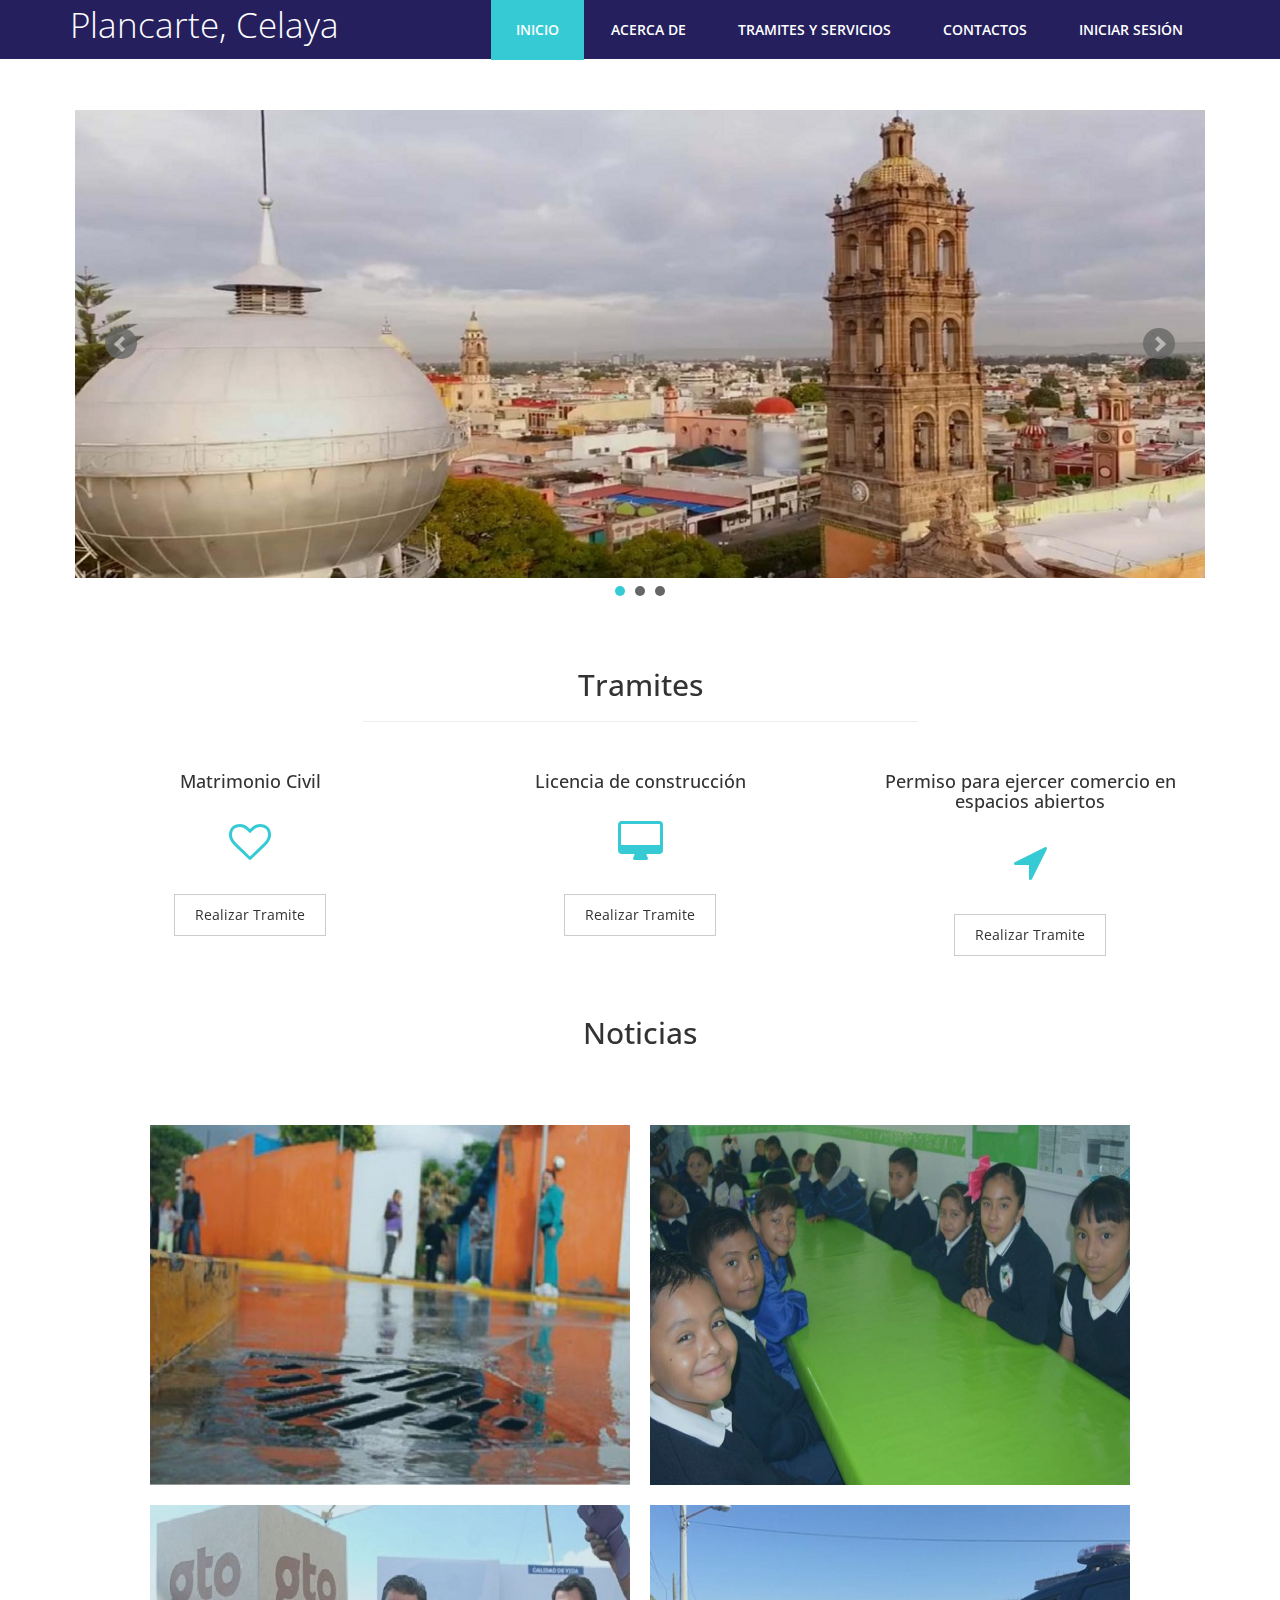
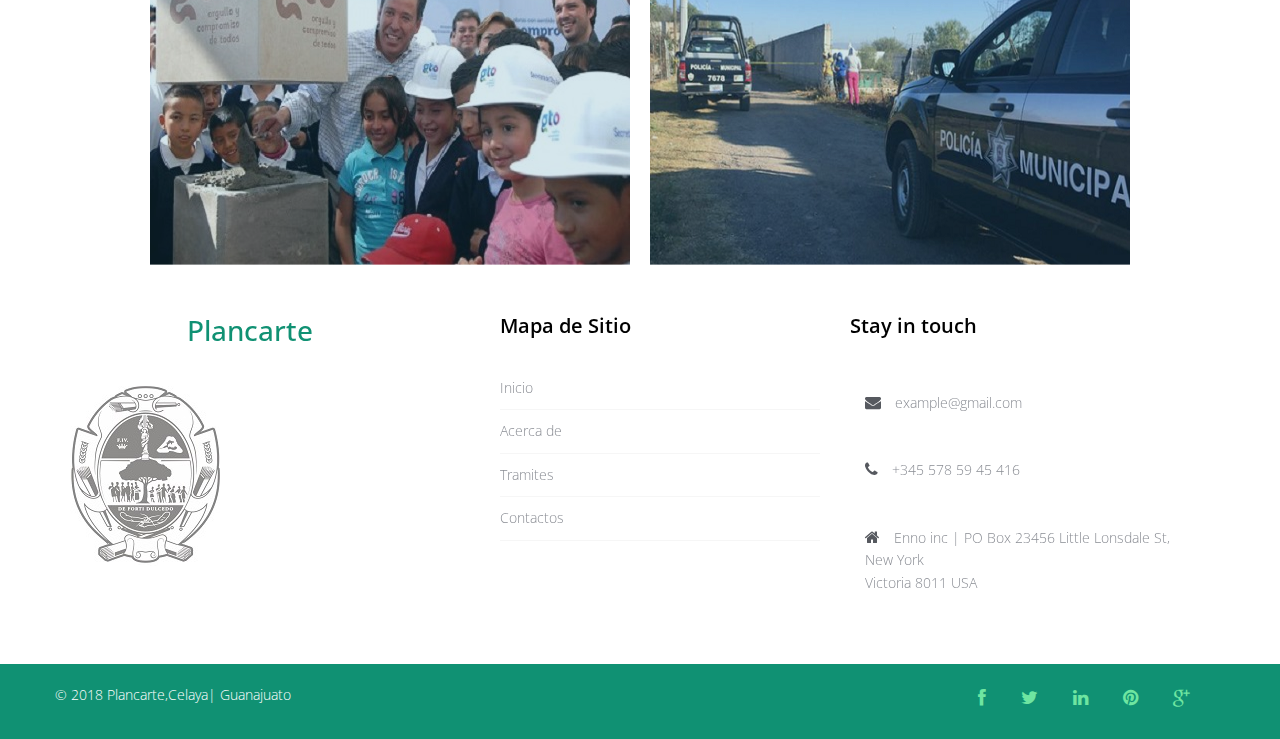
<file: index.html>
<!DOCTYPE html>
<html lang="en">
  <head>
    <meta charset="utf-8">
    <meta http-equiv="X-UA-Compatible" content="IE=edge">
    <meta name="viewport" content="width=device-width, initial-scale=1">
    <title>Plancarte, Celaya</title>

    <!-- Bootstrap -->
    <link href="css/bootstrap.min.css" rel="stylesheet">
	<link rel="stylesheet" href="css/animate.css">
	<link rel="stylesheet" href="css/font-awesome.min.css">
	<link rel="stylesheet" href="css/jquery.bxslider.css">
	<link rel="stylesheet" type="text/css" href="css/normalize.css" />
	<link rel="stylesheet" type="text/css" href="css/demo.css" />
	<link rel="stylesheet" type="text/css" href="css/set1.css" />
	<link href="css/overwrite.css" rel="stylesheet">
	<link href="css/style.css" rel="stylesheet">
    <!-- HTML5 shim and Respond.js for IE8 support of HTML5 elements and media queries -->
    <!-- WARNING: Respond.js doesn't work if you view the page via file:// -->
    <!--[if lt IE 9]>
      <script src="https://oss.maxcdn.com/html5shiv/3.7.2/html5shiv.min.js"></script>
      <script src="https://oss.maxcdn.com/respond/1.4.2/respond.min.js"></script>
    <![endif]-->
  </head>
  <body>
	<nav class="navbar navbar-default navbar-fixed-top" role="navigation">
		<div class="container">
			<!-- Brand and toggle get grouped for better mobile display -->
			<div class="navbar-header">
				<button type="button" class="navbar-toggle collapsed" data-toggle="collapse" data-target=".navbar-collapse.collapse">
					<span class="sr-only">Toggle navigation</span>
					<span class="icon-bar"></span>
					<span class="icon-bar"></span>
					<span class="icon-bar"></span>
				</button>
				<a class="navbar-brand" href="index.html"><span>Plancarte, Celaya</span></a>
			</div>
			<div class="navbar-collapse collapse">
				<div class="menu">
					<ul class="nav nav-tabs" role="tablist">
						<li role="presentation" class="active"><a href="index.html">Inicio</a></li>
						<li role="presentation"><a href="blog.html">Acerca de</a></li>
						<li role="presentation"><a href="services.html">Tramites y Servicios</a></li>
						<li role="presentation"><a href="contact.html">Contactos</a></li>
            <li role="presentation"><a href="login.html">Iniciar Sesi&oacuten</a></li>						
					</ul>
				</div>
			</div>
		</div>
	</nav>


	<div class="container">
		<div class="row">
			<div class="slider">
				<div class="img-responsive">
					<ul class="bxslider">
						<li><img src="img/celaya.jpg" alt=""/></li>
						<li><img src="img/paisaje.jpg" alt=""/></li>
						<li><img src="img/iglesia.jpg" alt=""/></li>
					</ul>
				</div>
			</div>
		</div>
	</div>

	<div class="container">
		<div class="row">
			<div class="col-md-6 col-md-offset-3">
				<div class="text-center">
					<h2>Tramites</h2>
				</div>
				<hr>
			</div>
		</div>
	</div>

	<div class="container">
		<div class="row">
			<div class="box">
				<div class="col-md-4">
					<div class="wow bounceIn" data-wow-offset="0" data-wow-delay="0.4s">
						<h4>Matrimonio Civil</h4>
							<div class="icon">
								<i class="fa fa-heart-o fa-3x"></i>
							</div>
						<div class="ficon">
							<a href="#" class="btn btn-default" role="button">Realizar Tramite</a>
						</div>
					</div>
				</div>

				<div class="col-md-4">
					<div class="wow bounceIn" data-wow-offset="0" data-wow-delay="1.0s">
						<h4>Licencia de construcción</h4>
						<div class="icon">
							<i class="fa fa-desktop fa-3x"></i>
						</div>
						<div class="ficon">
							<a href="#" class="btn btn-default" role="button">Realizar Tramite</a>
						</div>
					</div>
				</div>

				<div class="col-md-4">
					<div class="wow bounceIn" data-wow-offset="0" data-wow-delay="1.6s">
						<h4>Permiso para ejercer comercio en espacios abiertos</h4>
						<div class="icon">
							<i class="fa fa-location-arrow fa-3x"></i>
						</div>
						<div class="ficon">
							<a href="#" class="btn btn-default" role="button">Realizar Tramite</a>
						</div>
					</div>

				</div>

			</div>
		</div>
	</div>

	<div class="container">
		<div class="row">
			<div class="col-md-6 col-md-offset-3">
				<div class="text-center">
					<h2>Noticias</h2>
				</div>
				<br>
			</div>
		</div>
	</div>

	<div class="content">
		<div class="grid">
			<figure class="effect-zoe">
				<img src="img/callesN.JPG" alt="img25"/>
				<figcaption>
					<h3><span>Nuevas calles en Plancarte</span></h3>
					<p class="description">El ayuntamiento de Celaya invirtió 2.7 millones de pesos para el mejoramiento de vailidades en Plancarte.</p>
				</figcaption>
			</figure>
			<figure class="effect-zoe">
				<img src="img/comedor.PNG" alt="img26"/>
				<figcaption>
					<h6><span>DIF MUNICIPAL REINAUGURA COMEDOR COMUNITARIO EN PLANCARTE</span></h6>
					<p class="description">Autoridades municipales asistieron a la reinauguración del comedor que DIF Celaya tiene en funcionamiento, a través de su área de Desarrollo Alimentario, en la comunidad de Plancarte.</p>
				</figcaption>
			</figure>
		</div>
	</div>

	<div class="content">
		<div class="grid">
			<figure class="effect-zoe">
				<img src="img/secu.JPG" alt="img27"/>
				<figcaption>
					<h2><span>Ignaguran Secundiaria</span></h2>
					<p class="description">Invierte el Gobierno del estado 2,140 millones de pesos en materia educativa para Guanajuato.</p>
				</figcaption>
			</figure>

			<figure class="effect-zoe">
				<img src="img/gallero.PNG" alt="img30"/>
				<figcaption>
					<h4><span>EJECUTAN A GALLERO EN LA COMUNIDAD DE PLANCARTE</span></h4>
					<p class="description"> Una hombre dedicado a la crianza y venta de gallos de pelea, fue atacado a balazos y ejecutado la mañana de este miércoles a unos cuatros metros de su hogar ubicado en la comunidad de Plancarte.</p>
				</figcaption>
			</figure>
		</div>
	</div>

	<footer>
		<div class="inner-footer">
			<div class="container">
				<div class="row">
					<div class="col-md-4 f-about">
						<a href="index.html"><h1><span>P</span>lancarte</h1></a>
						<img src="img/celayaescudo.jpg" alt="imgcelaya" align="middle"/>
					</div>
					<div class="col-md-4 l-posts">
						<h3 class="widgetheading">Mapa de Sitio</h3>
						<ul>
							<li><a href="#">Inicio</a></li>
							<li><a href="#">Acerca de</a></li>
							<li><a href="#">Tramites</a></li>
							<li><a href="#">Contactos</a></li>
						</ul>
					</div>
					<div class="col-md-4 f-contact">
						<h3 class="widgetheading">Stay in touch</h3>
						<a href="#"><p><i class="fa fa-envelope"></i> example@gmail.com</p></a>
						<p><i class="fa fa-phone"></i>  +345 578 59 45 416</p>
						<p><i class="fa fa-home"></i> Enno inc  |  PO Box 23456
							Little Lonsdale St, New York <br>
							Victoria 8011 USA</p>
					</div>
				</div>
			</div>
		</div>


		<div class="last-div">
			<div class="container">
				<div class="row">
					<div class="copyright">
						© 2018 Plancarte,Celaya| <a target="_blank" href="http://bootstraptaste.com">Guanajuato</a>
					</div>
                    <!--
                        All links in the footer should remain intact.
                        Licenseing information is available at: http://bootstraptaste.com/license/
                        You can buy this theme without footer links online at: http://bootstraptaste.com/buy/?theme=eNno
                    -->
				</div>
			</div>
			<div class="container">
				<div class="row">
					<ul class="social-network">
						<li><a href="#" data-placement="top" title="Facebook"><i class="fa fa-facebook fa-1x"></i></a></li>
						<li><a href="#" data-placement="top" title="Twitter"><i class="fa fa-twitter fa-1x"></i></a></li>
						<li><a href="#" data-placement="top" title="Linkedin"><i class="fa fa-linkedin fa-1x"></i></a></li>
						<li><a href="#" data-placement="top" title="Pinterest"><i class="fa fa-pinterest fa-1x"></i></a></li>
						<li><a href="#" data-placement="top" title="Google plus"><i class="fa fa-google-plus fa-1x"></i></a></li>
					</ul>
				</div>
			</div>

			<a href="" class="scrollup"><i class="fa fa-chevron-up"></i></a>


		</div>
	</footer>

    <!-- jQuery (necessary for Bootstrap's JavaScript plugins) -->
    <script src="js/jquery-2.1.1.min.js"></script>
    <!-- Include all compiled plugins (below), or include individual files as needed -->
    <script src="js/bootstrap.min.js"></script>
	<script src="js/wow.min.js"></script>
	<script src="js/jquery.easing.1.3.js"></script>
	<script src="js/jquery.isotope.min.js"></script>
	<script src="js/jquery.bxslider.min.js"></script>
	<script type="text/javascript" src="js/fliplightbox.min.js"></script>
	<script src="js/functions.js"></script>
	<script type="text/javascript">$('.portfolio').flipLightBox()</script>
  </body>
</html>
</file>
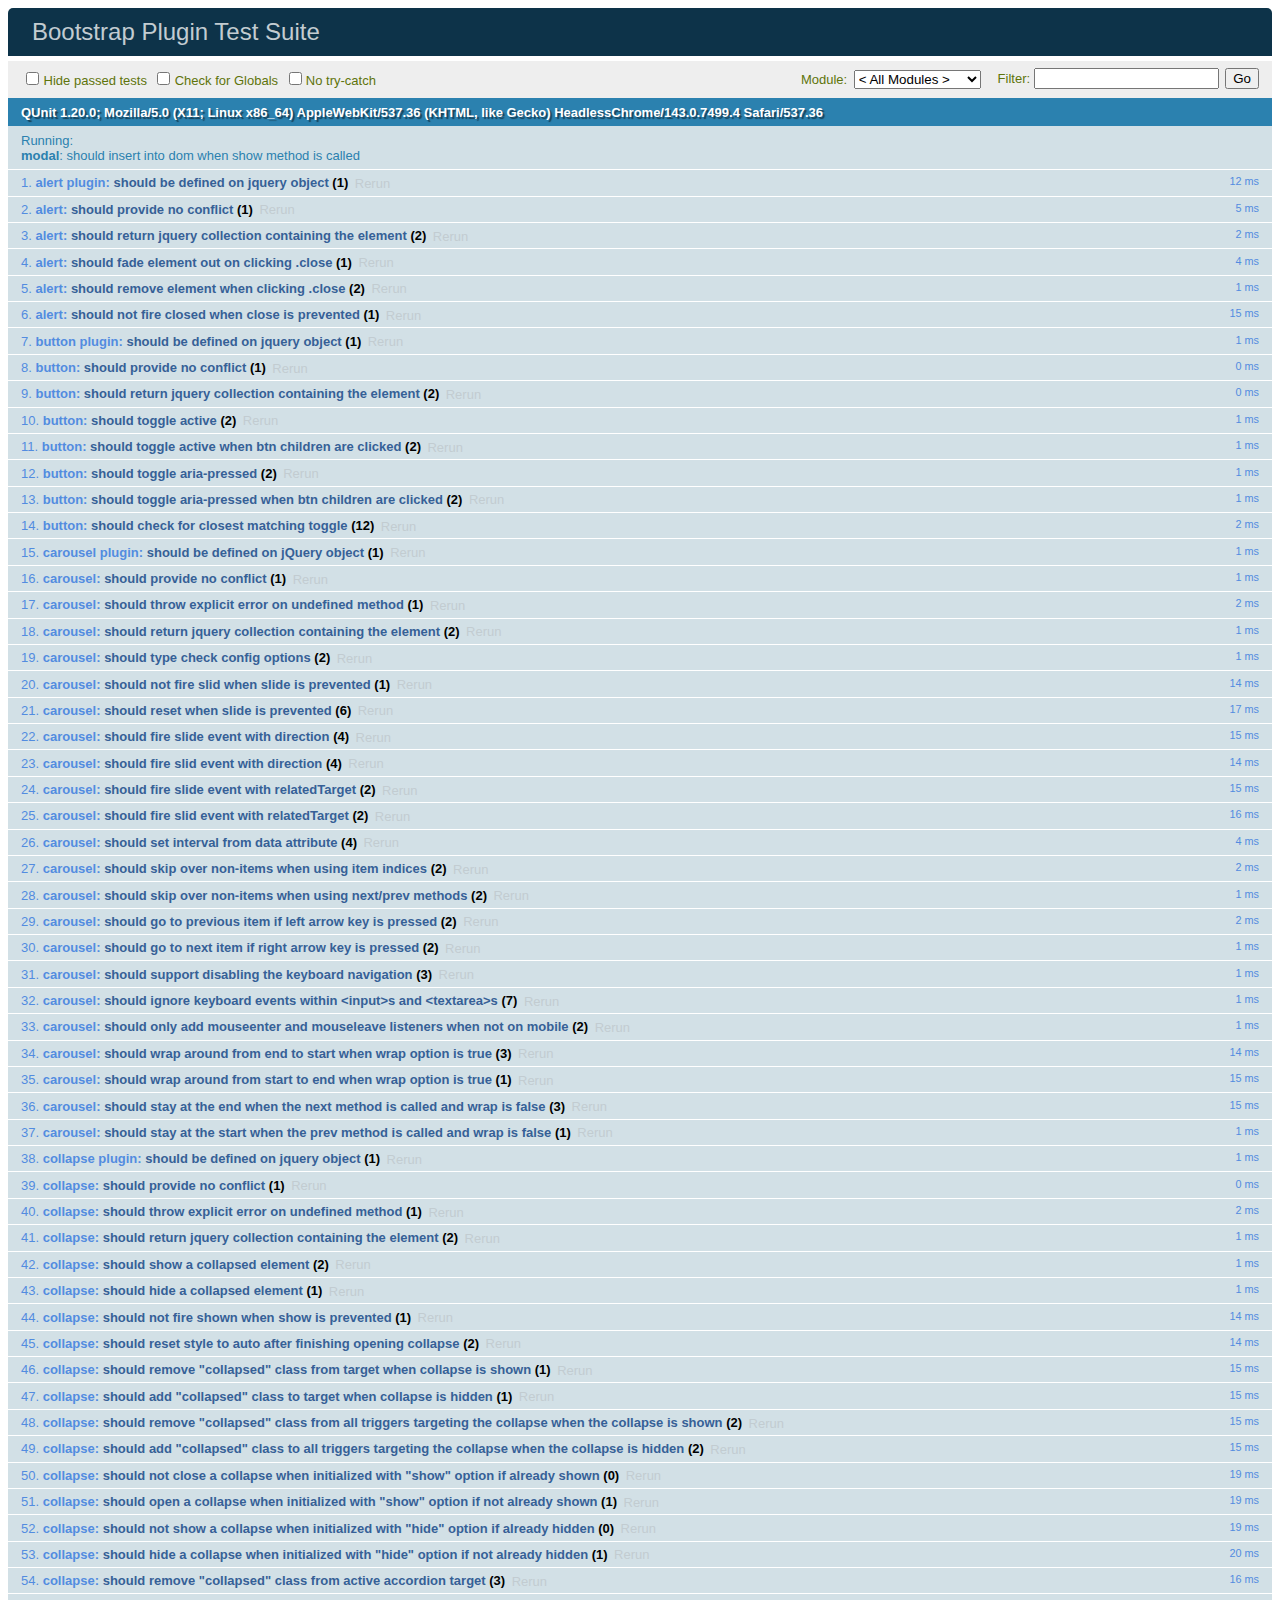
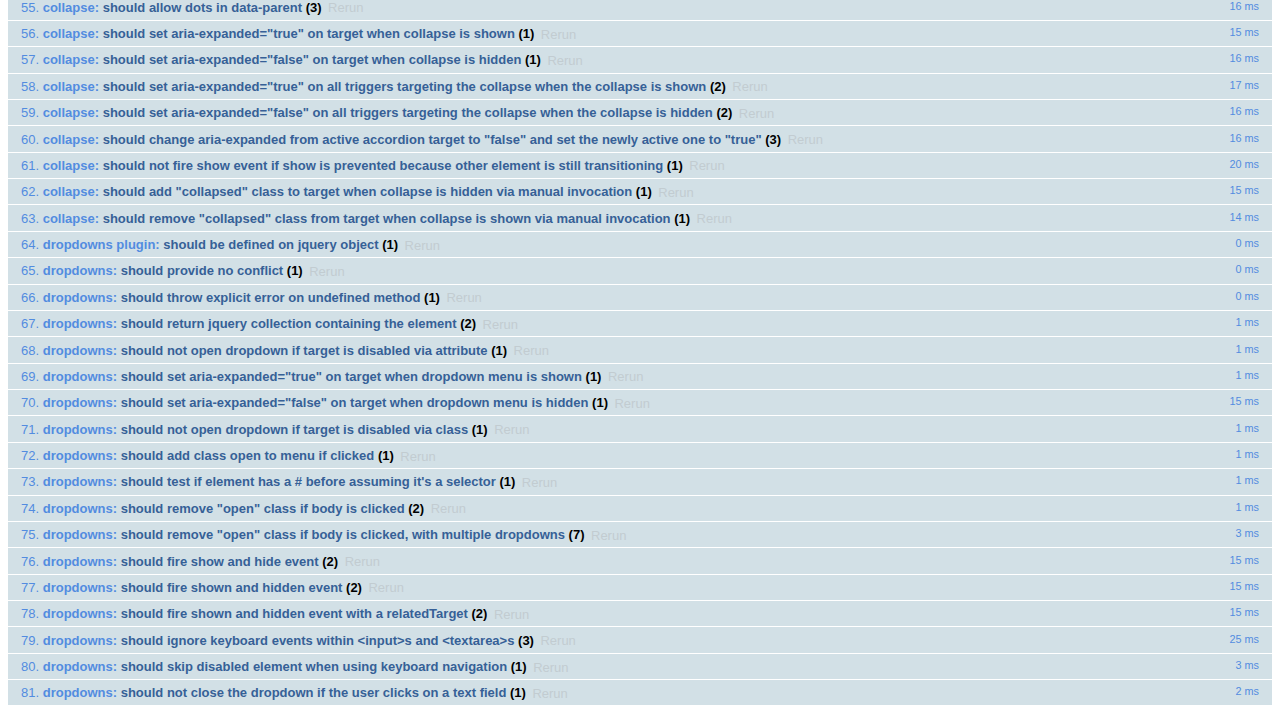
<file: bootstrap-4.0.0-alpha.2/js/tests/index.html>
<!DOCTYPE html>
<html>
  <head>
    <meta charset="utf-8">
    <title>Bootstrap Plugin Test Suite</title>
    <meta name="viewport" content="width=device-width, initial-scale=1">

    <!-- jQuery -->
    <script src="vendor/jquery.min.js"></script>
    <script src="vendor/tether.min.js"></script>
    <script>
      // Disable jQuery event aliases to ensure we don't accidentally use any of them
      (function () {
        var eventAliases = [
          'blur',
          'focus',
          'focusin',
          'focusout',
          'load',
          'resize',
          'scroll',
          'unload',
          'click',
          'dblclick',
          'mousedown',
          'mouseup',
          'mousemove',
          'mouseover',
          'mouseout',
          'mouseenter',
          'mouseleave',
          'change',
          'select',
          'submit',
          'keydown',
          'keypress',
          'keyup',
          'error',
          'contextmenu',
          'hover',
          'bind',
          'unbind',
          'delegate',
          'undelegate'
        ]
        for (var i = 0; i < eventAliases.length; i++) {
          $.fn[eventAliases[i]] = undefined
        }
      })()
    </script>

    <!-- QUnit -->
    <link rel="stylesheet" href="vendor/qunit.css" media="screen">
    <script src="vendor/qunit.js"></script>
    <script>
      // See https://github.com/axemclion/grunt-saucelabs#test-result-details-with-qunit
      var log = []
      // Require assert.expect in each test
      QUnit.config.requireExpects = true
      QUnit.done(function (testResults) {
        var tests = []
        for (var i = 0, len = log.length; i < len; i++) {
          var details = log[i]
          tests.push({
            name: details.name,
            result: details.result,
            expected: details.expected,
            actual: details.actual,
            source: details.source
          })
        }
        testResults.tests = tests

        window.global_test_results = testResults
      })

      QUnit.testStart(function (testDetails) {
        $(window).scrollTop(0)
        QUnit.log(function (details) {
          if (!details.result) {
            details.name = testDetails.name
            log.push(details)
          }
        })
      })

      // Cleanup
      QUnit.testDone(function () {
        $('#qunit-fixture').empty()
        $('#modal-test, .modal-backdrop').remove()
      })

      // Display fixture on-screen on iOS to avoid false positives
      if (/iPhone|iPad|iPod/.test(navigator.userAgent)) {
        QUnit.begin(function() {
          $('#qunit-fixture').css({ top: 0, left: 0 })
        })

        QUnit.done(function () {
          $('#qunit-fixture').css({ top: '', left: '' })
        })
      }

      // Disable deprecated global QUnit method aliases in preparation for QUnit v2
      (function () {
        var methodNames = [
          'async',
          'asyncTest',
          'deepEqual',
          'equal',
          'expect',
          'module',
          'notDeepEqual',
          'notEqual',
          'notPropEqual',
          'notStrictEqual',
          'ok',
          'propEqual',
          'push',
          'start',
          'stop',
          'strictEqual',
          'test',
          'throws'
        ];
        for (var i = 0; i < methodNames.length; i++) {
          var methodName = methodNames[i];
          window[methodName] = undefined;
        }
      })();
    </script>

    <!-- es6 Plugin sources -->
    <script src="../../js/dist/util.js"></script>
    <script src="../../js/dist/alert.js"></script>
    <script src="../../js/dist/button.js"></script>
    <script src="../../js/dist/carousel.js"></script>
    <script src="../../js/dist/collapse.js"></script>
    <script src="../../js/dist/dropdown.js"></script>
    <script src="../../js/dist/modal.js"></script>
    <script src="../../js/dist/scrollspy.js"></script>
    <script src="../../js/dist/tab.js"></script>
    <script src="../../js/dist/tooltip.js"></script>
    <script src="../../js/dist/popover.js"></script>

    <!-- Unit tests -->
    <script src="unit/alert.js"></script>
    <script src="unit/button.js"></script>
    <script src="unit/carousel.js"></script>
    <script src="unit/collapse.js"></script>
    <script src="unit/dropdown.js"></script>
    <script src="unit/modal.js"></script>
    <script src="unit/scrollspy.js"></script>
    <script src="unit/tab.js"></script>
    <script src="unit/tooltip.js"></script>
    <script src="unit/popover.js"></script>

  </head>
  <body>
    <div id="qunit-container">
      <div id="qunit"></div>
      <div id="qunit-fixture"></div>
    </div>
  </body>
</html>
</file>
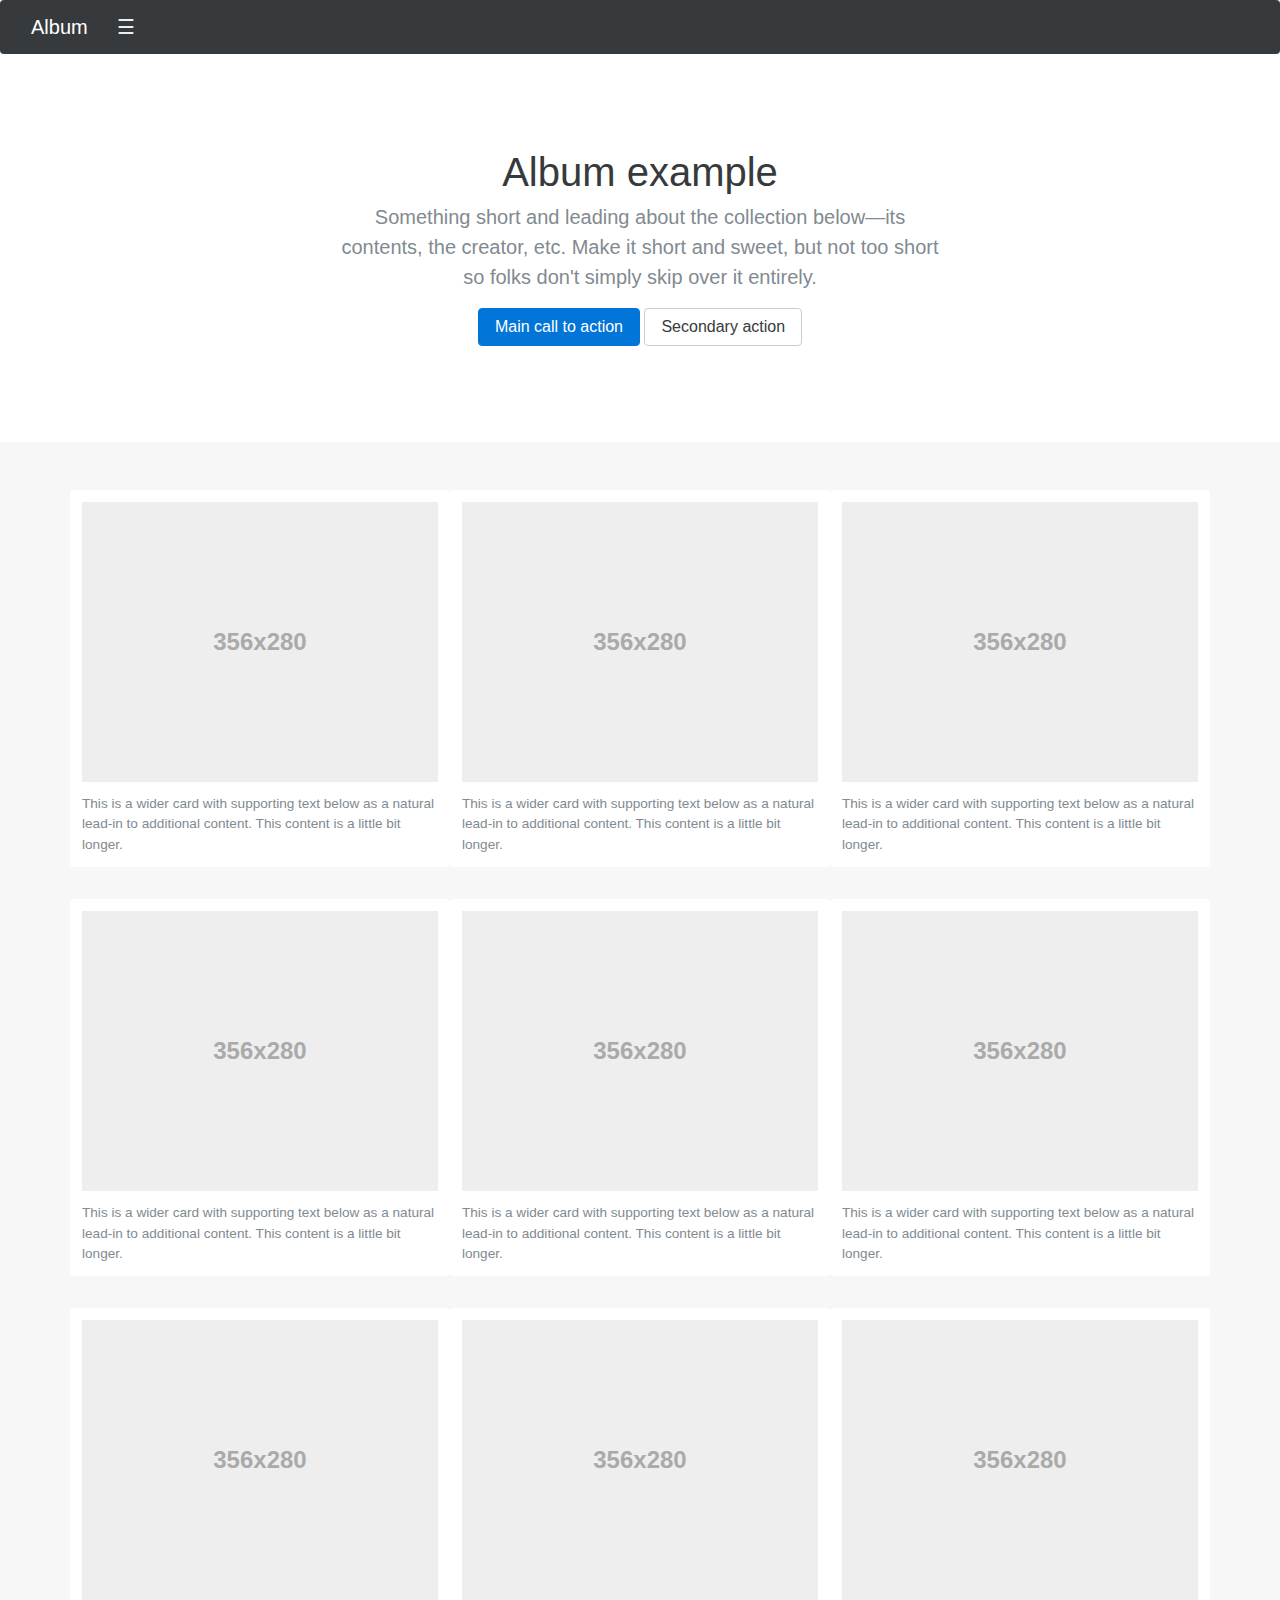
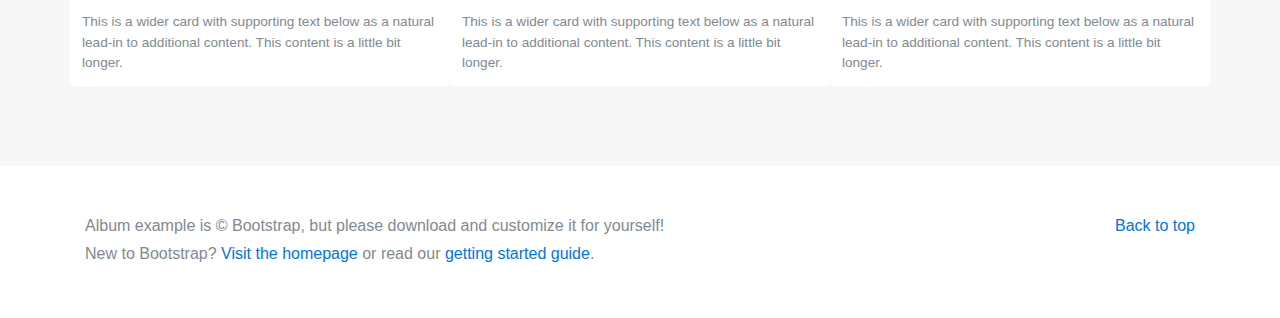
<file: bootstrap-4.0.0-alpha.2/docs/examples/album/index.html>
<!DOCTYPE html>
<html lang="en">
  <head>
    <meta charset="utf-8">
    <meta http-equiv="X-UA-Compatible" content="IE=edge">
    <meta name="viewport" content="width=device-width, initial-scale=1, shrink-to-fit=no">
    <meta name="description" content="">
    <meta name="author" content="">
    <link rel="icon" href="../../favicon.ico">

    <title>Album example for Bootstrap</title>

    <!-- Bootstrap core CSS -->
    <link href="../../dist/css/bootstrap.min.css" rel="stylesheet">

    <!-- Custom styles for this template -->
    <link href="album.css" rel="stylesheet">
  </head>

  <body>

    <div class="navbar-collapse collapse inverse" id="navbar-header">
      <div class="container-fluid">
        <div class="about">
          <h4>About</h4>
          <p class="text-muted">Add some information about the album below, the author, or any other background context. Make it a few sentences long so folks can pick up some informative tidbits. Then, link them off to some social networking sites or contact information.</p>
        </div>
        <div class="social">
          <h4>Contact</h4>
          <ul class="list-unstyled">
            <li><a href="#">Follow on Twitter</a></li>
            <li><a href="#">Like on Facebook</a></li>
            <li><a href="#">Email me</a></li>
          </ul>
        </div>
      </div>
    </div>
    <div class="navbar navbar-static-top navbar-dark bg-inverse">
      <div class="container-fluid">
        <button class="navbar-toggler" type="button" data-toggle="collapse" data-target="#navbar-header">
          &#9776;
        </button>
        <a href="#" class="navbar-brand">Album</a>
      </div>
    </div>

    <section class="jumbotron text-xs-center">
      <div class="container">
        <h1 class="jumbotron-heading">Album example</h1>
        <p class="lead text-muted">Something short and leading about the collection below—its contents, the creator, etc. Make it short and sweet, but not too short so folks don't simply skip over it entirely.</p>
        <p>
          <a href="#" class="btn btn-primary">Main call to action</a>
          <a href="#" class="btn btn-secondary">Secondary action</a>
        </p>
      </div>
    </section>

    <div class="album text-muted">
      <div class="container">

        <div class="row">
          <div class="card">
            <img data-src="holder.js/100px280/thumb" alt="Card image cap">
            <p class="card-text">This is a wider card with supporting text below as a natural lead-in to additional content. This content is a little bit longer.</p>
          </div>
          <div class="card">
            <img data-src="holder.js/100px280/thumb" alt="Card image cap">
            <p class="card-text">This is a wider card with supporting text below as a natural lead-in to additional content. This content is a little bit longer.</p>
          </div>
          <div class="card">
            <img data-src="holder.js/100px280/thumb" alt="Card image cap">
            <p class="card-text">This is a wider card with supporting text below as a natural lead-in to additional content. This content is a little bit longer.</p>
          </div>

          <div class="card">
            <img data-src="holder.js/100px280/thumb" alt="Card image cap">
            <p class="card-text">This is a wider card with supporting text below as a natural lead-in to additional content. This content is a little bit longer.</p>
          </div>
          <div class="card">
            <img data-src="holder.js/100px280/thumb" alt="Card image cap">
            <p class="card-text">This is a wider card with supporting text below as a natural lead-in to additional content. This content is a little bit longer.</p>
          </div>
          <div class="card">
            <img data-src="holder.js/100px280/thumb" alt="Card image cap">
            <p class="card-text">This is a wider card with supporting text below as a natural lead-in to additional content. This content is a little bit longer.</p>
          </div>

          <div class="card">
            <img data-src="holder.js/100px280/thumb" alt="Card image cap">
            <p class="card-text">This is a wider card with supporting text below as a natural lead-in to additional content. This content is a little bit longer.</p>
          </div>
          <div class="card">
            <img data-src="holder.js/100px280/thumb" alt="Card image cap">
            <p class="card-text">This is a wider card with supporting text below as a natural lead-in to additional content. This content is a little bit longer.</p>
          </div>
          <div class="card">
            <img data-src="holder.js/100px280/thumb" alt="Card image cap">
            <p class="card-text">This is a wider card with supporting text below as a natural lead-in to additional content. This content is a little bit longer.</p>
          </div>
        </div>

      </div>
    </div>

    <footer class="text-muted">
      <div class="container">
        <p class="pull-xs-right">
          <a href="#">Back to top</a>
        </p>
        <p>Album example is &copy; Bootstrap, but please download and customize it for yourself!</p>
        <p>New to Bootstrap? <a href="../../">Visit the homepage</a> or read our <a href="../../getting-started/">getting started guide</a>.</p>
      </div>
    </footer>

    <!-- Bootstrap core JavaScript
    ================================================== -->
    <!-- Placed at the end of the document so the pages load faster -->
    <script src="https://ajax.googleapis.com/ajax/libs/jquery/2.1.4/jquery.min.js"></script>
    <script>window.jQuery || document.write('<script src="../../assets/js/vendor/jquery.min.js"><\/script>')</script>
    <script src="../../assets/js/vendor/holder.min.js"></script>
    <script>
      $(function () {
        Holder.addTheme("thumb", { background: "#55595c", foreground: "#eceeef", text: "Thumbnail" });
      });
    </script>
    <script src="../../dist/js/bootstrap.min.js"></script>
    <!-- IE10 viewport hack for Surface/desktop Windows 8 bug -->
    <script src="../../assets/js/ie10-viewport-bug-workaround.js"></script>
  </body>
</html>
</file>
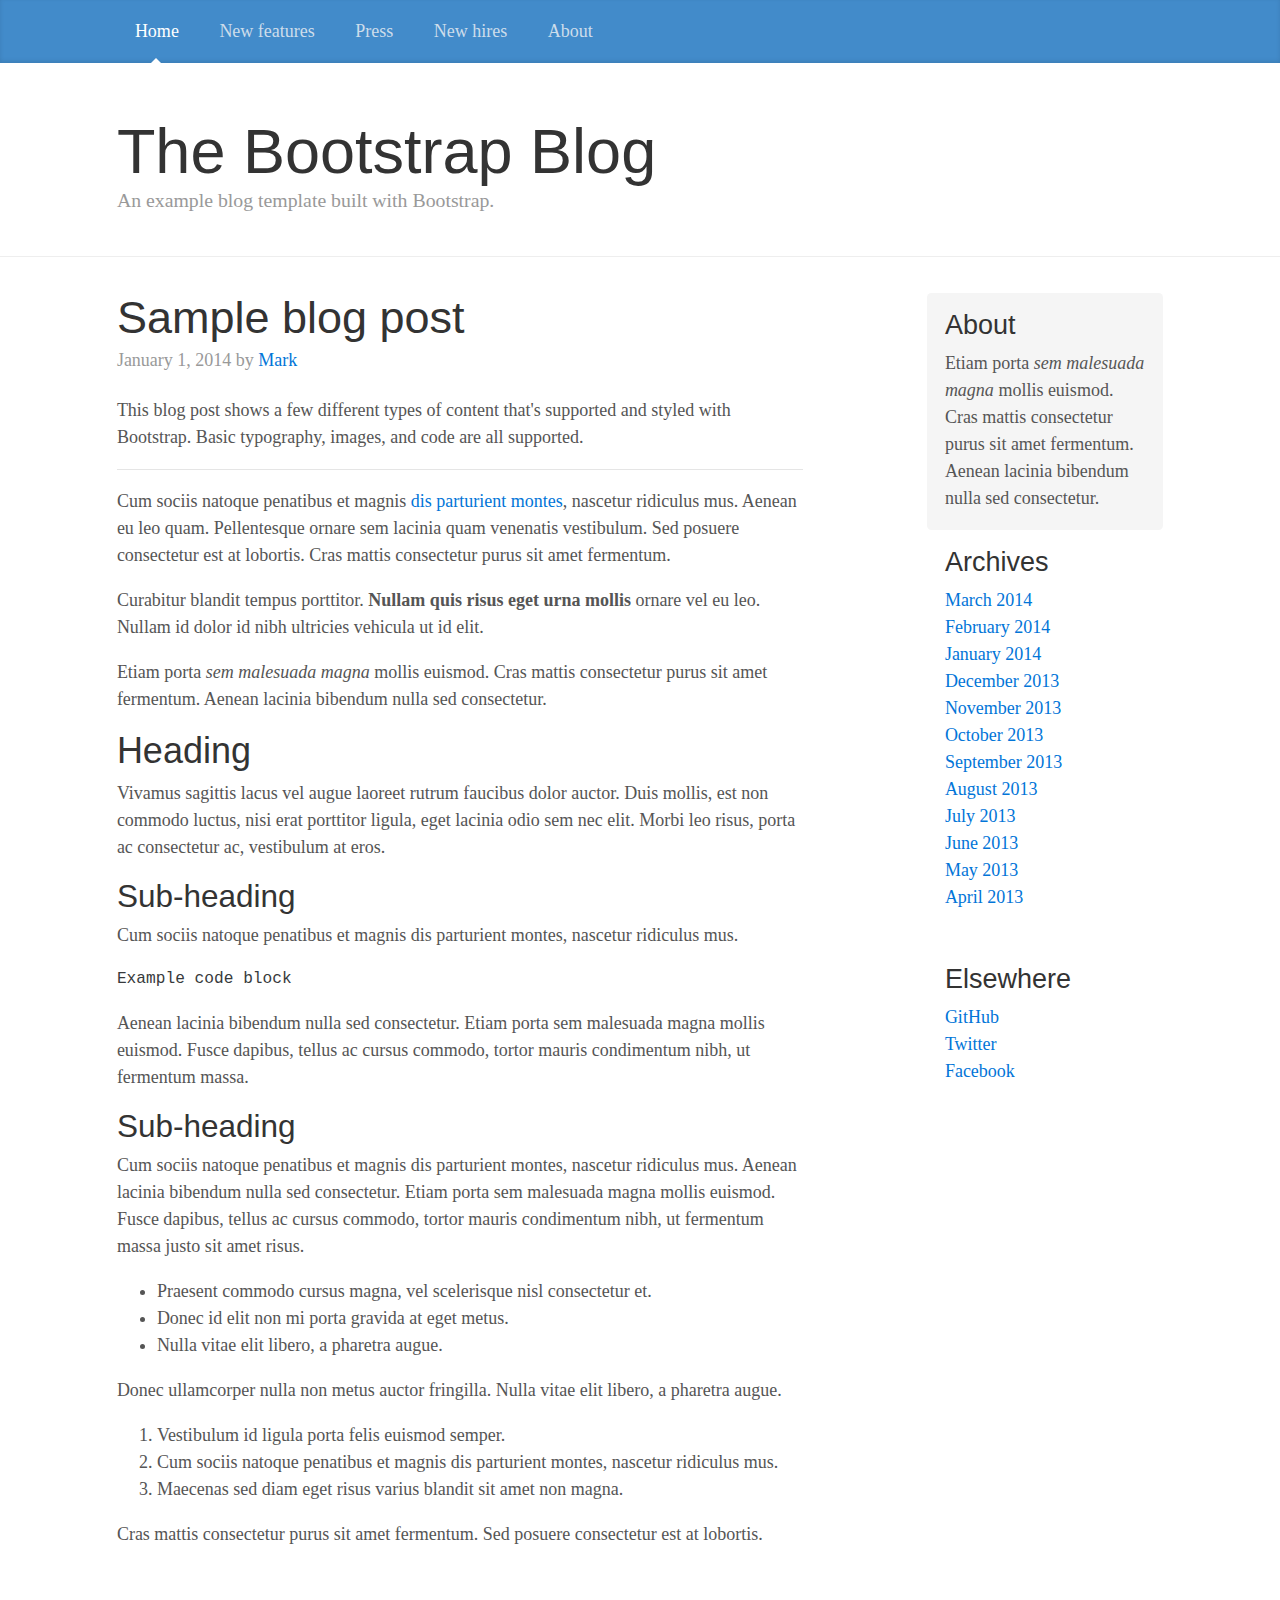
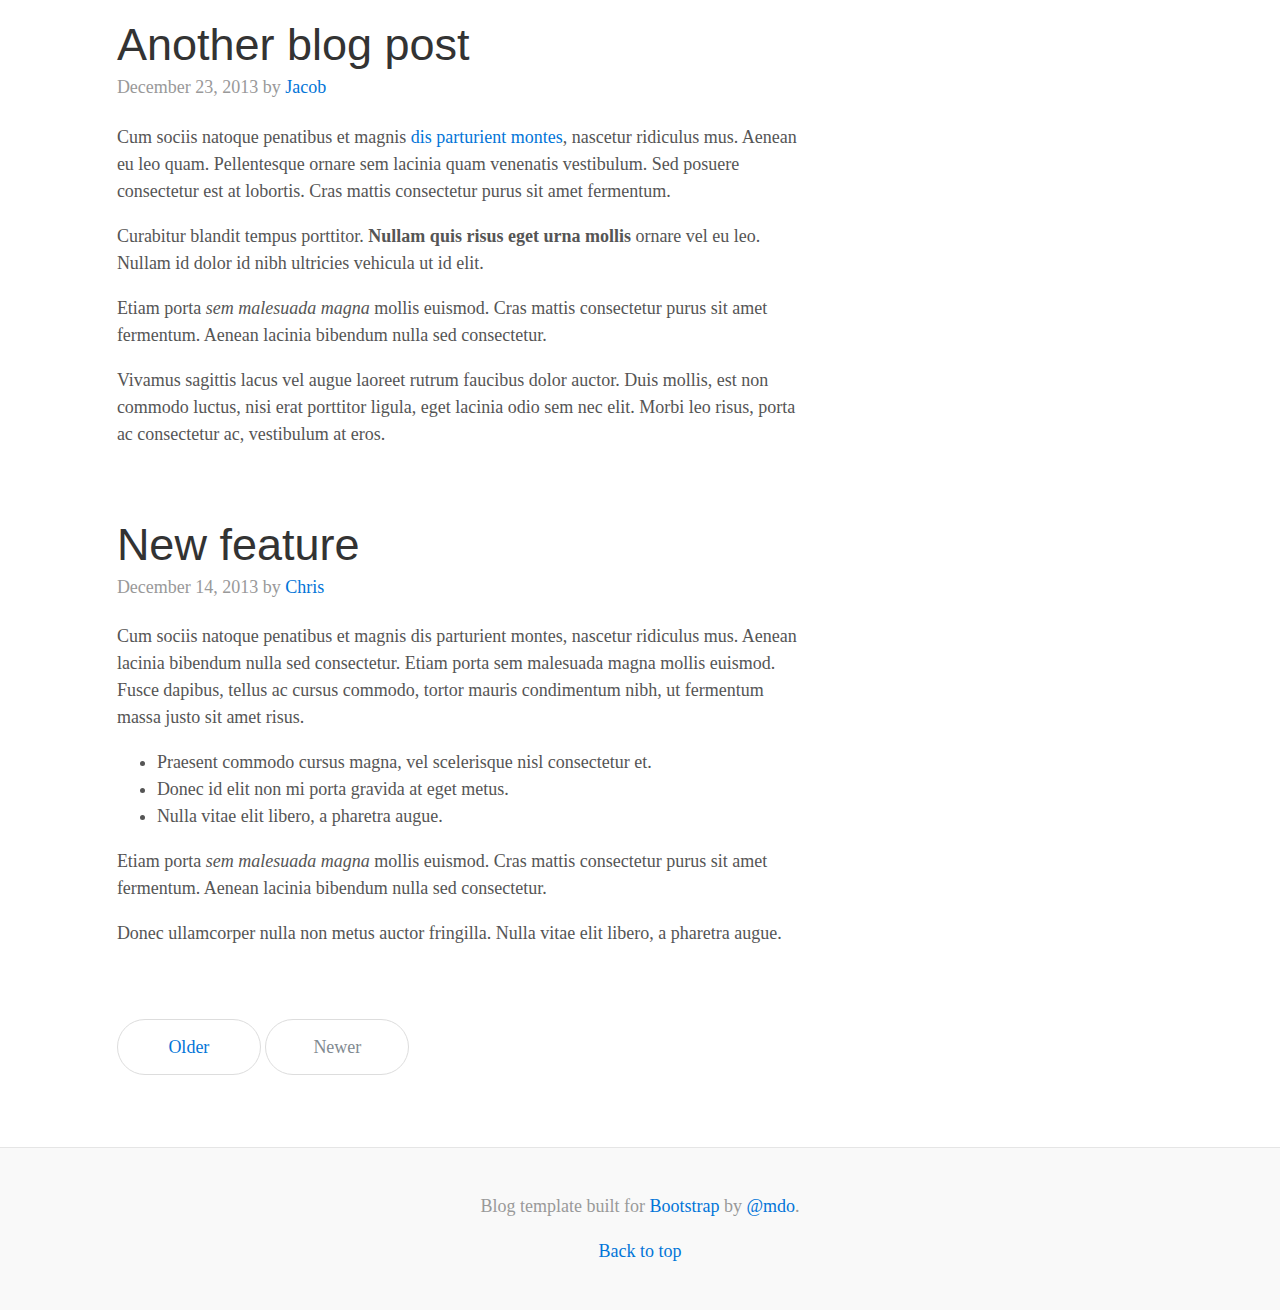
<file: bootstrap-4.0.0-alpha.2/docs/examples/blog/index.html>
<!DOCTYPE html>
<html lang="en">
  <head>
    <meta charset="utf-8">
    <meta http-equiv="X-UA-Compatible" content="IE=edge">
    <meta name="viewport" content="width=device-width, initial-scale=1, shrink-to-fit=no">
    <!-- The above 3 meta tags *must* come first in the head; any other head content must come *after* these tags -->
    <meta name="description" content="">
    <meta name="author" content="">
    <link rel="icon" href="../../favicon.ico">

    <title>Blog Template for Bootstrap</title>

    <!-- Bootstrap core CSS -->
    <link href="../../dist/css/bootstrap.min.css" rel="stylesheet">

    <!-- Custom styles for this template -->
    <link href="blog.css" rel="stylesheet">
  </head>

  <body>

    <div class="blog-masthead">
      <div class="container">
        <nav class="nav blog-nav">
          <a class="nav-link active" href="#">Home</a>
          <a class="nav-link" href="#">New features</a>
          <a class="nav-link" href="#">Press</a>
          <a class="nav-link" href="#">New hires</a>
          <a class="nav-link" href="#">About</a>
        </nav>
      </div>
    </div>

    <div class="blog-header">
      <div class="container">
        <h1 class="blog-title">The Bootstrap Blog</h1>
        <p class="lead blog-description">An example blog template built with Bootstrap.</p>
      </div>
    </div>

    <div class="container">

      <div class="row">

        <div class="col-sm-8 blog-main">

          <div class="blog-post">
            <h2 class="blog-post-title">Sample blog post</h2>
            <p class="blog-post-meta">January 1, 2014 by <a href="#">Mark</a></p>

            <p>This blog post shows a few different types of content that's supported and styled with Bootstrap. Basic typography, images, and code are all supported.</p>
            <hr>
            <p>Cum sociis natoque penatibus et magnis <a href="#">dis parturient montes</a>, nascetur ridiculus mus. Aenean eu leo quam. Pellentesque ornare sem lacinia quam venenatis vestibulum. Sed posuere consectetur est at lobortis. Cras mattis consectetur purus sit amet fermentum.</p>
            <blockquote>
              <p>Curabitur blandit tempus porttitor. <strong>Nullam quis risus eget urna mollis</strong> ornare vel eu leo. Nullam id dolor id nibh ultricies vehicula ut id elit.</p>
            </blockquote>
            <p>Etiam porta <em>sem malesuada magna</em> mollis euismod. Cras mattis consectetur purus sit amet fermentum. Aenean lacinia bibendum nulla sed consectetur.</p>
            <h2>Heading</h2>
            <p>Vivamus sagittis lacus vel augue laoreet rutrum faucibus dolor auctor. Duis mollis, est non commodo luctus, nisi erat porttitor ligula, eget lacinia odio sem nec elit. Morbi leo risus, porta ac consectetur ac, vestibulum at eros.</p>
            <h3>Sub-heading</h3>
            <p>Cum sociis natoque penatibus et magnis dis parturient montes, nascetur ridiculus mus.</p>
            <pre><code>Example code block</code></pre>
            <p>Aenean lacinia bibendum nulla sed consectetur. Etiam porta sem malesuada magna mollis euismod. Fusce dapibus, tellus ac cursus commodo, tortor mauris condimentum nibh, ut fermentum massa.</p>
            <h3>Sub-heading</h3>
            <p>Cum sociis natoque penatibus et magnis dis parturient montes, nascetur ridiculus mus. Aenean lacinia bibendum nulla sed consectetur. Etiam porta sem malesuada magna mollis euismod. Fusce dapibus, tellus ac cursus commodo, tortor mauris condimentum nibh, ut fermentum massa justo sit amet risus.</p>
            <ul>
              <li>Praesent commodo cursus magna, vel scelerisque nisl consectetur et.</li>
              <li>Donec id elit non mi porta gravida at eget metus.</li>
              <li>Nulla vitae elit libero, a pharetra augue.</li>
            </ul>
            <p>Donec ullamcorper nulla non metus auctor fringilla. Nulla vitae elit libero, a pharetra augue.</p>
            <ol>
              <li>Vestibulum id ligula porta felis euismod semper.</li>
              <li>Cum sociis natoque penatibus et magnis dis parturient montes, nascetur ridiculus mus.</li>
              <li>Maecenas sed diam eget risus varius blandit sit amet non magna.</li>
            </ol>
            <p>Cras mattis consectetur purus sit amet fermentum. Sed posuere consectetur est at lobortis.</p>
          </div><!-- /.blog-post -->

          <div class="blog-post">
            <h2 class="blog-post-title">Another blog post</h2>
            <p class="blog-post-meta">December 23, 2013 by <a href="#">Jacob</a></p>

            <p>Cum sociis natoque penatibus et magnis <a href="#">dis parturient montes</a>, nascetur ridiculus mus. Aenean eu leo quam. Pellentesque ornare sem lacinia quam venenatis vestibulum. Sed posuere consectetur est at lobortis. Cras mattis consectetur purus sit amet fermentum.</p>
            <blockquote>
              <p>Curabitur blandit tempus porttitor. <strong>Nullam quis risus eget urna mollis</strong> ornare vel eu leo. Nullam id dolor id nibh ultricies vehicula ut id elit.</p>
            </blockquote>
            <p>Etiam porta <em>sem malesuada magna</em> mollis euismod. Cras mattis consectetur purus sit amet fermentum. Aenean lacinia bibendum nulla sed consectetur.</p>
            <p>Vivamus sagittis lacus vel augue laoreet rutrum faucibus dolor auctor. Duis mollis, est non commodo luctus, nisi erat porttitor ligula, eget lacinia odio sem nec elit. Morbi leo risus, porta ac consectetur ac, vestibulum at eros.</p>
          </div><!-- /.blog-post -->

          <div class="blog-post">
            <h2 class="blog-post-title">New feature</h2>
            <p class="blog-post-meta">December 14, 2013 by <a href="#">Chris</a></p>

            <p>Cum sociis natoque penatibus et magnis dis parturient montes, nascetur ridiculus mus. Aenean lacinia bibendum nulla sed consectetur. Etiam porta sem malesuada magna mollis euismod. Fusce dapibus, tellus ac cursus commodo, tortor mauris condimentum nibh, ut fermentum massa justo sit amet risus.</p>
            <ul>
              <li>Praesent commodo cursus magna, vel scelerisque nisl consectetur et.</li>
              <li>Donec id elit non mi porta gravida at eget metus.</li>
              <li>Nulla vitae elit libero, a pharetra augue.</li>
            </ul>
            <p>Etiam porta <em>sem malesuada magna</em> mollis euismod. Cras mattis consectetur purus sit amet fermentum. Aenean lacinia bibendum nulla sed consectetur.</p>
            <p>Donec ullamcorper nulla non metus auctor fringilla. Nulla vitae elit libero, a pharetra augue.</p>
          </div><!-- /.blog-post -->

          <nav>
            <ul class="pager">
              <li><a href="#">Older</a></li>
              <li class="disabled"><a href="#">Newer</a></li>
            </ul>
          </nav>

        </div><!-- /.blog-main -->

        <div class="col-sm-3 col-sm-offset-1 blog-sidebar">
          <div class="sidebar-module sidebar-module-inset">
            <h4>About</h4>
            <p>Etiam porta <em>sem malesuada magna</em> mollis euismod. Cras mattis consectetur purus sit amet fermentum. Aenean lacinia bibendum nulla sed consectetur.</p>
          </div>
          <div class="sidebar-module">
            <h4>Archives</h4>
            <ol class="list-unstyled">
              <li><a href="#">March 2014</a></li>
              <li><a href="#">February 2014</a></li>
              <li><a href="#">January 2014</a></li>
              <li><a href="#">December 2013</a></li>
              <li><a href="#">November 2013</a></li>
              <li><a href="#">October 2013</a></li>
              <li><a href="#">September 2013</a></li>
              <li><a href="#">August 2013</a></li>
              <li><a href="#">July 2013</a></li>
              <li><a href="#">June 2013</a></li>
              <li><a href="#">May 2013</a></li>
              <li><a href="#">April 2013</a></li>
            </ol>
          </div>
          <div class="sidebar-module">
            <h4>Elsewhere</h4>
            <ol class="list-unstyled">
              <li><a href="#">GitHub</a></li>
              <li><a href="#">Twitter</a></li>
              <li><a href="#">Facebook</a></li>
            </ol>
          </div>
        </div><!-- /.blog-sidebar -->

      </div><!-- /.row -->

    </div><!-- /.container -->

    <footer class="blog-footer">
      <p>Blog template built for <a href="http://getbootstrap.com">Bootstrap</a> by <a href="https://twitter.com/mdo">@mdo</a>.</p>
      <p>
        <a href="#">Back to top</a>
      </p>
    </footer>


    <!-- Bootstrap core JavaScript
    ================================================== -->
    <!-- Placed at the end of the document so the pages load faster -->
    <script src="https://ajax.googleapis.com/ajax/libs/jquery/2.1.4/jquery.min.js"></script>
    <script>window.jQuery || document.write('<script src="../../assets/js/vendor/jquery.min.js"><\/script>')</script>
    <script src="../../dist/js/bootstrap.min.js"></script>
    <!-- IE10 viewport hack for Surface/desktop Windows 8 bug -->
    <script src="../../assets/js/ie10-viewport-bug-workaround.js"></script>
  </body>
</html>
</file>
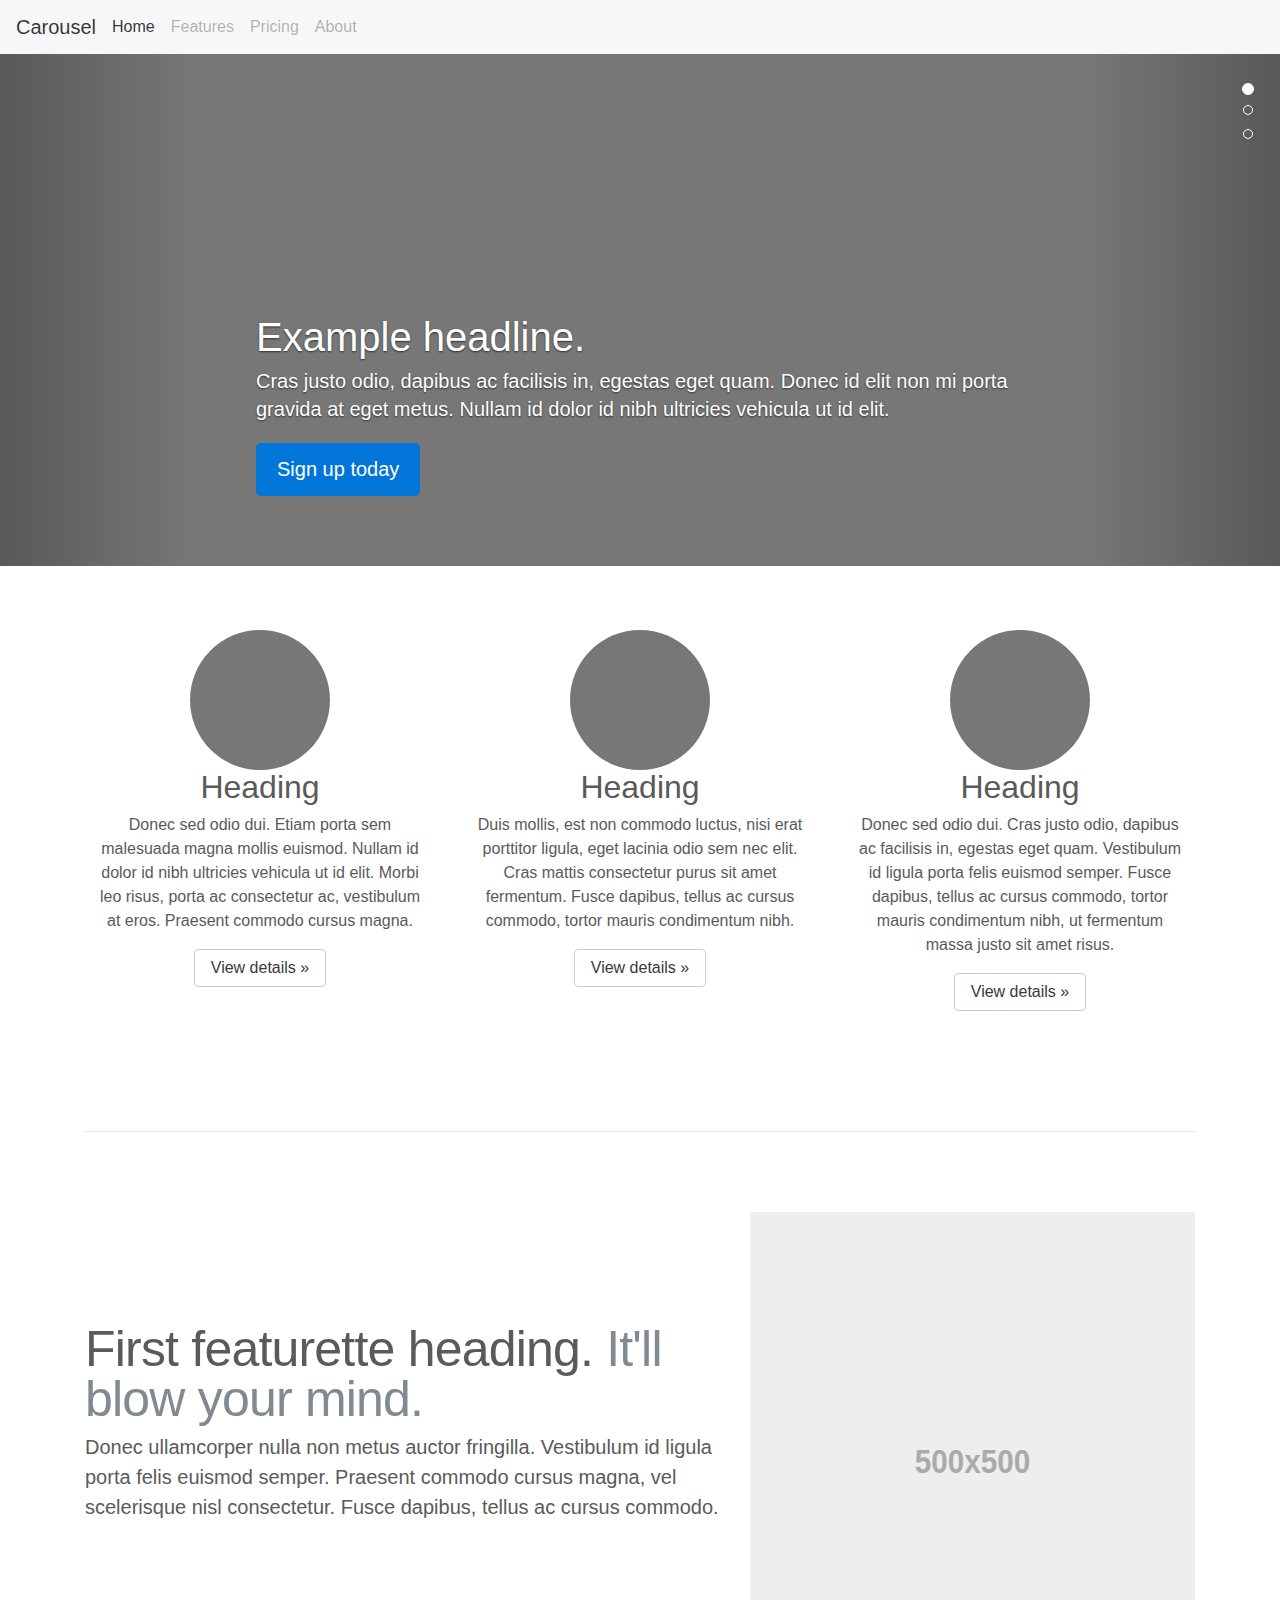
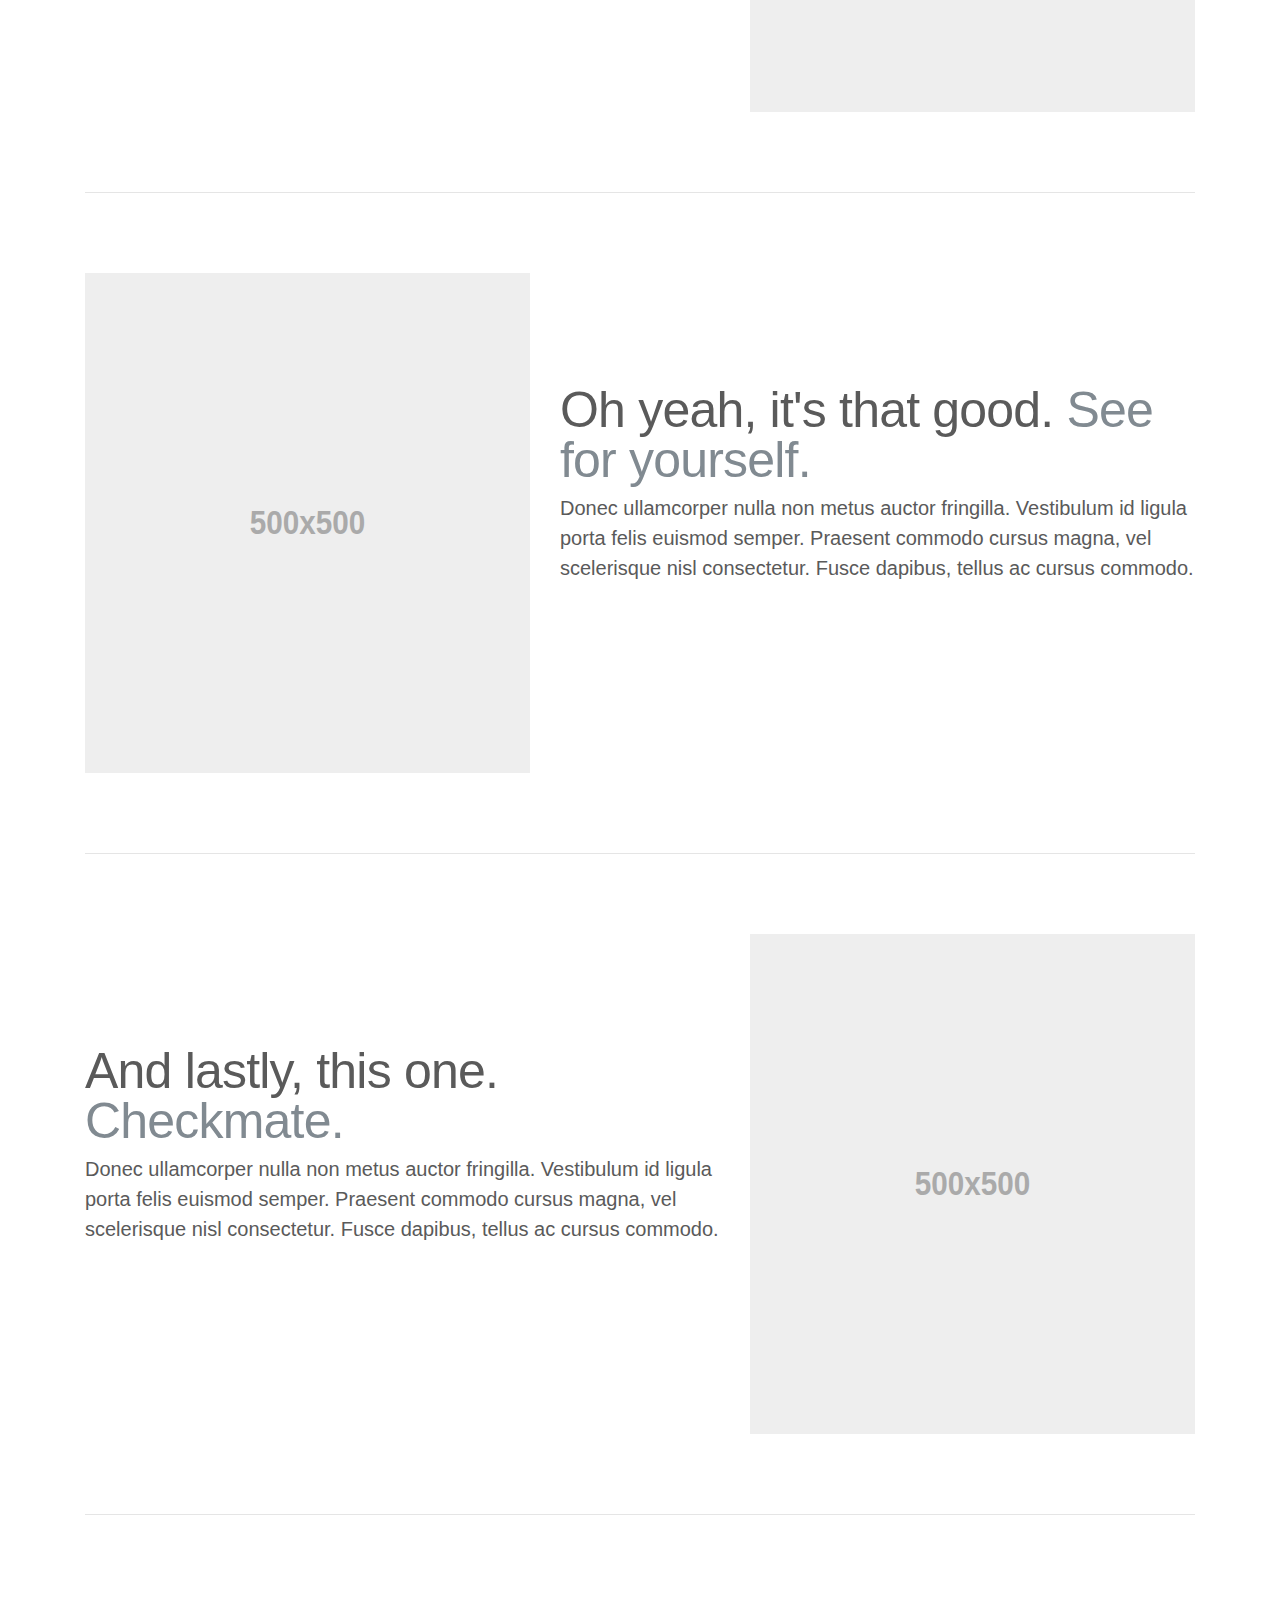
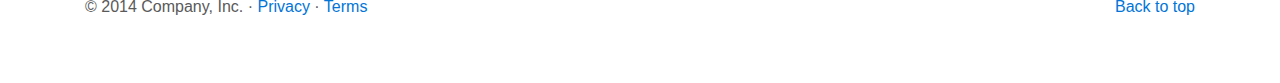
<file: bootstrap-4.0.0-alpha.2/docs/examples/carousel/index.html>
<!DOCTYPE html>
<html lang="en">
  <head>
    <meta charset="utf-8">
    <meta http-equiv="X-UA-Compatible" content="IE=edge">
    <meta name="viewport" content="width=device-width, initial-scale=1, shrink-to-fit=no">
    <!-- The above 3 meta tags *must* come first in the head; any other head content must come *after* these tags -->
    <meta name="description" content="">
    <meta name="author" content="">
    <link rel="icon" href="../../favicon.ico">

    <title>Carousel Template for Bootstrap</title>

    <!-- Bootstrap core CSS -->
    <link href="../../dist/css/bootstrap.min.css" rel="stylesheet">

    <!-- Custom styles for this template -->
    <link href="carousel.css" rel="stylesheet">
  </head>
  <body>

    <nav class="navbar navbar-static-top navbar-light bg-faded">
      <a href="#" class="navbar-brand">Carousel</a>
      <ul class="nav navbar-nav">
        <li class="nav-item active">
          <a class="nav-link" href="#">Home <span class="sr-only">(current)</span></a>
        </li>
        <li class="nav-item">
          <a class="nav-link" href="#">Features</a>
        </li>
        <li class="nav-item">
          <a class="nav-link" href="#">Pricing</a>
        </li>
        <li class="nav-item">
          <a class="nav-link" href="#">About</a>
        </li>
      </ul>
    </nav>


    <!-- Carousel
    ================================================== -->
    <div id="myCarousel" class="carousel slide" data-ride="carousel">
      <!-- Indicators -->
      <ol class="carousel-indicators">
        <li data-target="#myCarousel" data-slide-to="0" class="active"></li>
        <li data-target="#myCarousel" data-slide-to="1"></li>
        <li data-target="#myCarousel" data-slide-to="2"></li>
      </ol>
      <div class="carousel-inner" role="listbox">
        <div class="carousel-item active">
          <img class="first-slide" src="[data-uri]" alt="First slide">
          <div class="container">
            <div class="carousel-caption text-xs-left">
              <h1>Example headline.</h1>
              <p>Cras justo odio, dapibus ac facilisis in, egestas eget quam. Donec id elit non mi porta gravida at eget metus. Nullam id dolor id nibh ultricies vehicula ut id elit.</p>
              <p><a class="btn btn-lg btn-primary" href="#" role="button">Sign up today</a></p>
            </div>
          </div>
        </div>
        <div class="carousel-item">
          <img class="second-slide" src="[data-uri]" alt="Second slide">
          <div class="container">
            <div class="carousel-caption">
              <h1>Another example headline.</h1>
              <p>Cras justo odio, dapibus ac facilisis in, egestas eget quam. Donec id elit non mi porta gravida at eget metus. Nullam id dolor id nibh ultricies vehicula ut id elit.</p>
              <p><a class="btn btn-lg btn-primary" href="#" role="button">Learn more</a></p>
            </div>
          </div>
        </div>
        <div class="carousel-item">
          <img class="third-slide" src="[data-uri]" alt="Third slide">
          <div class="container">
            <div class="carousel-caption text-xs-right">
              <h1>One more for good measure.</h1>
              <p>Cras justo odio, dapibus ac facilisis in, egestas eget quam. Donec id elit non mi porta gravida at eget metus. Nullam id dolor id nibh ultricies vehicula ut id elit.</p>
              <p><a class="btn btn-lg btn-primary" href="#" role="button">Browse gallery</a></p>
            </div>
          </div>
        </div>
      </div>
      <a class="left carousel-control" href="#myCarousel" role="button" data-slide="prev">
        <span class="glyphicon glyphicon-chevron-left" aria-hidden="true"></span>
        <span class="sr-only">Previous</span>
      </a>
      <a class="right carousel-control" href="#myCarousel" role="button" data-slide="next">
        <span class="glyphicon glyphicon-chevron-right" aria-hidden="true"></span>
        <span class="sr-only">Next</span>
      </a>
    </div><!-- /.carousel -->


    <!-- Marketing messaging and featurettes
    ================================================== -->
    <!-- Wrap the rest of the page in another container to center all the content. -->

    <div class="container marketing">

      <!-- Three columns of text below the carousel -->
      <div class="row">
        <div class="col-lg-4">
          <img class="img-circle" src="[data-uri]" alt="Generic placeholder image" width="140" height="140">
          <h2>Heading</h2>
          <p>Donec sed odio dui. Etiam porta sem malesuada magna mollis euismod. Nullam id dolor id nibh ultricies vehicula ut id elit. Morbi leo risus, porta ac consectetur ac, vestibulum at eros. Praesent commodo cursus magna.</p>
          <p><a class="btn btn-secondary" href="#" role="button">View details &raquo;</a></p>
        </div><!-- /.col-lg-4 -->
        <div class="col-lg-4">
          <img class="img-circle" src="[data-uri]" alt="Generic placeholder image" width="140" height="140">
          <h2>Heading</h2>
          <p>Duis mollis, est non commodo luctus, nisi erat porttitor ligula, eget lacinia odio sem nec elit. Cras mattis consectetur purus sit amet fermentum. Fusce dapibus, tellus ac cursus commodo, tortor mauris condimentum nibh.</p>
          <p><a class="btn btn-secondary" href="#" role="button">View details &raquo;</a></p>
        </div><!-- /.col-lg-4 -->
        <div class="col-lg-4">
          <img class="img-circle" src="[data-uri]" alt="Generic placeholder image" width="140" height="140">
          <h2>Heading</h2>
          <p>Donec sed odio dui. Cras justo odio, dapibus ac facilisis in, egestas eget quam. Vestibulum id ligula porta felis euismod semper. Fusce dapibus, tellus ac cursus commodo, tortor mauris condimentum nibh, ut fermentum massa justo sit amet risus.</p>
          <p><a class="btn btn-secondary" href="#" role="button">View details &raquo;</a></p>
        </div><!-- /.col-lg-4 -->
      </div><!-- /.row -->


      <!-- START THE FEATURETTES -->

      <hr class="featurette-divider">

      <div class="row featurette">
        <div class="col-md-7">
          <h2 class="featurette-heading">First featurette heading. <span class="text-muted">It'll blow your mind.</span></h2>
          <p class="lead">Donec ullamcorper nulla non metus auctor fringilla. Vestibulum id ligula porta felis euismod semper. Praesent commodo cursus magna, vel scelerisque nisl consectetur. Fusce dapibus, tellus ac cursus commodo.</p>
        </div>
        <div class="col-md-5">
          <img class="featurette-image img-fluid center-block" data-src="holder.js/500x500/auto" alt="Generic placeholder image">
        </div>
      </div>

      <hr class="featurette-divider">

      <div class="row featurette">
        <div class="col-md-7 col-md-push-5">
          <h2 class="featurette-heading">Oh yeah, it's that good. <span class="text-muted">See for yourself.</span></h2>
          <p class="lead">Donec ullamcorper nulla non metus auctor fringilla. Vestibulum id ligula porta felis euismod semper. Praesent commodo cursus magna, vel scelerisque nisl consectetur. Fusce dapibus, tellus ac cursus commodo.</p>
        </div>
        <div class="col-md-5 col-md-pull-7">
          <img class="featurette-image img-fluid center-block" data-src="holder.js/500x500/auto" alt="Generic placeholder image">
        </div>
      </div>

      <hr class="featurette-divider">

      <div class="row featurette">
        <div class="col-md-7">
          <h2 class="featurette-heading">And lastly, this one. <span class="text-muted">Checkmate.</span></h2>
          <p class="lead">Donec ullamcorper nulla non metus auctor fringilla. Vestibulum id ligula porta felis euismod semper. Praesent commodo cursus magna, vel scelerisque nisl consectetur. Fusce dapibus, tellus ac cursus commodo.</p>
        </div>
        <div class="col-md-5">
          <img class="featurette-image img-fluid center-block" data-src="holder.js/500x500/auto" alt="Generic placeholder image">
        </div>
      </div>

      <hr class="featurette-divider">

      <!-- /END THE FEATURETTES -->


      <!-- FOOTER -->
      <footer>
        <p class="pull-xs-right"><a href="#">Back to top</a></p>
        <p>&copy; 2014 Company, Inc. &middot; <a href="#">Privacy</a> &middot; <a href="#">Terms</a></p>
      </footer>

    </div><!-- /.container -->


    <!-- Bootstrap core JavaScript
    ================================================== -->
    <!-- Placed at the end of the document so the pages load faster -->
    <script src="https://ajax.googleapis.com/ajax/libs/jquery/2.1.4/jquery.min.js"></script>
    <script>window.jQuery || document.write('<script src="../../assets/js/vendor/jquery.min.js"><\/script>')</script>
    <script src="../../dist/js/bootstrap.min.js"></script>
    <!-- Just to make our placeholder images work. Don't actually copy the next line! -->
    <script src="../../assets/js/vendor/holder.min.js"></script>
    <!-- IE10 viewport hack for Surface/desktop Windows 8 bug -->
    <script src="../../assets/js/ie10-viewport-bug-workaround.js"></script>
  </body>
</html>
</file>
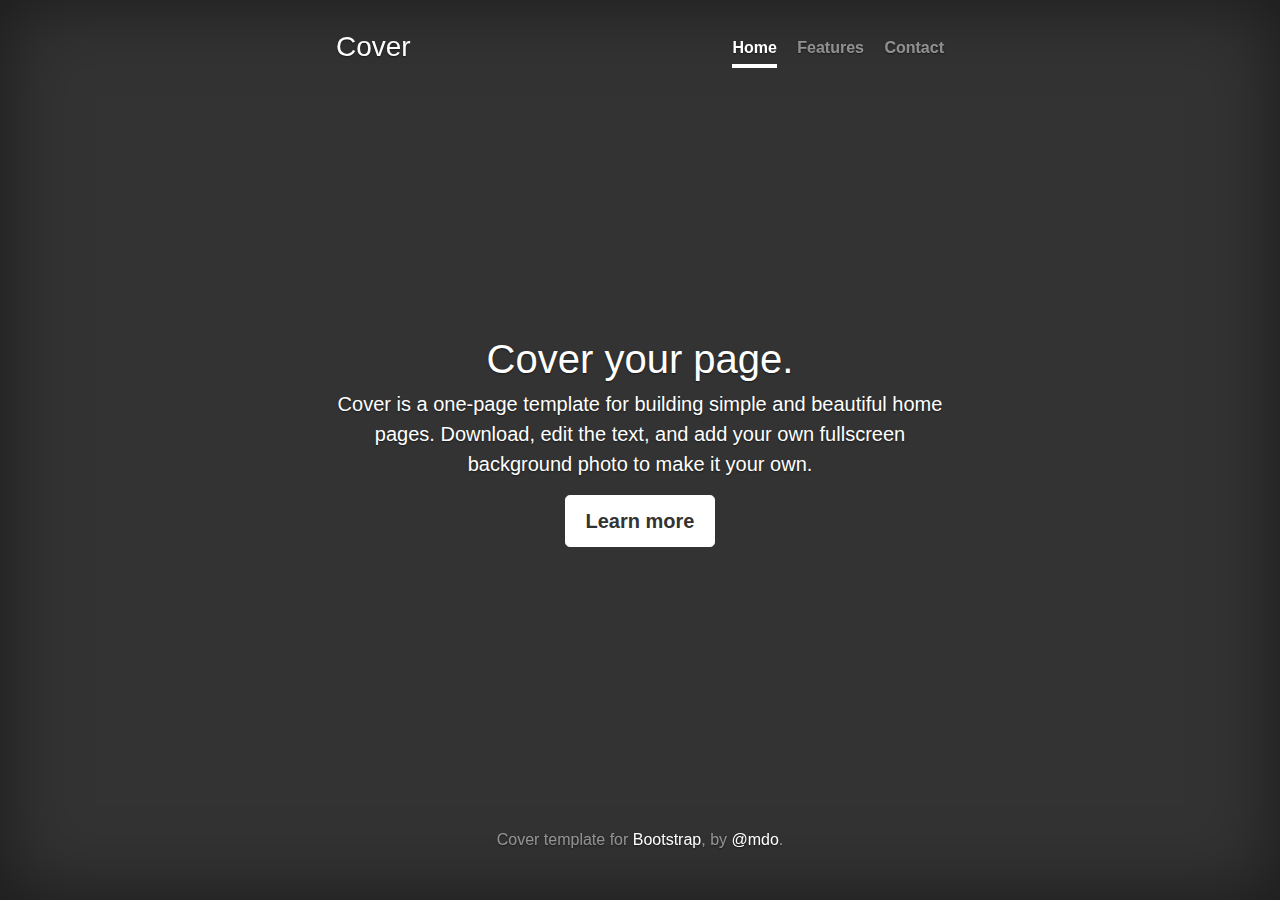
<file: bootstrap-4.0.0-alpha.2/docs/examples/cover/index.html>
<!DOCTYPE html>
<html lang="en">
  <head>
    <meta charset="utf-8">
    <meta http-equiv="X-UA-Compatible" content="IE=edge">
    <meta name="viewport" content="width=device-width, initial-scale=1, shrink-to-fit=no">
    <!-- The above 3 meta tags *must* come first in the head; any other head content must come *after* these tags -->
    <meta name="description" content="">
    <meta name="author" content="">
    <link rel="icon" href="../../favicon.ico">

    <title>Cover Template for Bootstrap</title>

    <!-- Bootstrap core CSS -->
    <link href="../../dist/css/bootstrap.min.css" rel="stylesheet">

    <!-- Custom styles for this template -->
    <link href="cover.css" rel="stylesheet">
  </head>

  <body>

    <div class="site-wrapper">

      <div class="site-wrapper-inner">

        <div class="cover-container">

          <div class="masthead clearfix">
            <div class="inner">
              <h3 class="masthead-brand">Cover</h3>
              <nav class="nav nav-masthead">
                <a class="nav-link active" href="#">Home</a>
                <a class="nav-link" href="#">Features</a>
                <a class="nav-link" href="#">Contact</a>
              </nav>
            </div>
          </div>

          <div class="inner cover">
            <h1 class="cover-heading">Cover your page.</h1>
            <p class="lead">Cover is a one-page template for building simple and beautiful home pages. Download, edit the text, and add your own fullscreen background photo to make it your own.</p>
            <p class="lead">
              <a href="#" class="btn btn-lg btn-secondary">Learn more</a>
            </p>
          </div>

          <div class="mastfoot">
            <div class="inner">
              <p>Cover template for <a href="http://getbootstrap.com">Bootstrap</a>, by <a href="https://twitter.com/mdo">@mdo</a>.</p>
            </div>
          </div>

        </div>

      </div>

    </div>

    <!-- Bootstrap core JavaScript
    ================================================== -->
    <!-- Placed at the end of the document so the pages load faster -->
    <script src="https://ajax.googleapis.com/ajax/libs/jquery/2.1.4/jquery.min.js"></script>
    <script>window.jQuery || document.write('<script src="../../assets/js/vendor/jquery.min.js"><\/script>')</script>
    <script src="../../dist/js/bootstrap.min.js"></script>
    <!-- IE10 viewport hack for Surface/desktop Windows 8 bug -->
    <script src="../../assets/js/ie10-viewport-bug-workaround.js"></script>
  </body>
</html>
</file>
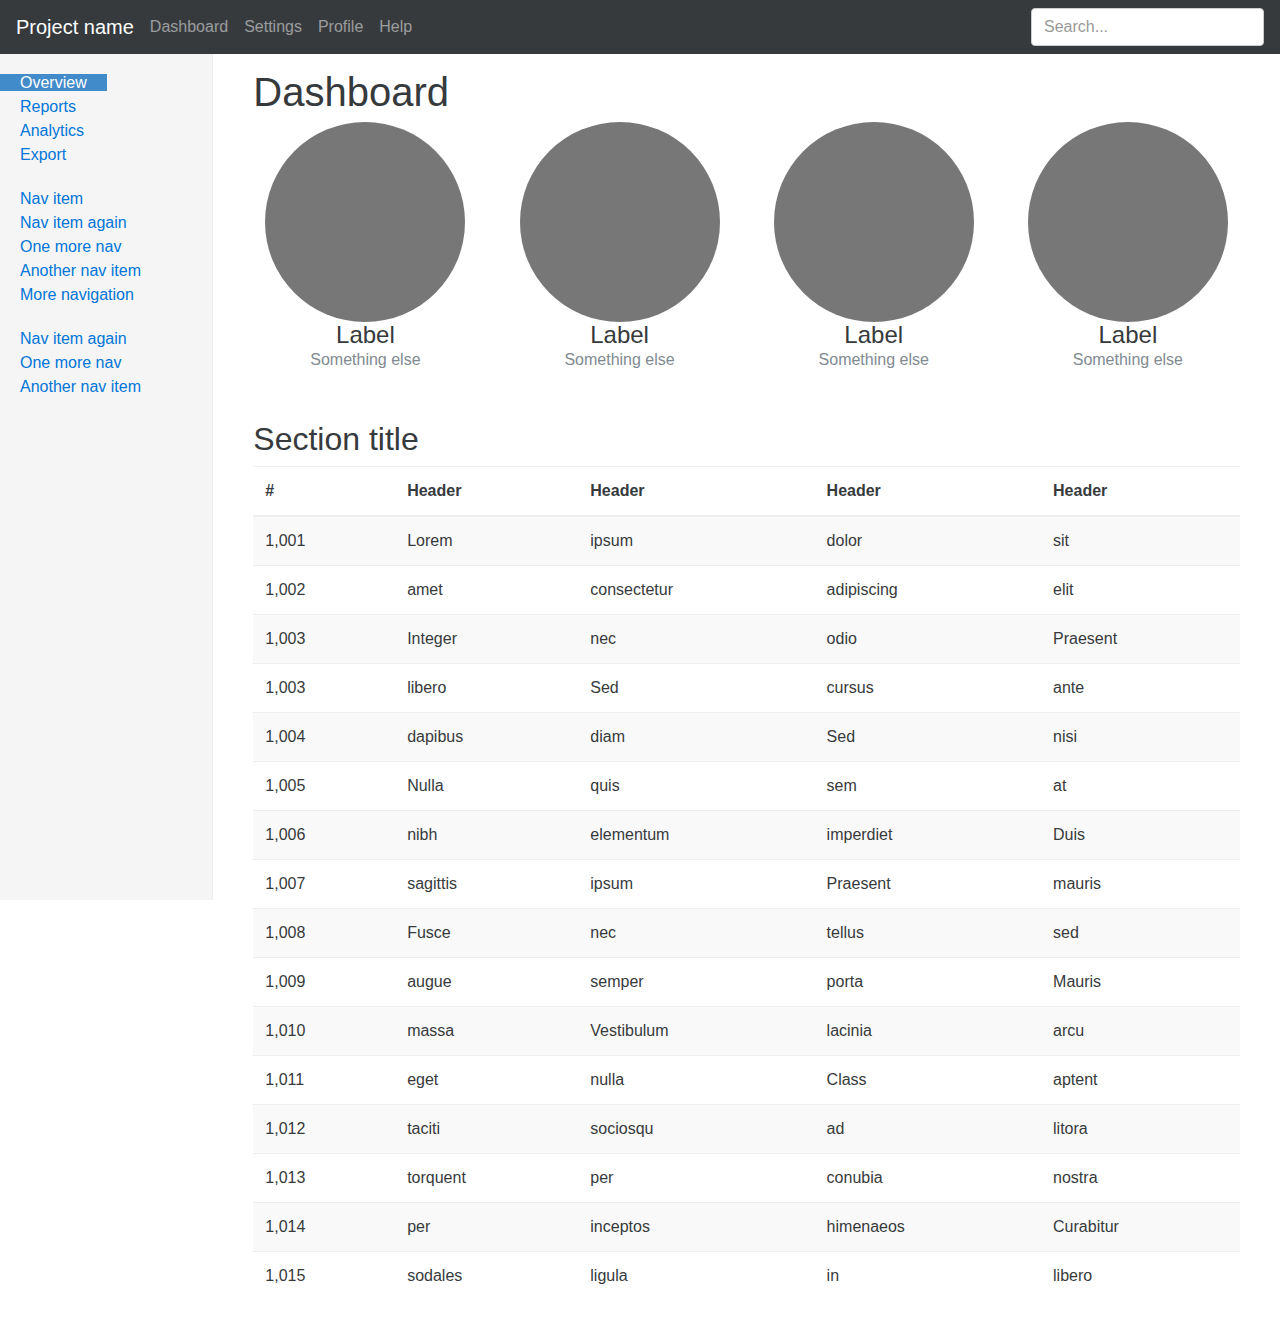
<file: bootstrap-4.0.0-alpha.2/docs/examples/dashboard/index.html>
<!DOCTYPE html>
<html lang="en">
  <head>
    <meta charset="utf-8">
    <meta http-equiv="X-UA-Compatible" content="IE=edge">
    <meta name="viewport" content="width=device-width, initial-scale=1, shrink-to-fit=no">
    <!-- The above 3 meta tags *must* come first in the head; any other head content must come *after* these tags -->
    <meta name="description" content="">
    <meta name="author" content="">
    <link rel="icon" href="../../favicon.ico">

    <title>Dashboard Template for Bootstrap</title>

    <!-- Bootstrap core CSS -->
    <link href="../../dist/css/bootstrap.min.css" rel="stylesheet">

    <!-- Custom styles for this template -->
    <link href="dashboard.css" rel="stylesheet">
  </head>

  <body>

    <nav class="navbar navbar-dark navbar-fixed-top bg-inverse">
      <button type="button" class="navbar-toggler hidden-sm-up" data-toggle="collapse" data-target="#navbar" aria-expanded="false" aria-controls="navbar">
        <span class="sr-only">Toggle navigation</span>
        <span class="icon-bar"></span>
        <span class="icon-bar"></span>
        <span class="icon-bar"></span>
      </button>
      <a class="navbar-brand" href="#">Project name</a>
      <div id="navbar">
        <nav class="nav navbar-nav pull-xs-left">
          <a class="nav-item nav-link" href="#">Dashboard</a>
          <a class="nav-item nav-link" href="#">Settings</a>
          <a class="nav-item nav-link" href="#">Profile</a>
          <a class="nav-item nav-link" href="#">Help</a>
        </nav>
        <form class="pull-xs-right">
          <input type="text" class="form-control" placeholder="Search...">
        </form>
      </div>
    </nav>

    <div class="container-fluid">
      <div class="row">
        <div class="col-sm-3 col-md-2 sidebar">
          <ul class="nav nav-sidebar">
            <li class="active"><a href="#">Overview <span class="sr-only">(current)</span></a></li>
            <li><a href="#">Reports</a></li>
            <li><a href="#">Analytics</a></li>
            <li><a href="#">Export</a></li>
          </ul>
          <ul class="nav nav-sidebar">
            <li><a href="">Nav item</a></li>
            <li><a href="">Nav item again</a></li>
            <li><a href="">One more nav</a></li>
            <li><a href="">Another nav item</a></li>
            <li><a href="">More navigation</a></li>
          </ul>
          <ul class="nav nav-sidebar">
            <li><a href="">Nav item again</a></li>
            <li><a href="">One more nav</a></li>
            <li><a href="">Another nav item</a></li>
          </ul>
        </div>
        <div class="col-sm-9 col-sm-offset-3 col-md-10 col-md-offset-2 main">
          <h1 class="page-header">Dashboard</h1>

          <div class="row placeholders">
            <div class="col-xs-6 col-sm-3 placeholder">
              <img src="[data-uri]" width="200" height="200" class="img-fluid" alt="Generic placeholder thumbnail">
              <h4>Label</h4>
              <span class="text-muted">Something else</span>
            </div>
            <div class="col-xs-6 col-sm-3 placeholder">
              <img src="[data-uri]" width="200" height="200" class="img-fluid" alt="Generic placeholder thumbnail">
              <h4>Label</h4>
              <span class="text-muted">Something else</span>
            </div>
            <div class="col-xs-6 col-sm-3 placeholder">
              <img src="[data-uri]" width="200" height="200" class="img-fluid" alt="Generic placeholder thumbnail">
              <h4>Label</h4>
              <span class="text-muted">Something else</span>
            </div>
            <div class="col-xs-6 col-sm-3 placeholder">
              <img src="[data-uri]" width="200" height="200" class="img-fluid" alt="Generic placeholder thumbnail">
              <h4>Label</h4>
              <span class="text-muted">Something else</span>
            </div>
          </div>

          <h2>Section title</h2>
          <div class="table-responsive">
            <table class="table table-striped">
              <thead>
                <tr>
                  <th>#</th>
                  <th>Header</th>
                  <th>Header</th>
                  <th>Header</th>
                  <th>Header</th>
                </tr>
              </thead>
              <tbody>
                <tr>
                  <td>1,001</td>
                  <td>Lorem</td>
                  <td>ipsum</td>
                  <td>dolor</td>
                  <td>sit</td>
                </tr>
                <tr>
                  <td>1,002</td>
                  <td>amet</td>
                  <td>consectetur</td>
                  <td>adipiscing</td>
                  <td>elit</td>
                </tr>
                <tr>
                  <td>1,003</td>
                  <td>Integer</td>
                  <td>nec</td>
                  <td>odio</td>
                  <td>Praesent</td>
                </tr>
                <tr>
                  <td>1,003</td>
                  <td>libero</td>
                  <td>Sed</td>
                  <td>cursus</td>
                  <td>ante</td>
                </tr>
                <tr>
                  <td>1,004</td>
                  <td>dapibus</td>
                  <td>diam</td>
                  <td>Sed</td>
                  <td>nisi</td>
                </tr>
                <tr>
                  <td>1,005</td>
                  <td>Nulla</td>
                  <td>quis</td>
                  <td>sem</td>
                  <td>at</td>
                </tr>
                <tr>
                  <td>1,006</td>
                  <td>nibh</td>
                  <td>elementum</td>
                  <td>imperdiet</td>
                  <td>Duis</td>
                </tr>
                <tr>
                  <td>1,007</td>
                  <td>sagittis</td>
                  <td>ipsum</td>
                  <td>Praesent</td>
                  <td>mauris</td>
                </tr>
                <tr>
                  <td>1,008</td>
                  <td>Fusce</td>
                  <td>nec</td>
                  <td>tellus</td>
                  <td>sed</td>
                </tr>
                <tr>
                  <td>1,009</td>
                  <td>augue</td>
                  <td>semper</td>
                  <td>porta</td>
                  <td>Mauris</td>
                </tr>
                <tr>
                  <td>1,010</td>
                  <td>massa</td>
                  <td>Vestibulum</td>
                  <td>lacinia</td>
                  <td>arcu</td>
                </tr>
                <tr>
                  <td>1,011</td>
                  <td>eget</td>
                  <td>nulla</td>
                  <td>Class</td>
                  <td>aptent</td>
                </tr>
                <tr>
                  <td>1,012</td>
                  <td>taciti</td>
                  <td>sociosqu</td>
                  <td>ad</td>
                  <td>litora</td>
                </tr>
                <tr>
                  <td>1,013</td>
                  <td>torquent</td>
                  <td>per</td>
                  <td>conubia</td>
                  <td>nostra</td>
                </tr>
                <tr>
                  <td>1,014</td>
                  <td>per</td>
                  <td>inceptos</td>
                  <td>himenaeos</td>
                  <td>Curabitur</td>
                </tr>
                <tr>
                  <td>1,015</td>
                  <td>sodales</td>
                  <td>ligula</td>
                  <td>in</td>
                  <td>libero</td>
                </tr>
              </tbody>
            </table>
          </div>
        </div>
      </div>
    </div>

    <!-- Bootstrap core JavaScript
    ================================================== -->
    <!-- Placed at the end of the document so the pages load faster -->
    <script src="https://ajax.googleapis.com/ajax/libs/jquery/2.1.4/jquery.min.js"></script>
    <script>window.jQuery || document.write('<script src="../../assets/js/vendor/jquery.min.js"><\/script>')</script>
    <script src="../../dist/js/bootstrap.min.js"></script>
    <!-- Just to make our placeholder images work. Don't actually copy the next line! -->
    <script src="../../assets/js/vendor/holder.min.js"></script>
    <!-- IE10 viewport hack for Surface/desktop Windows 8 bug -->
    <script src="../../assets/js/ie10-viewport-bug-workaround.js"></script>
  </body>
</html>
</file>
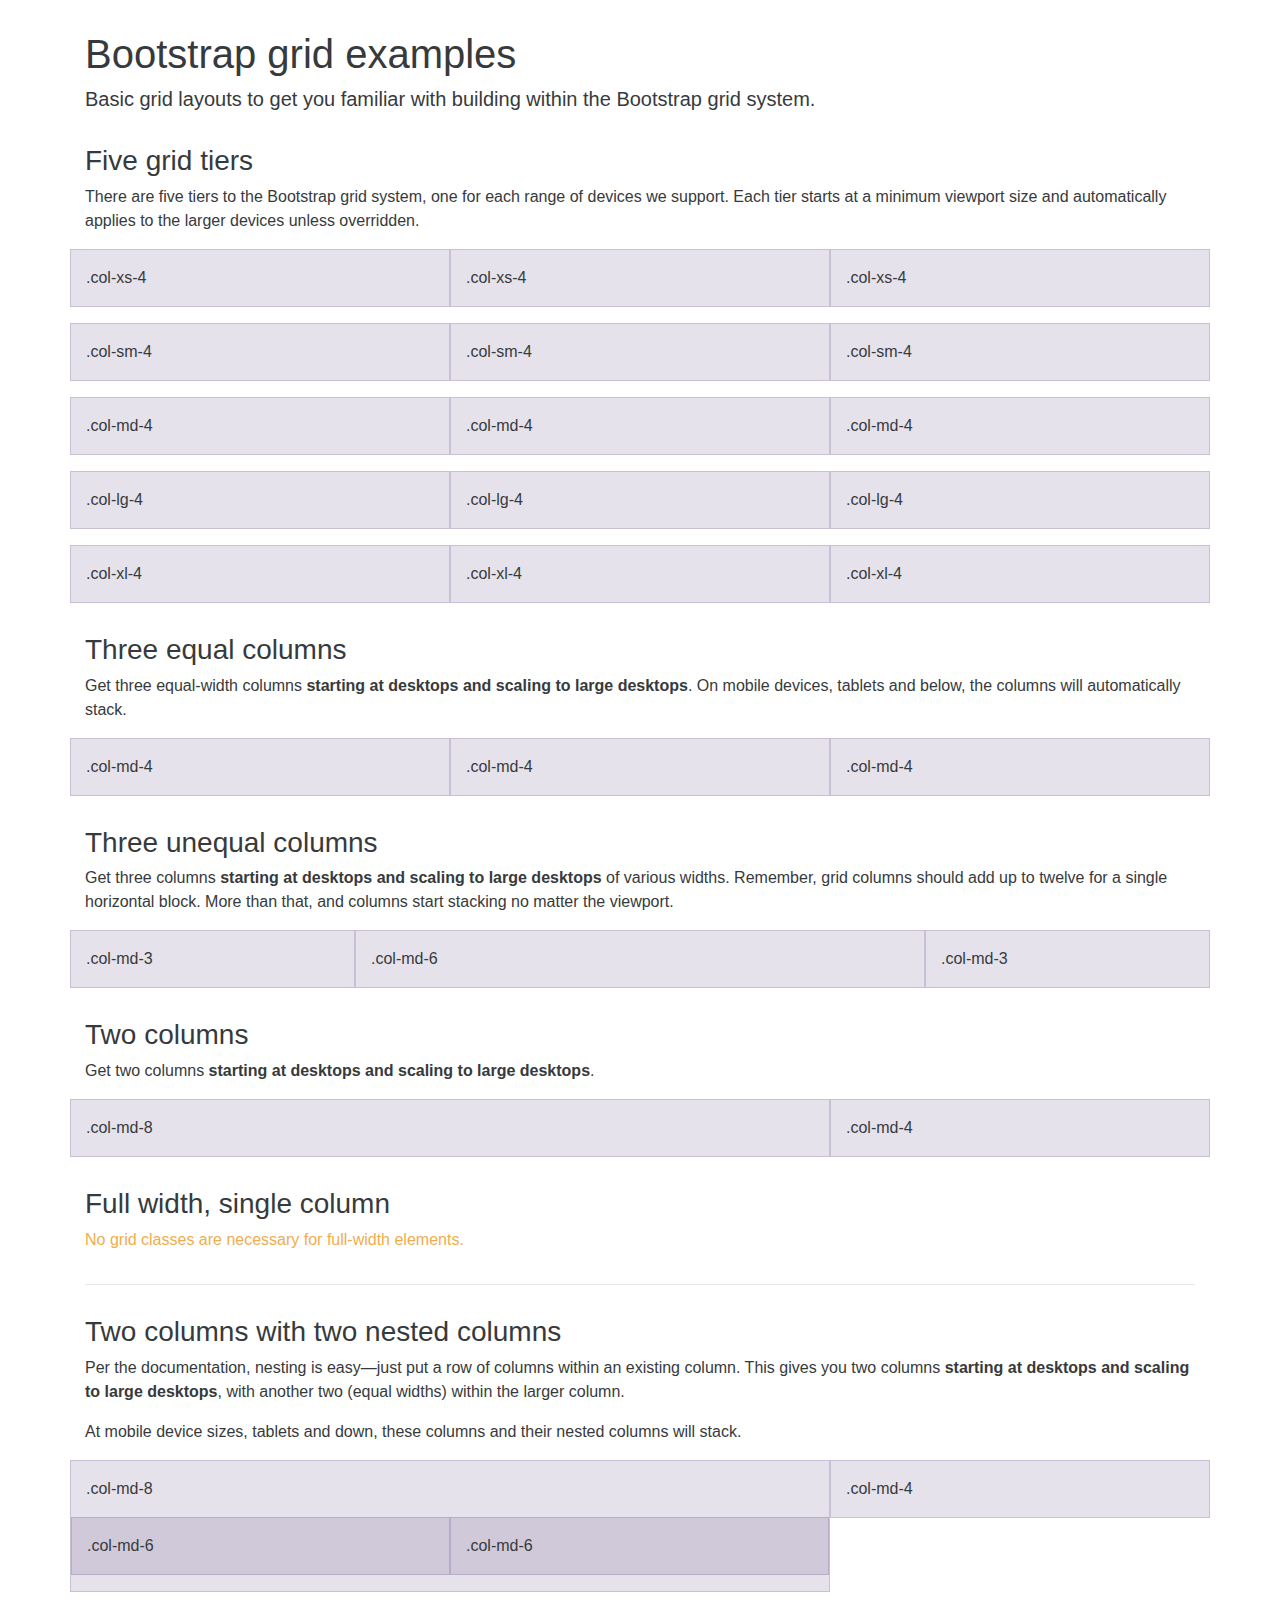
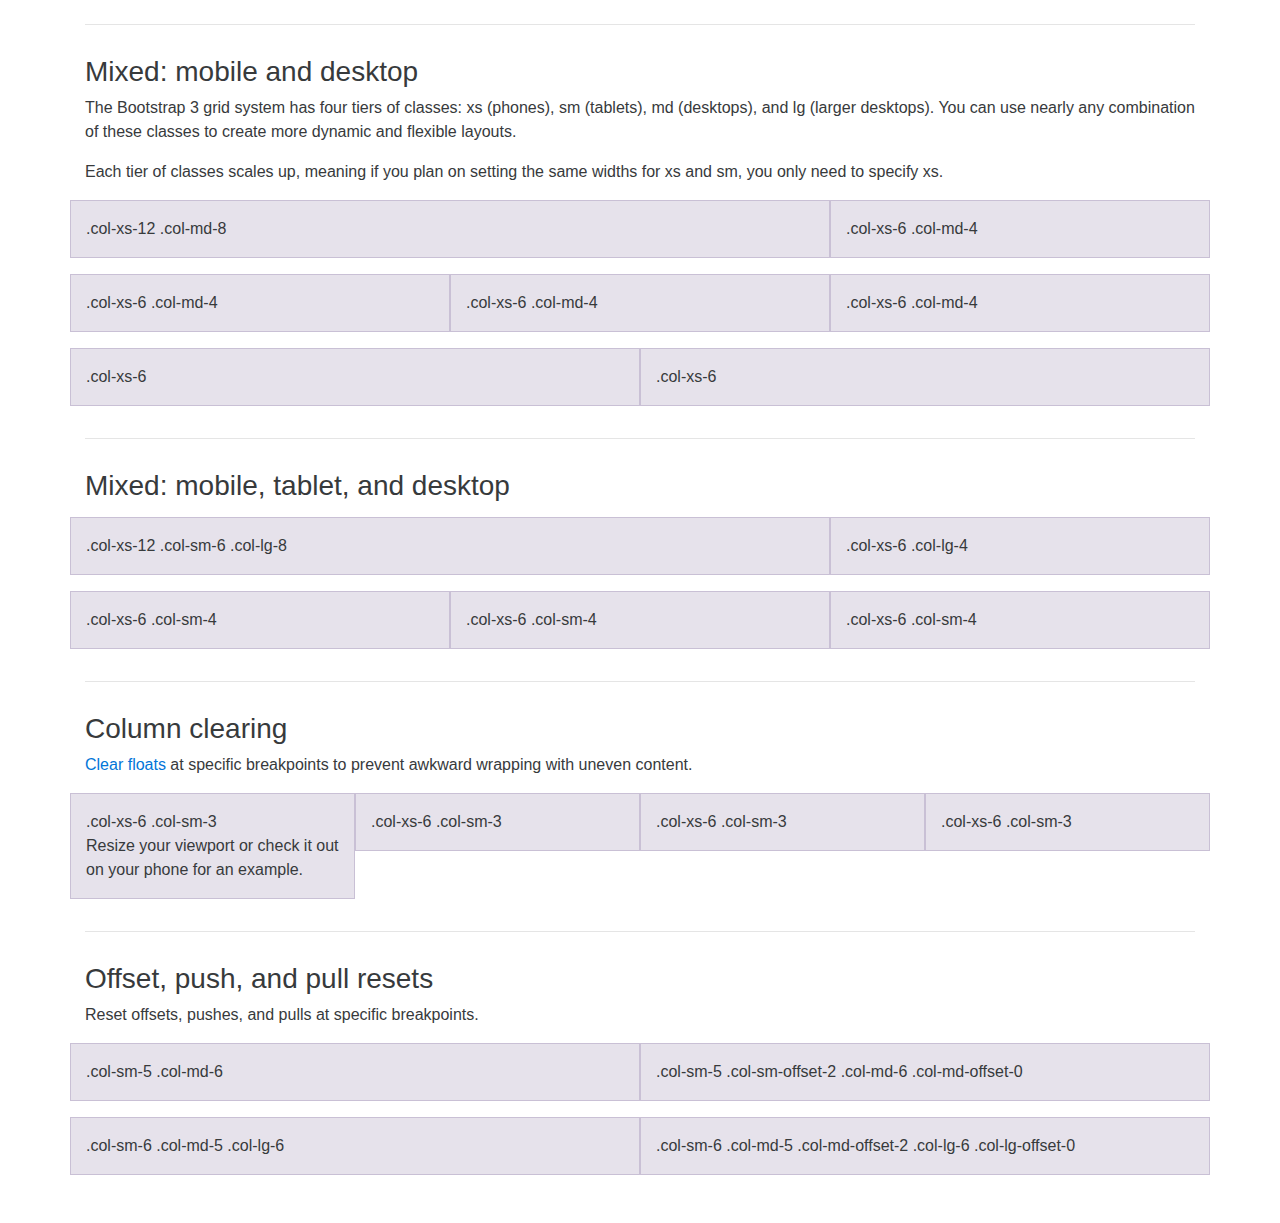
<file: bootstrap-4.0.0-alpha.2/docs/examples/grid/index.html>
<!DOCTYPE html>
<html lang="en">
  <head>
    <meta charset="utf-8">
    <meta http-equiv="X-UA-Compatible" content="IE=edge">
    <meta name="viewport" content="width=device-width, initial-scale=1, shrink-to-fit=no">
    <!-- The above 3 meta tags *must* come first in the head; any other head content must come *after* these tags -->
    <meta name="description" content="">
    <meta name="author" content="">
    <link rel="icon" href="../../favicon.ico">

    <title>Grid Template for Bootstrap</title>

    <!-- Bootstrap core CSS -->
    <link href="../../dist/css/bootstrap.min.css" rel="stylesheet">

    <!-- Custom styles for this template -->
    <link href="grid.css" rel="stylesheet">
  </head>

  <body>
    <div class="container">

      <div class="page-header">
        <h1>Bootstrap grid examples</h1>
        <p class="lead">Basic grid layouts to get you familiar with building within the Bootstrap grid system.</p>
      </div>

      <h3>Five grid tiers</h3>
      <p>There are five tiers to the Bootstrap grid system, one for each range of devices we support. Each tier starts at a minimum viewport size and automatically applies to the larger devices unless overridden.</p>

<div class="row">
  <div class="col-xs-4">.col-xs-4</div>
  <div class="col-xs-4">.col-xs-4</div>
  <div class="col-xs-4">.col-xs-4</div>
</div>

<div class="row">
  <div class="col-sm-4">.col-sm-4</div>
  <div class="col-sm-4">.col-sm-4</div>
  <div class="col-sm-4">.col-sm-4</div>
</div>

<div class="row">
  <div class="col-md-4">.col-md-4</div>
  <div class="col-md-4">.col-md-4</div>
  <div class="col-md-4">.col-md-4</div>
</div>

<div class="row">
  <div class="col-lg-4">.col-lg-4</div>
  <div class="col-lg-4">.col-lg-4</div>
  <div class="col-lg-4">.col-lg-4</div>
</div>

<div class="row">
  <div class="col-xl-4">.col-xl-4</div>
  <div class="col-xl-4">.col-xl-4</div>
  <div class="col-xl-4">.col-xl-4</div>
</div>

      <h3>Three equal columns</h3>
      <p>Get three equal-width columns <strong>starting at desktops and scaling to large desktops</strong>. On mobile devices, tablets and below, the columns will automatically stack.</p>
      <div class="row">
        <div class="col-md-4">.col-md-4</div>
        <div class="col-md-4">.col-md-4</div>
        <div class="col-md-4">.col-md-4</div>
      </div>

      <h3>Three unequal columns</h3>
      <p>Get three columns <strong>starting at desktops and scaling to large desktops</strong> of various widths. Remember, grid columns should add up to twelve for a single horizontal block. More than that, and columns start stacking no matter the viewport.</p>
      <div class="row">
        <div class="col-md-3">.col-md-3</div>
        <div class="col-md-6">.col-md-6</div>
        <div class="col-md-3">.col-md-3</div>
      </div>

      <h3>Two columns</h3>
      <p>Get two columns <strong>starting at desktops and scaling to large desktops</strong>.</p>
      <div class="row">
        <div class="col-md-8">.col-md-8</div>
        <div class="col-md-4">.col-md-4</div>
      </div>

      <h3>Full width, single column</h3>
      <p class="text-warning">No grid classes are necessary for full-width elements.</p>

      <hr>

      <h3>Two columns with two nested columns</h3>
      <p>Per the documentation, nesting is easy—just put a row of columns within an existing column. This gives you two columns <strong>starting at desktops and scaling to large desktops</strong>, with another two (equal widths) within the larger column.</p>
      <p>At mobile device sizes, tablets and down, these columns and their nested columns will stack.</p>
      <div class="row">
        <div class="col-md-8">
          .col-md-8
          <div class="row">
            <div class="col-md-6">.col-md-6</div>
            <div class="col-md-6">.col-md-6</div>
          </div>
        </div>
        <div class="col-md-4">.col-md-4</div>
      </div>

      <hr>

      <h3>Mixed: mobile and desktop</h3>
      <p>The Bootstrap 3 grid system has four tiers of classes: xs (phones), sm (tablets), md (desktops), and lg (larger desktops). You can use nearly any combination of these classes to create more dynamic and flexible layouts.</p>
      <p>Each tier of classes scales up, meaning if you plan on setting the same widths for xs and sm, you only need to specify xs.</p>
      <div class="row">
        <div class="col-xs-12 col-md-8">.col-xs-12 .col-md-8</div>
        <div class="col-xs-6 col-md-4">.col-xs-6 .col-md-4</div>
      </div>
      <div class="row">
        <div class="col-xs-6 col-md-4">.col-xs-6 .col-md-4</div>
        <div class="col-xs-6 col-md-4">.col-xs-6 .col-md-4</div>
        <div class="col-xs-6 col-md-4">.col-xs-6 .col-md-4</div>
      </div>
      <div class="row">
        <div class="col-xs-6">.col-xs-6</div>
        <div class="col-xs-6">.col-xs-6</div>
      </div>

      <hr>

      <h3>Mixed: mobile, tablet, and desktop</h3>
      <p></p>
      <div class="row">
        <div class="col-xs-12 col-sm-6 col-lg-8">.col-xs-12 .col-sm-6 .col-lg-8</div>
        <div class="col-xs-6 col-lg-4">.col-xs-6 .col-lg-4</div>
      </div>
      <div class="row">
        <div class="col-xs-6 col-sm-4">.col-xs-6 .col-sm-4</div>
        <div class="col-xs-6 col-sm-4">.col-xs-6 .col-sm-4</div>
        <div class="col-xs-6 col-sm-4">.col-xs-6 .col-sm-4</div>
      </div>

      <hr>

      <h3>Column clearing</h3>
      <p><a href="http://getbootstrap.com/css/#grid-responsive-resets">Clear floats</a> at specific breakpoints to prevent awkward wrapping with uneven content.</p>
      <div class="row">
        <div class="col-xs-6 col-sm-3">
          .col-xs-6 .col-sm-3
          <br>
          Resize your viewport or check it out on your phone for an example.
        </div>
        <div class="col-xs-6 col-sm-3">.col-xs-6 .col-sm-3</div>

        <!-- Add the extra clearfix for only the required viewport -->
        <div class="clearfix hidden-sm-up"></div>

        <div class="col-xs-6 col-sm-3">.col-xs-6 .col-sm-3</div>
        <div class="col-xs-6 col-sm-3">.col-xs-6 .col-sm-3</div>
      </div>

      <hr>

      <h3>Offset, push, and pull resets</h3>
      <p>Reset offsets, pushes, and pulls at specific breakpoints.</p>
      <div class="row">
        <div class="col-sm-5 col-md-6">.col-sm-5 .col-md-6</div>
        <div class="col-sm-5 col-sm-offset-2 col-md-6 col-md-offset-0">.col-sm-5 .col-sm-offset-2 .col-md-6 .col-md-offset-0</div>
      </div>
      <div class="row">
        <div class="col-sm-6 col-md-5 col-lg-6">.col-sm-6 .col-md-5 .col-lg-6</div>
        <div class="col-sm-6 col-md-5 col-md-offset-2 col-lg-6 col-lg-offset-0">.col-sm-6 .col-md-5 .col-md-offset-2 .col-lg-6 .col-lg-offset-0</div>
      </div>


    </div> <!-- /container -->


    <!-- Bootstrap core JavaScript
    ================================================== -->
    <!-- Placed at the end of the document so the pages load faster -->
    <!-- IE10 viewport hack for Surface/desktop Windows 8 bug -->
    <script src="../../assets/js/ie10-viewport-bug-workaround.js"></script>
  </body>
</html>
</file>
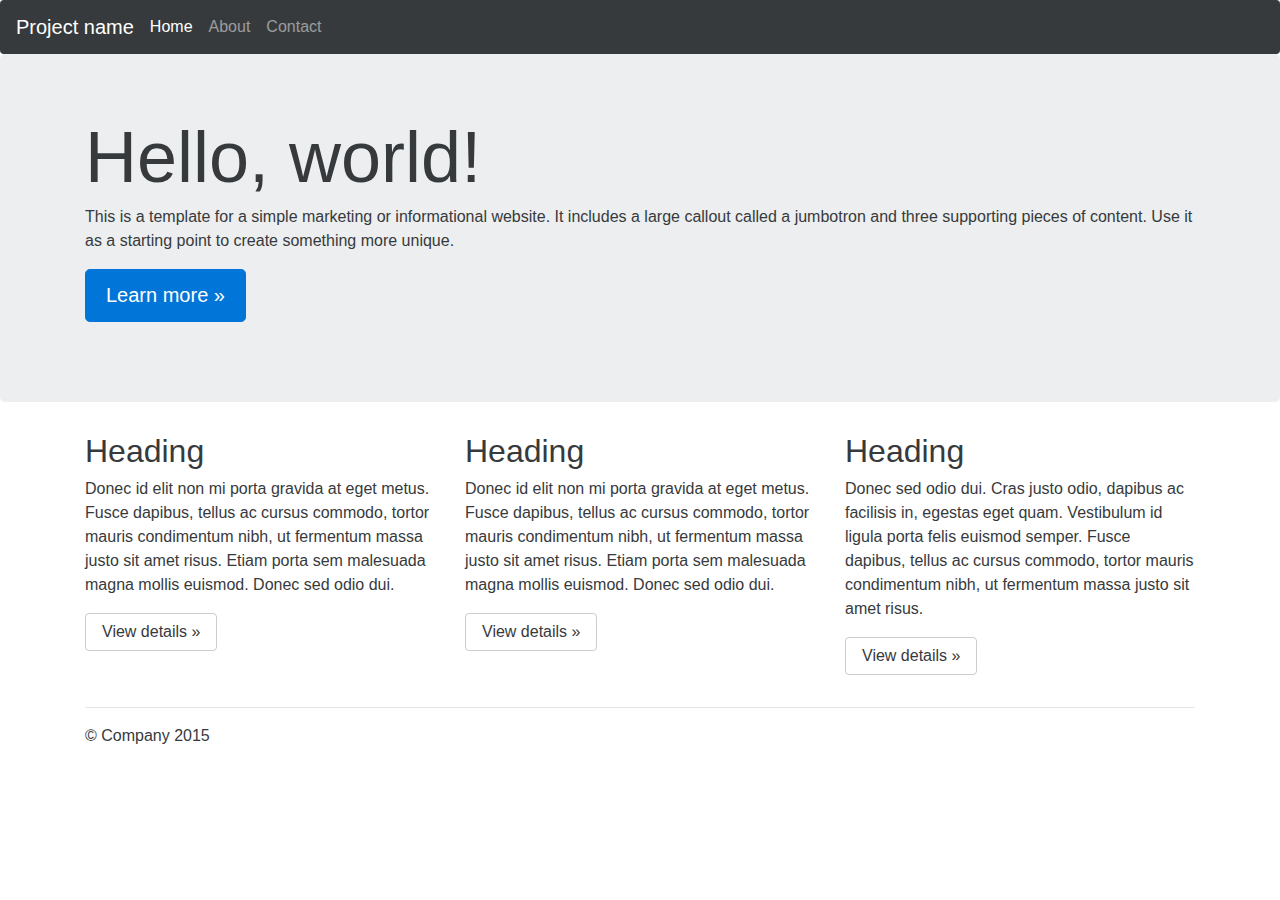
<file: bootstrap-4.0.0-alpha.2/docs/examples/jumbotron/index.html>
<!DOCTYPE html>
<html lang="en">
  <head>
    <meta charset="utf-8">
    <meta http-equiv="X-UA-Compatible" content="IE=edge">
    <meta name="viewport" content="width=device-width, initial-scale=1, shrink-to-fit=no">
    <!-- The above 3 meta tags *must* come first in the head; any other head content must come *after* these tags -->
    <meta name="description" content="">
    <meta name="author" content="">
    <link rel="icon" href="../../favicon.ico">

    <title>Jumbotron Template for Bootstrap</title>

    <!-- Bootstrap core CSS -->
    <link href="../../dist/css/bootstrap.min.css" rel="stylesheet">

    <!-- Custom styles for this template -->
    <link href="jumbotron.css" rel="stylesheet">
  </head>

  <body>

    <nav class="navbar navbar-static-top navbar-dark bg-inverse">
      <a class="navbar-brand" href="#">Project name</a>
      <ul class="nav navbar-nav">
        <li class="nav-item active">
          <a class="nav-link" href="#">Home <span class="sr-only">(current)</span></a>
        </li>
        <li class="nav-item">
          <a class="nav-link" href="#">About</a>
        </li>
        <li class="nav-item">
          <a class="nav-link" href="#">Contact</a>
        </li>
      </ul>
    </nav>

    <!-- Main jumbotron for a primary marketing message or call to action -->
    <div class="jumbotron">
      <div class="container">
        <h1 class="display-3">Hello, world!</h1>
        <p>This is a template for a simple marketing or informational website. It includes a large callout called a jumbotron and three supporting pieces of content. Use it as a starting point to create something more unique.</p>
        <p><a class="btn btn-primary btn-lg" href="#" role="button">Learn more &raquo;</a></p>
      </div>
    </div>

    <div class="container">
      <!-- Example row of columns -->
      <div class="row">
        <div class="col-md-4">
          <h2>Heading</h2>
          <p>Donec id elit non mi porta gravida at eget metus. Fusce dapibus, tellus ac cursus commodo, tortor mauris condimentum nibh, ut fermentum massa justo sit amet risus. Etiam porta sem malesuada magna mollis euismod. Donec sed odio dui. </p>
          <p><a class="btn btn-secondary" href="#" role="button">View details &raquo;</a></p>
        </div>
        <div class="col-md-4">
          <h2>Heading</h2>
          <p>Donec id elit non mi porta gravida at eget metus. Fusce dapibus, tellus ac cursus commodo, tortor mauris condimentum nibh, ut fermentum massa justo sit amet risus. Etiam porta sem malesuada magna mollis euismod. Donec sed odio dui. </p>
          <p><a class="btn btn-secondary" href="#" role="button">View details &raquo;</a></p>
       </div>
        <div class="col-md-4">
          <h2>Heading</h2>
          <p>Donec sed odio dui. Cras justo odio, dapibus ac facilisis in, egestas eget quam. Vestibulum id ligula porta felis euismod semper. Fusce dapibus, tellus ac cursus commodo, tortor mauris condimentum nibh, ut fermentum massa justo sit amet risus.</p>
          <p><a class="btn btn-secondary" href="#" role="button">View details &raquo;</a></p>
        </div>
      </div>

      <hr>

      <footer>
        <p>&copy; Company 2015</p>
      </footer>
    </div> <!-- /container -->


    <!-- Bootstrap core JavaScript
    ================================================== -->
    <!-- Placed at the end of the document so the pages load faster -->
    <script src="https://ajax.googleapis.com/ajax/libs/jquery/2.1.4/jquery.min.js"></script>
    <script>window.jQuery || document.write('<script src="../../assets/js/vendor/jquery.min.js"><\/script>')</script>
    <script src="../../dist/js/bootstrap.min.js"></script>
    <!-- IE10 viewport hack for Surface/desktop Windows 8 bug -->
    <script src="../../assets/js/ie10-viewport-bug-workaround.js"></script>
  </body>
</html>
</file>
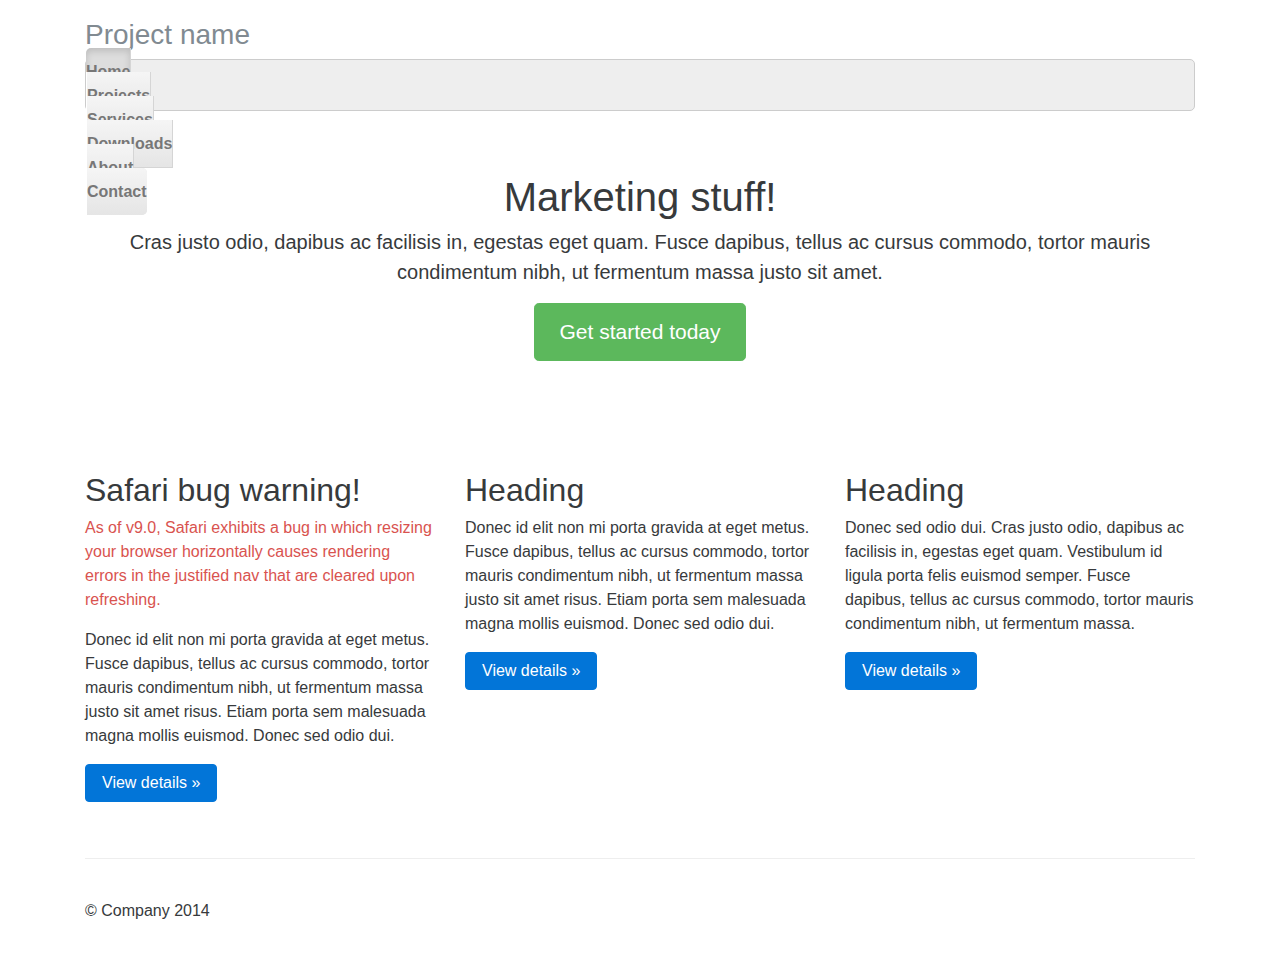
<file: bootstrap-4.0.0-alpha.2/docs/examples/justified-nav/index.html>
<!DOCTYPE html>
<html lang="en">
  <head>
    <meta charset="utf-8">
    <meta http-equiv="X-UA-Compatible" content="IE=edge">
    <meta name="viewport" content="width=device-width, initial-scale=1, shrink-to-fit=no">
    <!-- The above 3 meta tags *must* come first in the head; any other head content must come *after* these tags -->
    <meta name="description" content="">
    <meta name="author" content="">
    <link rel="icon" href="../../favicon.ico">

    <title>Justified Nav Template for Bootstrap</title>

    <!-- Bootstrap core CSS -->
    <link href="../../dist/css/bootstrap.min.css" rel="stylesheet">

    <!-- Custom styles for this template -->
    <link href="justified-nav.css" rel="stylesheet">
  </head>

  <body>

    <div class="container">

      <!-- The justified navigation menu is meant for single line per list item.
           Multiple lines will require custom code not provided by Bootstrap. -->
      <div class="masthead">
        <h3 class="text-muted">Project name</h3>
        <nav>
          <ul class="nav nav-justified">
            <li class="active"><a href="#">Home</a></li>
            <li><a href="#">Projects</a></li>
            <li><a href="#">Services</a></li>
            <li><a href="#">Downloads</a></li>
            <li><a href="#">About</a></li>
            <li><a href="#">Contact</a></li>
          </ul>
        </nav>
      </div>

      <!-- Jumbotron -->
      <div class="jumbotron">
        <h1>Marketing stuff!</h1>
        <p class="lead">Cras justo odio, dapibus ac facilisis in, egestas eget quam. Fusce dapibus, tellus ac cursus commodo, tortor mauris condimentum nibh, ut fermentum massa justo sit amet.</p>
        <p><a class="btn btn-lg btn-success" href="#" role="button">Get started today</a></p>
      </div>

      <!-- Example row of columns -->
      <div class="row">
        <div class="col-lg-4">
          <h2>Safari bug warning!</h2>
          <p class="text-danger">As of v9.0, Safari exhibits a bug in which resizing your browser horizontally causes rendering errors in the justified nav that are cleared upon refreshing.</p>
          <p>Donec id elit non mi porta gravida at eget metus. Fusce dapibus, tellus ac cursus commodo, tortor mauris condimentum nibh, ut fermentum massa justo sit amet risus. Etiam porta sem malesuada magna mollis euismod. Donec sed odio dui. </p>
          <p><a class="btn btn-primary" href="#" role="button">View details &raquo;</a></p>
        </div>
        <div class="col-lg-4">
          <h2>Heading</h2>
          <p>Donec id elit non mi porta gravida at eget metus. Fusce dapibus, tellus ac cursus commodo, tortor mauris condimentum nibh, ut fermentum massa justo sit amet risus. Etiam porta sem malesuada magna mollis euismod. Donec sed odio dui. </p>
          <p><a class="btn btn-primary" href="#" role="button">View details &raquo;</a></p>
       </div>
        <div class="col-lg-4">
          <h2>Heading</h2>
          <p>Donec sed odio dui. Cras justo odio, dapibus ac facilisis in, egestas eget quam. Vestibulum id ligula porta felis euismod semper. Fusce dapibus, tellus ac cursus commodo, tortor mauris condimentum nibh, ut fermentum massa.</p>
          <p><a class="btn btn-primary" href="#" role="button">View details &raquo;</a></p>
        </div>
      </div>

      <!-- Site footer -->
      <footer class="footer">
        <p>&copy; Company 2014</p>
      </footer>

    </div> <!-- /container -->


    <!-- Bootstrap core JavaScript
    ================================================== -->
    <!-- Placed at the end of the document so the pages load faster -->
    <!-- IE10 viewport hack for Surface/desktop Windows 8 bug -->
    <script src="../../assets/js/ie10-viewport-bug-workaround.js"></script>
  </body>
</html>
</file>
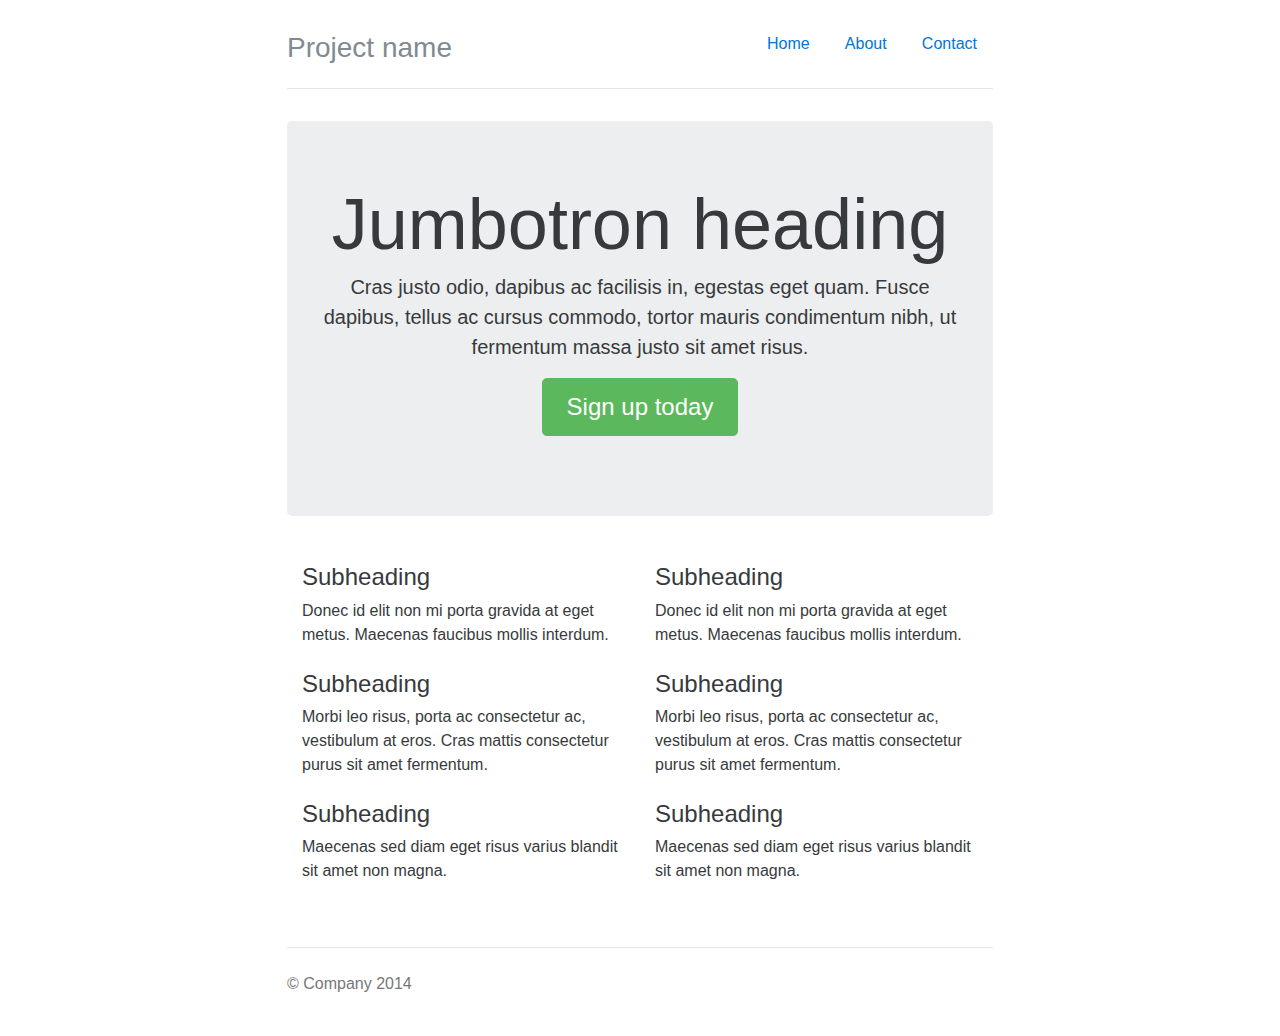
<file: bootstrap-4.0.0-alpha.2/docs/examples/narrow-jumbotron/index.html>
<!DOCTYPE html>
<html lang="en">
  <head>
    <meta charset="utf-8">
    <meta http-equiv="X-UA-Compatible" content="IE=edge">
    <meta name="viewport" content="width=device-width, initial-scale=1, shrink-to-fit=no">
    <!-- The above 3 meta tags *must* come first in the head; any other head content must come *after* these tags -->
    <meta name="description" content="">
    <meta name="author" content="">
    <link rel="icon" href="../../favicon.ico">

    <title>Narrow Jumbotron Template for Bootstrap</title>

    <!-- Bootstrap core CSS -->
    <link href="../../dist/css/bootstrap.min.css" rel="stylesheet">

    <!-- Custom styles for this template -->
    <link href="narrow-jumbotron.css" rel="stylesheet">
  </head>

  <body>

    <div class="container">
      <div class="header clearfix">
        <nav>
          <ul class="nav nav-pills pull-xs-right">
            <li class="nav-item active">
              <a class="nav-link" href="#">Home <span class="sr-only">(current)</span></a>
            </li>
            <li class="nav-item">
              <a class="nav-link" href="#">About</a>
            </li>
            <li class="nav-item">
              <a class="nav-link" href="#">Contact</a>
            </li>
          </ul>
        </nav>
        <h3 class="text-muted">Project name</h3>
      </div>

      <div class="jumbotron">
        <h1 class="display-3">Jumbotron heading</h1>
        <p class="lead">Cras justo odio, dapibus ac facilisis in, egestas eget quam. Fusce dapibus, tellus ac cursus commodo, tortor mauris condimentum nibh, ut fermentum massa justo sit amet risus.</p>
        <p><a class="btn btn-lg btn-success" href="#" role="button">Sign up today</a></p>
      </div>

      <div class="row marketing">
        <div class="col-lg-6">
          <h4>Subheading</h4>
          <p>Donec id elit non mi porta gravida at eget metus. Maecenas faucibus mollis interdum.</p>

          <h4>Subheading</h4>
          <p>Morbi leo risus, porta ac consectetur ac, vestibulum at eros. Cras mattis consectetur purus sit amet fermentum.</p>

          <h4>Subheading</h4>
          <p>Maecenas sed diam eget risus varius blandit sit amet non magna.</p>
        </div>

        <div class="col-lg-6">
          <h4>Subheading</h4>
          <p>Donec id elit non mi porta gravida at eget metus. Maecenas faucibus mollis interdum.</p>

          <h4>Subheading</h4>
          <p>Morbi leo risus, porta ac consectetur ac, vestibulum at eros. Cras mattis consectetur purus sit amet fermentum.</p>

          <h4>Subheading</h4>
          <p>Maecenas sed diam eget risus varius blandit sit amet non magna.</p>
        </div>
      </div>

      <footer class="footer">
        <p>&copy; Company 2014</p>
      </footer>

    </div> <!-- /container -->


    <!-- Bootstrap core JavaScript
    ================================================== -->
    <!-- Placed at the end of the document so the pages load faster -->
    <!-- IE10 viewport hack for Surface/desktop Windows 8 bug -->
    <script src="../../assets/js/ie10-viewport-bug-workaround.js"></script>
  </body>
</html>
</file>
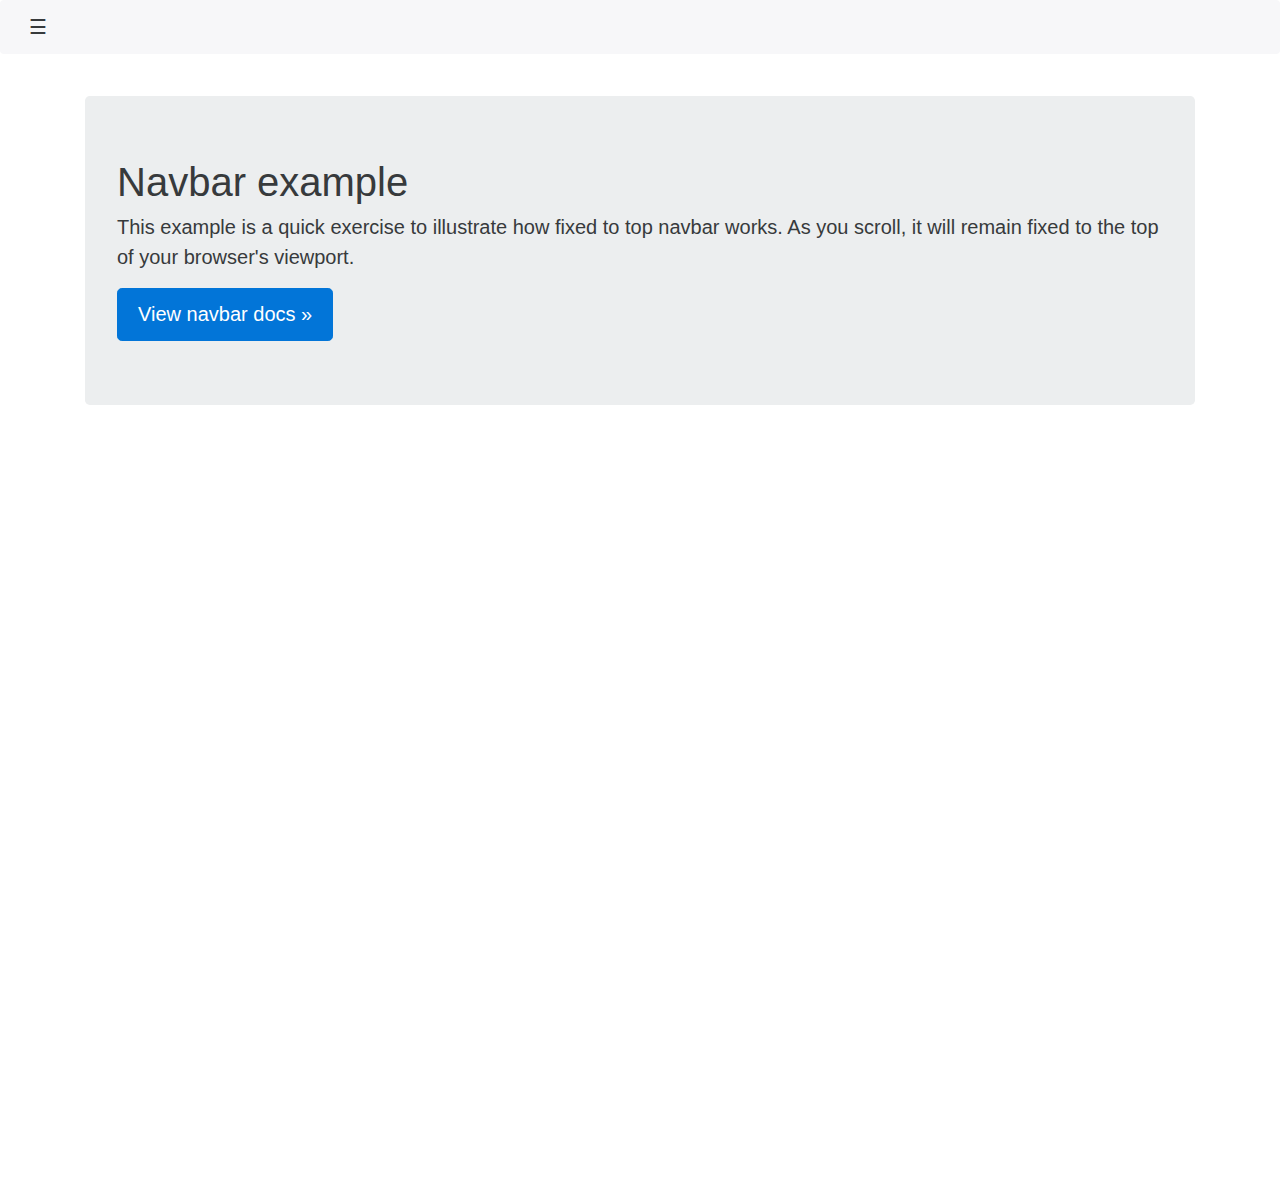
<file: bootstrap-4.0.0-alpha.2/docs/examples/navbar-top-fixed/index.html>
<!DOCTYPE html>
<html lang="en">
  <head>
    <meta charset="utf-8">
    <meta http-equiv="X-UA-Compatible" content="IE=edge">
    <meta name="viewport" content="width=device-width, initial-scale=1, shrink-to-fit=no">
    <meta name="description" content="">
    <meta name="author" content="">
    <link rel="icon" href="../../favicon.ico">

    <title>Fixed top navbar example for Bootstrap</title>

    <!-- Bootstrap core CSS -->
    <link href="../../dist/css/bootstrap.min.css" rel="stylesheet">

    <!-- Custom styles for this template -->
    <link href="navbar-top-fixed.css" rel="stylesheet">
  </head>

  <body>

    <div class="pos-f-t">
      <div class="collapse" id="navbar-header">
        <div class="container-fluid bg-inverse p-a-1">
          <h3>Collapsed content</h3>
          <p>Toggleable via the navbar brand.</p>
        </div>
      </div>
      <div class="navbar navbar-light bg-faded navbar-static-top">
        <button class="navbar-toggler" type="button" data-toggle="collapse" data-target="#navbar-header">
          &#9776;
        </button>
      </div>
    </div>

    <div class="container">
      <div class="jumbotron">
        <h1>Navbar example</h1>
        <p class="lead">This example is a quick exercise to illustrate how fixed to top navbar works. As you scroll, it will remain fixed to the top of your browser's viewport.</p>
        <a class="btn btn-lg btn-primary" href="../../components/#navbar" role="button">View navbar docs &raquo;</a>
      </div>
    </div>


    <!-- Bootstrap core JavaScript
    ================================================== -->
    <!-- Placed at the end of the document so the pages load faster -->
    <script src="https://ajax.googleapis.com/ajax/libs/jquery/2.1.4/jquery.min.js"></script>
    <script>window.jQuery || document.write('<script src="../../assets/js/vendor/jquery.min.js"><\/script>')</script>
    <script src="../../dist/js/bootstrap.min.js"></script>
    <!-- IE10 viewport hack for Surface/desktop Windows 8 bug -->
    <script src="../../assets/js/ie10-viewport-bug-workaround.js"></script>
  </body>
</html>
</file>
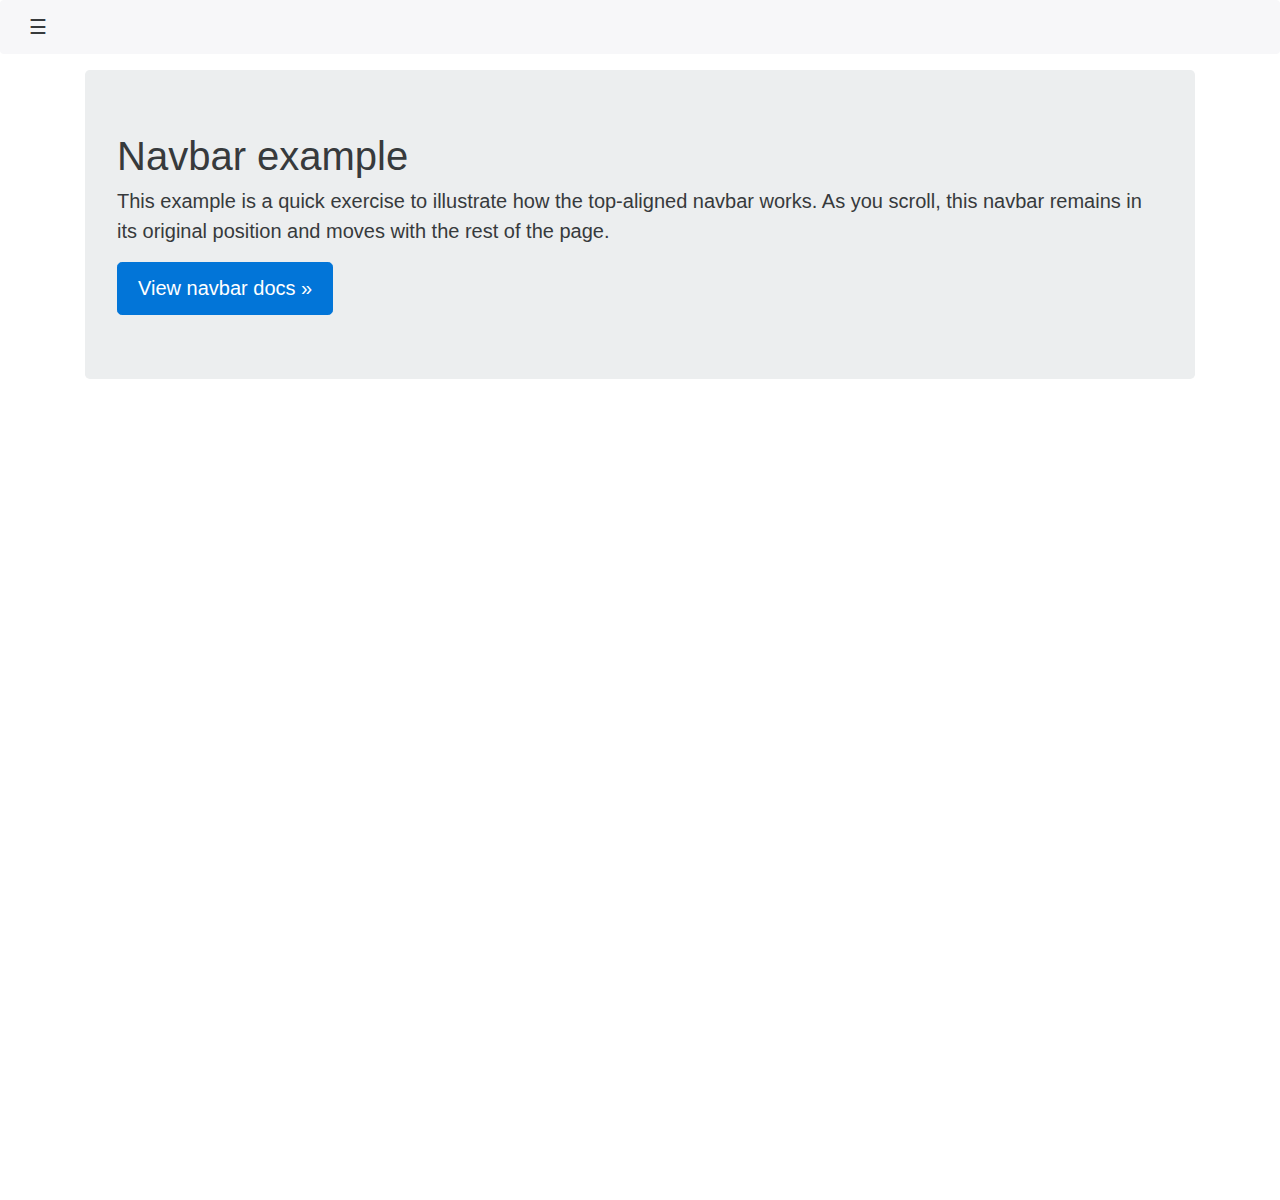
<file: bootstrap-4.0.0-alpha.2/docs/examples/navbar-top/index.html>
<!DOCTYPE html>
<html lang="en">
  <head>
    <meta charset="utf-8">
    <meta http-equiv="X-UA-Compatible" content="IE=edge">
    <meta name="viewport" content="width=device-width, initial-scale=1, shrink-to-fit=no">
    <meta name="description" content="">
    <meta name="author" content="">
    <link rel="icon" href="../../favicon.ico">

    <title>Top navbar example for Bootstrap</title>

    <!-- Bootstrap core CSS -->
    <link href="../../dist/css/bootstrap.min.css" rel="stylesheet">

    <!-- Custom styles for this template -->
    <link href="navbar-top.css" rel="stylesheet">
  </head>

  <body>

    <div class="collapse" id="navbar-header">
      <div class="container-fluid bg-inverse p-a-1">
        <h3>Collapsed content</h3>
        <p>Toggleable via the navbar brand.</p>
      </div>
    </div>
    <div class="navbar navbar-light bg-faded navbar-static-top m-b-1">
      <button class="navbar-toggler" type="button" data-toggle="collapse" data-target="#navbar-header">
        &#9776;
      </button>
    </div>

    <div class="container">
      <div class="jumbotron">
        <h1>Navbar example</h1>
        <p class="lead">This example is a quick exercise to illustrate how the top-aligned navbar works. As you scroll, this navbar remains in its original position and moves with the rest of the page.</p>
        <a class="btn btn-lg btn-primary" href="../../components/#navbar" role="button">View navbar docs &raquo;</a>
      </div>
    </div>


    <!-- Bootstrap core JavaScript
    ================================================== -->
    <!-- Placed at the end of the document so the pages load faster -->
    <script src="https://ajax.googleapis.com/ajax/libs/jquery/2.1.4/jquery.min.js"></script>
    <script>window.jQuery || document.write('<script src="../../assets/js/vendor/jquery.min.js"><\/script>')</script>
    <script src="../../dist/js/bootstrap.min.js"></script>
    <!-- IE10 viewport hack for Surface/desktop Windows 8 bug -->
    <script src="../../assets/js/ie10-viewport-bug-workaround.js"></script>
  </body>
</html>
</file>
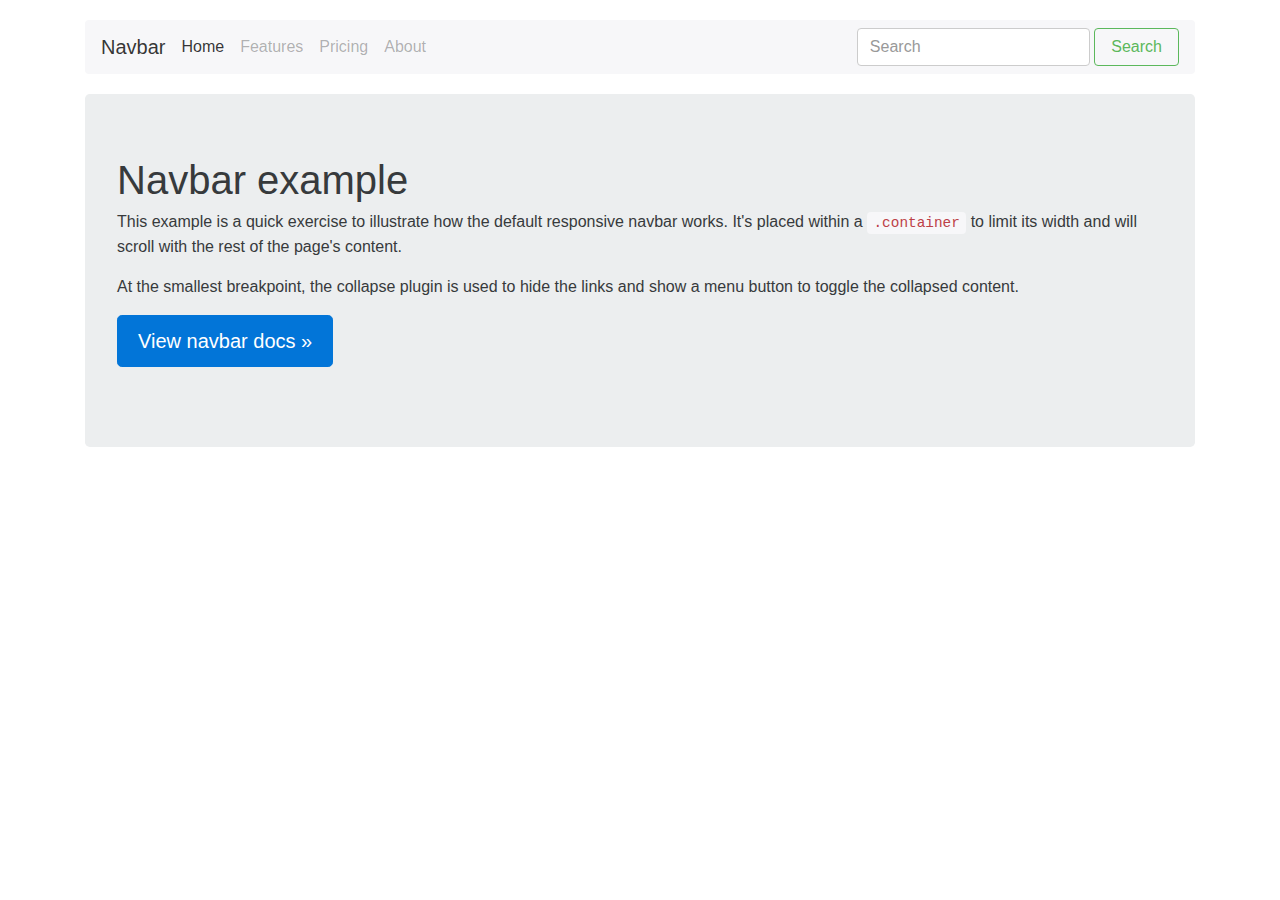
<file: bootstrap-4.0.0-alpha.2/docs/examples/navbar/index.html>
<!DOCTYPE html>
<html lang="en">
  <head>
    <meta charset="utf-8">
    <meta http-equiv="X-UA-Compatible" content="IE=edge">
    <meta name="viewport" content="width=device-width, initial-scale=1, shrink-to-fit=no">
    <!-- The above 3 meta tags *must* come first in the head; any other head content must come *after* these tags -->
    <meta name="description" content="">
    <meta name="author" content="">
    <link rel="icon" href="../../favicon.ico">

    <title>Navbar Template for Bootstrap</title>

    <!-- Bootstrap core CSS -->
    <link href="../../dist/css/bootstrap.min.css" rel="stylesheet">

    <!-- Custom styles for this template -->
    <link href="navbar.css" rel="stylesheet">
  </head>

  <body>

    <div class="container">
      <nav class="navbar navbar-light bg-faded">
        <button class="navbar-toggler hidden-sm-up" type="button" data-toggle="collapse" data-target="#navbar-header" aria-controls="navbar-header">
          &#9776;
        </button>
        <div class="collapse navbar-toggleable-xs" id="navbar-header">
          <a class="navbar-brand" href="#">Navbar</a>
          <ul class="nav navbar-nav">
            <li class="nav-item active">
              <a class="nav-link" href="#">Home <span class="sr-only">(current)</span></a>
            </li>
            <li class="nav-item">
              <a class="nav-link" href="#">Features</a>
            </li>
            <li class="nav-item">
              <a class="nav-link" href="#">Pricing</a>
            </li>
            <li class="nav-item">
              <a class="nav-link" href="#">About</a>
            </li>
          </ul>
          <form class="form-inline pull-xs-right">
            <input class="form-control" type="text" placeholder="Search">
            <button class="btn btn-success-outline" type="submit">Search</button>
          </form>
        </div>
      </nav> <!-- /navbar -->

      <!-- Main component for a primary marketing message or call to action -->
      <div class="jumbotron">
        <h1>Navbar example</h1>
        <p>This example is a quick exercise to illustrate how the default responsive navbar works. It's placed within a <code>.container</code> to limit its width and will scroll with the rest of the page's content.</p>
        <p>At the smallest breakpoint, the collapse plugin is used to hide the links and show a menu button to toggle the collapsed content.</p>
        <p>
          <a class="btn btn-lg btn-primary" href="../../components/navbar" role="button">View navbar docs &raquo;</a>
        </p>
      </div>

    </div> <!-- /container -->


    <!-- Bootstrap core JavaScript
    ================================================== -->
    <!-- Placed at the end of the document so the pages load faster -->
    <script src="https://ajax.googleapis.com/ajax/libs/jquery/2.1.4/jquery.min.js"></script>
    <script>window.jQuery || document.write('<script src="../../assets/js/vendor/jquery.min.js"><\/script>')</script>
    <script src="../../dist/js/bootstrap.min.js"></script>
    <!-- IE10 viewport hack for Surface/desktop Windows 8 bug -->
    <script src="../../assets/js/ie10-viewport-bug-workaround.js"></script>
  </body>
</html>
</file>
<file: css/demo.css>
@font-face {
	font-weight: normal;
	font-style: normal;
	font-family: 'codropsicons';
	src:url('../fonts/codropsicons/codropsicons.eot');
	src:url('../fonts/codropsicons/codropsicons.eot?#iefix') format('embedded-opentype'),
		url('../fonts/codropsicons/codropsicons.woff') format('woff'),
		url('../fonts/codropsicons/codropsicons.ttf') format('truetype'),
		url('../fonts/codropsicons/codropsicons.svg#codropsicons') format('svg');
}

*, *:after, *:before { -webkit-box-sizing: border-box; box-sizing: border-box; }
.clearfix:before, .clearfix:after { display: table; content: ''; }
.clearfix:after { clear: both; }

body {
	background: #2f3238;
	color: #fff;
	font-weight: 400;
	font-size: 1em;
	font-family: 'Raleway', Arial, sans-serif;
}

a {
	outline: none;
	color: #3498db;
	text-decoration: none;
}

a:hover, a:focus {
	color: #528cb3;
}

section {
	padding: 1em;
	text-align: center;
}

.content {
	margin: 0 auto;
	max-width: 1000px;
	
}

.content > h2 {
	clear: both;
	margin: 0;
	padding: 4em 1% 0;
	color: #484B54;
	font-weight: 800;
	font-size: 1.5em;
}

.content > h2:first-child {
	padding-top: 0em;
}

/* Header */
.codrops-header {
	margin: 0 auto;
	padding: 4em 1em;
	text-align: center;
}

.codrops-header h1 {
	margin: 0;
	font-weight: 800;
	font-size: 4em;
	line-height: 1.3;
}

.codrops-header h1 span {
	display: block;
	padding: 0 0 0.6em 0.1em;
	color: #74777b;
	font-weight: 300;
	font-size: 45%;
}

/* Demo links */
.codrops-demos {
	clear: both;
	padding: 1em 0 0;
	text-align: center;
}

.content + .codrops-demos {
	padding-top: 5em;
}

.codrops-demos a {
	display: inline-block;
	margin: 0 5px;
	padding: 1em 1.5em;
	text-transform: uppercase;
	font-weight: bold;
}

.codrops-demos a:hover,
.codrops-demos a:focus,
.codrops-demos a.current-demo {
	background: #3c414a;
	color: #fff;
}

/* To Navigation Style */
.codrops-top {
	width: 100%;
	text-transform: uppercase;
	font-weight: 800;
	font-size: 0.69em;
	line-height: 2.2;
}

.codrops-top a {
	display: inline-block;
	padding: 1em 2em;
	text-decoration: none;
	letter-spacing: 1px;
}

.codrops-top span.right {
	float: right;
}

.codrops-top span.right a {
	display: block;
	float: left;
}

.codrops-icon:before {
	margin: 0 4px;
	text-transform: none;
	font-weight: normal;
	font-style: normal;
	font-variant: normal;
	font-family: 'codropsicons';
	line-height: 1;
	speak: none;
	-webkit-font-smoothing: antialiased;
}

.codrops-icon-drop:before {
	content: "\e001";
}

.codrops-icon-prev:before {
	content: "\e004";
}

/* Related demos */
.related {
	clear: both;
	padding: 6em 1em;
	font-size: 120%;
}

.related > a {
	display: inline-block;
	margin: 20px 10px;
	padding: 25px;
	border: 1px solid #4f7f90;
	text-align: center;
}

.related a:hover {
	border-color: #39545e;
}

.related a img {
	max-width: 100%;
	opacity: 0.8;
}

.related a:hover img,
.related a:active img {
	opacity: 1;
}

.related a h3 {
	margin: 0;
	padding: 0.5em 0 0.3em;
	max-width: 300px;
	text-align: left;
}

@media screen and (max-width: 25em) {
	.codrops-header {
		font-size: 75%;
	}
	.codrops-icon span {
		display: none;
	}
}
</file>
<file: css/set1.css>
@font-face {
	font-weight: normal;
	font-style: normal;
	font-family: 'feathericons';
	src:url('../fonts/feathericons/feathericons.eot?-8is7zf');
	src:url('../fonts/feathericons/feathericons.eot?#iefix-8is7zf') format('embedded-opentype'),
		url('../fonts/feathericons/feathericons.woff?-8is7zf') format('woff'),
		url('../fonts/feathericons/feathericons.ttf?-8is7zf') format('truetype'),
		url('../fonts/feathericons/feathericons.svg?-8is7zf#feathericons') format('svg');
}

.grid {
	position: relative;
	margin: 0 auto;
	padding: 1em 0 4em;
	max-width: 1000px;
	list-style: none;
	text-align: center;
	
}

/* Common style */
.grid figure {
	position: relative;
	float: left;
	overflow: hidden;
	margin: 10px 1%;
	min-width: 320px;
	max-width: 480px;
	max-height: 360px;
	width: 48%;
	background: #3085a3;
	text-align: center;
	cursor: pointer;
}

.grid figure img {
	position: relative;
	display: block;
	min-height: 100%;
	max-width: 100%;
	opacity: 0.8;
}

.grid figure figcaption {
	padding: 2em;
	color: #fff;
	text-transform: uppercase;
	font-size: 1.25em;
	-webkit-backface-visibility: hidden;
	backface-visibility: hidden;
}

.grid figure figcaption::before,
.grid figure figcaption::after {
	pointer-events: none;
}

.grid figure figcaption,
.grid figure figcaption > a {
	position: absolute;
	top: 0;
	left: 0;
	width: 100%;
	height: 100%;
}

/* Anchor will cover the whole item by default */
/* For some effects it will show as a button */
.grid figure figcaption > a {
	z-index: 1000;
	text-indent: 200%;
	white-space: nowrap;
	font-size: 0;
	opacity: 0;
}

.grid figure h2 {
	word-spacing: -0.15em;
	font-weight: 300;
}

.grid figure h2 span {
	font-weight: 800;
}

.grid figure h2,
.grid figure p {
	margin: 0;
}

.grid figure p {
	letter-spacing: 1px;
	font-size: 68.5%;
}

/* Individual effects */

/*---------------*/
/***** Lily *****/
/*---------------*/

figure.effect-lily img {
	max-width: none;
	width: -webkit-calc(100% + 50px);
	width: calc(100% + 50px);
	opacity: 0.7;
	-webkit-transition: opacity 0.35s, -webkit-transform 0.35s;
	transition: opacity 0.35s, transform 0.35s;
	-webkit-transform: translate3d(-40px,0, 0);
	transform: translate3d(-40px,0,0);
}

figure.effect-lily figcaption {
	text-align: left;
}

figure.effect-lily figcaption > div {
	position: absolute;
	bottom: 0;
	left: 0;
	padding: 2em;
	width: 100%;
	height: 50%;
}

figure.effect-lily h2,
figure.effect-lily p {
	-webkit-transform: translate3d(0,40px,0);
	transform: translate3d(0,40px,0);
}

figure.effect-lily h2 {
	-webkit-transition: -webkit-transform 0.35s;
	transition: transform 0.35s;
}

figure.effect-lily p {
	color: rgba(255,255,255,0.8);
	opacity: 0;
	-webkit-transition: opacity 0.2s, -webkit-transform 0.35s;
	transition: opacity 0.2s, transform 0.35s;
}

figure.effect-lily:hover img,
figure.effect-lily:hover p {
	opacity: 1;
}

figure.effect-lily:hover img,
figure.effect-lily:hover h2,
figure.effect-lily:hover p {
	-webkit-transform: translate3d(0,0,0);
	transform: translate3d(0,0,0);
}

figure.effect-lily:hover p {
	-webkit-transition-delay: 0.05s;
	transition-delay: 0.05s;
	-webkit-transition-duration: 0.35s;
	transition-duration: 0.35s;
}

/*---------------*/
/***** Sadie *****/
/*---------------*/

figure.effect-sadie figcaption::before {
	position: absolute;
	top: 0;
	left: 0;
	width: 100%;
	height: 100%;
	background: -webkit-linear-gradient(top, rgba(72,76,97,0) 0%, rgba(72,76,97,0.8) 75%);
	background: linear-gradient(to bottom, rgba(72,76,97,0) 0%, rgba(72,76,97,0.8) 75%);
	content: '';
	opacity: 0;
	-webkit-transform: translate3d(0,50%,0);
	transform: translate3d(0,50%,0);
}

figure.effect-sadie h2 {
	position: absolute;
	top: 50%;
	left: 0;
	width: 100%;
	color: #484c61;
	-webkit-transition: -webkit-transform 0.35s, color 0.35s;
	transition: transform 0.35s, color 0.35s;
	-webkit-transform: translate3d(0,-50%,0);
	transform: translate3d(0,-50%,0);
}

figure.effect-sadie figcaption::before,
figure.effect-sadie p {
	-webkit-transition: opacity 0.35s, -webkit-transform 0.35s;
	transition: opacity 0.35s, transform 0.35s;
}

figure.effect-sadie p {
	position: absolute;
	bottom: 0;
	left: 0;
	padding: 2em;
	width: 100%;
	opacity: 0;
	-webkit-transform: translate3d(0,10px,0);
	transform: translate3d(0,10px,0);
}

figure.effect-sadie:hover h2 {
	color: #fff;
	-webkit-transform: translate3d(0,-50%,0) translate3d(0,-40px,0);
	transform: translate3d(0,-50%,0) translate3d(0,-40px,0);
}

figure.effect-sadie:hover figcaption::before ,
figure.effect-sadie:hover p {
	opacity: 1;
	-webkit-transform: translate3d(0,0,0);
	transform: translate3d(0,0,0);
}

/*---------------*/
/***** Roxy *****/
/*---------------*/

figure.effect-roxy {
	background: -webkit-linear-gradient(45deg, #ff89e9 0%, #05abe0 100%);
	background: linear-gradient(45deg, #ff89e9 0%,#05abe0 100%);
}

figure.effect-roxy img {
	max-width: none;
	width: -webkit-calc(100% + 60px);
	width: calc(100% + 60px);
	-webkit-transition: opacity 0.35s, -webkit-transform 0.35s;
	transition: opacity 0.35s, transform 0.35s;
	-webkit-transform: translate3d(-50px,0,0);
	transform: translate3d(-50px,0,0);
}

figure.effect-roxy figcaption::before {
	position: absolute;
	top: 30px;
	right: 30px;
	bottom: 30px;
	left: 30px;
	border: 1px solid #fff;
	content: '';
	opacity: 0;
	-webkit-transition: opacity 0.35s, -webkit-transform 0.35s;
	transition: opacity 0.35s, transform 0.35s;
	-webkit-transform: translate3d(-20px,0,0);
	transform: translate3d(-20px,0,0);
}

figure.effect-roxy figcaption {
	padding: 3em;
	text-align: left;
}

figure.effect-roxy h2 {
	padding: 30% 0 10px 0;
}

figure.effect-roxy p {
	opacity: 0;
	-webkit-transition: opacity 0.35s, -webkit-transform 0.35s;
	transition: opacity 0.35s, transform 0.35s;
	-webkit-transform: translate3d(-10px,0,0);
	transform: translate3d(-10px,0,0);
}

figure.effect-roxy:hover img {
	opacity: 0.7;
	-webkit-transform: translate3d(0,0,0);
	transform: translate3d(0,0,0);
}

figure.effect-roxy:hover figcaption::before,
figure.effect-roxy:hover p {
	opacity: 1;
	-webkit-transform: translate3d(0,0,0);
	transform: translate3d(0,0,0);
}

/*---------------*/
/***** Bubba *****/
/*---------------*/

figure.effect-bubba {
	background: #9e5406;
}

figure.effect-bubba img {
	opacity: 0.7;
	-webkit-transition: opacity 0.35s;
	transition: opacity 0.35s;
}

figure.effect-bubba:hover img {
	opacity: 0.4;
}

figure.effect-bubba figcaption::before,
figure.effect-bubba figcaption::after {
	position: absolute;
	top: 30px;
	right: 30px;
	bottom: 30px;
	left: 30px;
	content: '';
	opacity: 0;
	-webkit-transition: opacity 0.35s, -webkit-transform 0.35s;
	transition: opacity 0.35s, transform 0.35s;
}

figure.effect-bubba figcaption::before {
	border-top: 1px solid #fff;
	border-bottom: 1px solid #fff;
	-webkit-transform: scale(0,1);
	transform: scale(0,1);
}

figure.effect-bubba figcaption::after {
	border-right: 1px solid #fff;
	border-left: 1px solid #fff;
	-webkit-transform: scale(1,0);
	transform: scale(1,0);
}

figure.effect-bubba h2 {
	padding-top: 30%;
	-webkit-transition: -webkit-transform 0.35s;
	transition: transform 0.35s;
	-webkit-transform: translate3d(0,-20px,0);
	transform: translate3d(0,-20px,0);
}

figure.effect-bubba p {
	padding: 20px 2.5em;
	opacity: 0;
	-webkit-transition: opacity 0.35s, -webkit-transform 0.35s;
	transition: opacity 0.35s, transform 0.35s;
	-webkit-transform: translate3d(0,20px,0);
	transform: translate3d(0,20px,0);
}

figure.effect-bubba:hover figcaption::before,
figure.effect-bubba:hover figcaption::after {
	opacity: 1;
	-webkit-transform: scale(1);
	transform: scale(1);
}

figure.effect-bubba:hover h2,
figure.effect-bubba:hover p {
	opacity: 1;
	-webkit-transform: translate3d(0,0,0);
	transform: translate3d(0,0,0);
}

/*---------------*/
/***** Romeo *****/
/*---------------*/

figure.effect-romeo {
	-webkit-perspective: 1000px;
	perspective: 1000px;
}

figure.effect-romeo img {
	-webkit-transition: opacity 0.35s, -webkit-transform 0.35s;
	transition: opacity 0.35s, transform 0.35s;
	-webkit-transform: translate3d(0,0,300px);
	transform: translate3d(0,0,300px);
}

figure.effect-romeo:hover img {
	opacity: 0.6;
	-webkit-transform: translate3d(0,0,0);
	transform: translate3d(0,0,0);
}

figure.effect-romeo figcaption::before,
figure.effect-romeo figcaption::after {
	position: absolute;
	top: 50%;
	left: 50%;
	width: 80%;
	height: 1px;
	background: #fff;
	content: '';
	-webkit-transition: opacity 0.35s, -webkit-transform 0.35s;
	transition: opacity 0.35s, transform 0.35s;
	-webkit-transform: translate3d(-50%,-50%,0);
	transform: translate3d(-50%,-50%,0);
}

figure.effect-romeo:hover figcaption::before {
	opacity: 0.5;
	-webkit-transform: translate3d(-50%,-50%,0) rotate(45deg);
	transform: translate3d(-50%,-50%,0) rotate(45deg);
}

figure.effect-romeo:hover figcaption::after {
	opacity: 0.5;
	-webkit-transform: translate3d(-50%,-50%,0) rotate(-45deg);
	transform: translate3d(-50%,-50%,0) rotate(-45deg);
}

figure.effect-romeo h2,
figure.effect-romeo p {
	position: absolute;
	top: 50%;
	left: 0;
	width: 100%;
	-webkit-transition: -webkit-transform 0.35s;
	transition: transform 0.35s;
}

figure.effect-romeo h2 {
	-webkit-transform: translate3d(0,-50%,0) translate3d(0,-150%,0);
	transform: translate3d(0,-50%,0) translate3d(0,-150%,0);
}

figure.effect-romeo p {
	padding: 0.25em 2em;
	-webkit-transform: translate3d(0,-50%,0) translate3d(0,150%,0);
	transform: translate3d(0,-50%,0) translate3d(0,150%,0);
}

figure.effect-romeo:hover h2 {
	-webkit-transform: translate3d(0,-50%,0) translate3d(0,-100%,0);
	transform: translate3d(0,-50%,0) translate3d(0,-100%,0);
}

figure.effect-romeo:hover p {
	-webkit-transform: translate3d(0,-50%,0) translate3d(0,100%,0);
	transform: translate3d(0,-50%,0) translate3d(0,100%,0);
}

/*---------------*/
/***** Layla *****/
/*---------------*/

figure.effect-layla {
	background: #18a367;
}

figure.effect-layla img {
	height: 390px;
}

figure.effect-layla figcaption {
	padding: 3em;
}

figure.effect-layla figcaption::before,
figure.effect-layla figcaption::after {
	position: absolute;
	content: '';
	opacity: 0;
}

figure.effect-layla figcaption::before {
	top: 50px;
	right: 30px;
	bottom: 50px;
	left: 30px;
	border-top: 1px solid #fff;
	border-bottom: 1px solid #fff;
	-webkit-transform: scale(0,1);
	transform: scale(0,1);
	-webkit-transform-origin: 0 0;
	transform-origin: 0 0;
}

figure.effect-layla figcaption::after {
	top: 30px;
	right: 50px;
	bottom: 30px;
	left: 50px;
	border-right: 1px solid #fff;
	border-left: 1px solid #fff;
	-webkit-transform: scale(1,0);
	transform: scale(1,0);
	-webkit-transform-origin: 100% 0;
	transform-origin: 100% 0;
}

figure.effect-layla h2 {
	padding-top: 26%;
	-webkit-transition: -webkit-transform 0.35s;
	transition: transform 0.35s;
}

figure.effect-layla p {
	padding: 0.5em 2em;
	text-transform: none;
	opacity: 0;
	-webkit-transform: translate3d(0,-10px,0);
	transform: translate3d(0,-10px,0);
}

figure.effect-layla img,
figure.effect-layla h2 {
	-webkit-transform: translate3d(0,-30px,0);
	transform: translate3d(0,-30px,0);
}

figure.effect-layla img,
figure.effect-layla figcaption::before,
figure.effect-layla figcaption::after,
figure.effect-layla p {
	-webkit-transition: opacity 0.35s, -webkit-transform 0.35s;
	transition: opacity 0.35s, transform 0.35s;
}

figure.effect-layla:hover img {
	opacity: 0.7;
	-webkit-transform: translate3d(0,0,0);
	transform: translate3d(0,0,0);
}

figure.effect-layla:hover figcaption::before,
figure.effect-layla:hover figcaption::after {
	opacity: 1;
	-webkit-transform: scale(1);
	transform: scale(1);
}

figure.effect-layla:hover h2,
figure.effect-layla:hover p {
	opacity: 1;
	-webkit-transform: translate3d(0,0,0);
	transform: translate3d(0,0,0);
}

figure.effect-layla:hover figcaption::after,
figure.effect-layla:hover h2,
figure.effect-layla:hover p,
figure.effect-layla:hover img {
	-webkit-transition-delay: 0.15s;
	transition-delay: 0.15s;
}

/*---------------*/
/***** Honey *****/
/*---------------*/

figure.effect-honey {
	background: #4a3753;
}

figure.effect-honey img {
	opacity: 0.9;
	-webkit-transition: opacity 0.35s;
	transition: opacity 0.35s;
}

figure.effect-honey:hover img {
	opacity: 0.5;
}

figure.effect-honey figcaption::before {
	position: absolute;
	bottom: 0;
	left: 0;
	width: 100%;
	height: 10px;
	background: #fff;
	content: '';
	-webkit-transform: translate3d(0,10px,0);
	transform: translate3d(0,10px,0);
}

figure.effect-honey h2 {
	position: absolute;
	bottom: 0;
	left: 0;
	padding: 1em 1.5em;
	width: 100%;
	text-align: left;
	-webkit-transform: translate3d(0,-30px,0);
	transform: translate3d(0,-30px,0);
}

figure.effect-honey h2 i {
	font-style: normal;
	opacity: 0;
	-webkit-transition: opacity 0.35s, -webkit-transform 0.35s;
	transition: opacity 0.35s, transform 0.35s;
	-webkit-transform: translate3d(0,-30px,0);
	transform: translate3d(0,-30px,0);
}

figure.effect-honey figcaption::before,
figure.effect-honey h2 {
	-webkit-transition: -webkit-transform 0.35s;
	transition: transform 0.35s;
}

figure.effect-honey:hover figcaption::before,
figure.effect-honey:hover h2,
figure.effect-honey:hover h2 i {
	opacity: 1;
	-webkit-transform: translate3d(0,0,0);
	transform: translate3d(0,0,0);
}

/*---------------*/
/***** Oscar *****/
/*---------------*/

figure.effect-oscar {
	background: -webkit-linear-gradient(45deg, #22682a 0%, #9b4a1b 40%, #3a342a 100%);
	background: linear-gradient(45deg, #22682a 0%,#9b4a1b 40%,#3a342a 100%);
}

figure.effect-oscar img {
	opacity: 0.9;
	-webkit-transition: opacity 0.35s;
	transition: opacity 0.35s;
}

figure.effect-oscar figcaption {
	padding: 3em;
	background-color: rgba(58,52,42,0.7);
	-webkit-transition: background-color 0.35s;
	transition: background-color 0.35s;
}

figure.effect-oscar figcaption::before {
	position: absolute;
	top: 30px;
	right: 30px;
	bottom: 30px;
	left: 30px;
	border: 1px solid #fff;
	content: '';
}

figure.effect-oscar h2 {
	margin: 20% 0 10px 0;
	-webkit-transition: -webkit-transform 0.35s;
	transition: transform 0.35s;
	-webkit-transform: translate3d(0,100%,0);
	transform: translate3d(0,100%,0);
}

figure.effect-oscar figcaption::before,
figure.effect-oscar p {
	opacity: 0;
	-webkit-transition: opacity 0.35s, -webkit-transform 0.35s;
	transition: opacity 0.35s, transform 0.35s;
	-webkit-transform: scale(0);
	transform: scale(0);
}

figure.effect-oscar:hover h2 {
	-webkit-transform: translate3d(0,0,0);
	transform: translate3d(0,0,0);
}

figure.effect-oscar:hover figcaption::before,
figure.effect-oscar:hover p {
	opacity: 1;
	-webkit-transform: scale(1);
	transform: scale(1);
}

figure.effect-oscar:hover figcaption {
	background-color: rgba(58,52,42,0);
}

figure.effect-oscar:hover img {
	opacity: 0.4;
}

/*---------------*/
/***** Marley *****/
/*---------------*/

figure.effect-marley figcaption {
	text-align: right;
}

figure.effect-marley h2,
figure.effect-marley p {
	position: absolute;
	right: 30px;
	left: 30px;
	padding: 10px 0;
}


figure.effect-marley p {
	bottom: 30px;
	line-height: 1.5;
	-webkit-transform: translate3d(0,100%,0);
	transform: translate3d(0,100%,0);
}

figure.effect-marley h2 {
	top: 30px;
	-webkit-transition: -webkit-transform 0.35s;
	transition: transform 0.35s;
	-webkit-transform: translate3d(0,20px,0);
	transform: translate3d(0,20px,0);
}

figure.effect-marley:hover h2 {
	-webkit-transform: translate3d(0,0,0);
	transform: translate3d(0,0,0);
}

figure.effect-marley h2::after {
	position: absolute;
	top: 100%;
	left: 0;
	width: 100%;
	height: 4px;
	background: #fff;
	content: '';
	-webkit-transform: translate3d(0,40px,0);
	transform: translate3d(0,40px,0);
}

figure.effect-marley h2::after,
figure.effect-marley p {
	opacity: 0;
	-webkit-transition: opacity 0.35s, -webkit-transform 0.35s;
	transition: opacity 0.35s, transform 0.35s;
}

figure.effect-marley:hover h2::after,
figure.effect-marley:hover p {
	opacity: 1;
	-webkit-transform: translate3d(0,0,0);
	transform: translate3d(0,0,0);
}

/*---------------*/
/***** Ruby *****/
/*---------------*/

figure.effect-ruby {
	background-color: #17819c;
}

figure.effect-ruby img {
	opacity: 0.7;
	-webkit-transition: opacity 0.35s, -webkit-transform 0.35s;
	transition: opacity 0.35s, transform 0.35s;
	-webkit-transform: scale(1.15);
	transform: scale(1.15);
}

figure.effect-ruby:hover img {
	opacity: 0.5;
	-webkit-transform: scale(1);
	transform: scale(1);
}

figure.effect-ruby h2 {
	margin-top: 20%;
	-webkit-transition: -webkit-transform 0.35s;
	transition: transform 0.35s;
	-webkit-transform: translate3d(0,20px,0);
	transform: translate3d(0,20px,0);
}

figure.effect-ruby p {
	margin: 1em 0 0;
	padding: 3em;
	border: 1px solid #fff;
	opacity: 0;
	-webkit-transition: opacity 0.35s, -webkit-transform 0.35s;
	transition: opacity 0.35s, transform 0.35s;
	-webkit-transform: translate3d(0,20px,0) scale(1.1);
	transform: translate3d(0,20px,0) scale(1.1);
} 

figure.effect-ruby:hover h2 {
	-webkit-transform: translate3d(0,0,0);
	transform: translate3d(0,0,0);
}

figure.effect-ruby:hover p {
	opacity: 1;
	-webkit-transform: translate3d(0,0,0) scale(1);
	transform: translate3d(0,0,0) scale(1);
}

/*---------------*/
/***** Milo *****/
/*---------------*/

figure.effect-milo {
	background: #2e5d5a;
}

figure.effect-milo img {
	max-width: none;
	width: -webkit-calc(100% + 60px);
	width: calc(100% + 60px);
	opacity: 1;
	-webkit-transition: opacity 0.35s, -webkit-transform 0.35s;
	transition: opacity 0.35s, transform 0.35s;
	-webkit-transform: translate3d(-30px,0,0) scale(1.12);
	transform: translate3d(-30px,0,0) scale(1.12);
	-webkit-backface-visibility: hidden;
	backface-visibility: hidden;
}

figure.effect-milo:hover img {
	opacity: 0.5;
	-webkit-transform: translate3d(0,0,0) scale(1);
	transform: translate3d(0,0,0) scale(1);
}

figure.effect-milo h2 {
	position: absolute;
	right: 0;
	bottom: 0;
	padding: 1em 1.2em;
}

figure.effect-milo p {
	padding: 0 10px 0 0;
	width: 50%;
	border-right: 1px solid #fff;
	text-align: right;
	opacity: 0;
	-webkit-transition: opacity 0.35s, -webkit-transform 0.35s;
	transition: opacity 0.35s, transform 0.35s;
	-webkit-transform: translate3d(-40px,0,0);
	transform: translate3d(-40px,0,0);
}

figure.effect-milo:hover p {
	opacity: 1;
	-webkit-transform: translate3d(0,0,0);
	transform: translate3d(0,0,0);
}

/*---------------*/
/***** Dexter *****/
/*---------------*/

figure.effect-dexter {
	background: -webkit-linear-gradient(top, rgba(37,141,200,1) 0%, rgba(104,60,19,1) 100%);
	background: linear-gradient(to bottom, rgba(37,141,200,1) 0%,rgba(104,60,19,1) 100%); 
}

figure.effect-dexter img {
	-webkit-transition: opacity 0.35s;
	transition: opacity 0.35s;
}

figure.effect-dexter:hover img {
	opacity: 0.4;
}

figure.effect-dexter figcaption::after {
	position: absolute;
	right: 30px;
	bottom: 30px;
	left: 30px;
	height: -webkit-calc(50% - 30px);
	height: calc(50% - 30px);
	border: 7px solid #fff;
	content: '';
	-webkit-transition: -webkit-transform 0.35s;
	transition: transform 0.35s;
	-webkit-transform: translate3d(0,-100%,0);
	transform: translate3d(0,-100%,0);
}

figure.effect-dexter:hover figcaption::after {
	-webkit-transform: translate3d(0,0,0);
	transform: translate3d(0,0,0);
}

figure.effect-dexter figcaption {
	padding: 3em;
	text-align: left;
}

figure.effect-dexter p {
	position: absolute;
	right: 60px;
	bottom: 60px;
	left: 60px;
	opacity: 0;
	-webkit-transition: opacity 0.35s, -webkit-transform 0.35s;
	transition: opacity 0.35s, transform 0.35s;
	-webkit-transform: translate3d(0,-100px,0);
	transform: translate3d(0,-100px,0);
}

figure.effect-dexter:hover p {
	opacity: 1;
	-webkit-transform: translate3d(0,0,0);
	transform: translate3d(0,0,0);
}

/*---------------*/
/***** Sarah *****/
/*---------------*/

figure.effect-sarah {
	background: #42b078;
}

figure.effect-sarah img {
	max-width: none;
	width: -webkit-calc(100% + 20px);
	width: calc(100% + 20px);
	-webkit-transition: opacity 0.35s, -webkit-transform 0.35s;
	transition: opacity 0.35s, transform 0.35s;
	-webkit-transform: translate3d(-10px,0,0);
	transform: translate3d(-10px,0,0);
	-webkit-backface-visibility: hidden;
	backface-visibility: hidden;
}

figure.effect-sarah:hover img {
	opacity: 0.4;
	-webkit-transform: translate3d(0,0,0);
	transform: translate3d(0,0,0);
}

figure.effect-sarah figcaption {
	text-align: left;
}

figure.effect-sarah h2 {
	position: relative;
	overflow: hidden;
	padding: 0.5em 0;
}

figure.effect-sarah h2::after {
	position: absolute;
	bottom: 0;
	left: 0;
	width: 100%;
	height: 3px;
	background: #fff;
	content: '';
	-webkit-transition: -webkit-transform 0.35s;
	transition: transform 0.35s;
	-webkit-transform: translate3d(-100%,0,0);
	transform: translate3d(-100%,0,0);
}

figure.effect-sarah:hover h2::after {
	-webkit-transform: translate3d(0,0,0);
	transform: translate3d(0,0,0);
}

figure.effect-sarah p {
	padding: 1em 0;
	opacity: 0;
	-webkit-transition: opacity 0.35s, -webkit-transform 0.35s;
	transition: opacity 0.35s, transform 0.35s;
	-webkit-transform: translate3d(100%,0,0);
	transform: translate3d(100%,0,0);
}

figure.effect-sarah:hover p {
	opacity: 1;
	-webkit-transform: translate3d(0,0,0);
	transform: translate3d(0,0,0);
}

/*---------------*/
/***** Zoe *****/
/*---------------*/

figure.effect-zoe figcaption {
	top: auto;
	bottom: 0;
	padding: 1em;
	height: 3.75em;
	background: #fff;
	color: #3c4a50;
	-webkit-transition: -webkit-transform 0.35s;
	transition: transform 0.35s;
	-webkit-transform: translate3d(0,100%,0);
	transform: translate3d(0,100%,0);
}

figure.effect-zoe h2 {
	float: left;
}

figure.effect-zoe p.icon-links a {
	float: right;
	color: #3c4a50;
	font-size: 1.4em;
}

figure.effect-zoe:hover p.icon-links a:hover,
figure.effect-zoe:hover p.icon-links a:focus {
	color: #252d31;
}

figure.effect-zoe p.description {
	position: absolute;
	bottom: 8em;
	padding: 2em;
	color: #fff;
	text-transform: none;
	font-size: 90%;
	opacity: 0;
	-webkit-transition: opacity 0.35s;
	transition: opacity 0.35s;
	-webkit-backface-visibility: hidden; /* Fix for Chrome 37.0.2062.120 (Mac) */
}

figure.effect-zoe h2,
figure.effect-zoe p.icon-links a {
	-webkit-transition: -webkit-transform 0.35s;
	transition: transform 0.35s;
	-webkit-transform: translate3d(0,200%,0);
	transform: translate3d(0,200%,0);
}

figure.effect-zoe p.icon-links a span::before {
	display: inline-block;
	padding: 8px 10px;
	font-family: 'feathericons';
	speak: none;
	-webkit-font-smoothing: antialiased;
	-moz-osx-font-smoothing: grayscale;
}

.icon-eye::before {
	content: '\e000';
}

.icon-paper-clip::before {
	content: '\e001';
}

.icon-heart::before {
	content: '\e024';
}

figure.effect-zoe h2 {
	display: inline-block;
}

figure.effect-zoe:hover p.description {
	opacity: 1;
}

figure.effect-zoe:hover figcaption,
figure.effect-zoe:hover h2,
figure.effect-zoe:hover p.icon-links a {
	-webkit-transform: translate3d(0,0,0);
	transform: translate3d(0,0,0);
}

figure.effect-zoe:hover h2 {
	-webkit-transition-delay: 0.05s;
	transition-delay: 0.05s;
}

figure.effect-zoe:hover p.icon-links a:nth-child(3) {
	-webkit-transition-delay: 0.1s;
	transition-delay: 0.1s;
}

figure.effect-zoe:hover p.icon-links a:nth-child(2) {
	-webkit-transition-delay: 0.15s;
	transition-delay: 0.15s;
}

figure.effect-zoe:hover p.icon-links a:first-child {
	-webkit-transition-delay: 0.2s;
	transition-delay: 0.2s;
}

/*---------------*/
/***** Chico *****/
/*---------------*/

figure.effect-chico img {
	-webkit-transition: opacity 0.35s, -webkit-transform 0.35s;
	transition: opacity 0.35s, transform 0.35s;
	-webkit-transform: scale(1.12);
	transform: scale(1.12);
}

figure.effect-chico:hover img {
	opacity: 0.5;
	-webkit-transform: scale(1);
	transform: scale(1);
}

figure.effect-chico figcaption {
	padding: 3em;
}

figure.effect-chico figcaption::before {
	position: absolute;
	top: 30px;
	right: 30px;
	bottom: 30px;
	left: 30px;
	border: 1px solid #fff;
	content: '';
	-webkit-transform: scale(1.1);
	transform: scale(1.1);
}

figure.effect-chico figcaption::before,
figure.effect-chico p {
	opacity: 0;
	-webkit-transition: opacity 0.35s, -webkit-transform 0.35s;
	transition: opacity 0.35s, transform 0.35s;
}

figure.effect-chico h2 {
	padding: 20% 0 20px 0;
}

figure.effect-chico p {
	margin: 0 auto;
	max-width: 200px;
	-webkit-transform: scale(1.5);
	transform: scale(1.5);
}

figure.effect-chico:hover figcaption::before,
figure.effect-chico:hover p {
	opacity: 1;
	-webkit-transform: scale(1);
	transform: scale(1);
}

@media screen and (max-width: 50em) {
	.content {
		padding: 0 10px;
		text-align: center;
	}
	.grid figure {
		display: inline-block;
		float: none;
		margin: 10px auto;
		width: 100%;
	}
}
</file>
<file: css/overwrite.css>
select,
textarea,
input[type="text"],
input[type="password"],
input[type="datetime"],
input[type="datetime-local"],
input[type="date"],
input[type="month"],
input[type="time"],
input[type="week"],
input[type="number"],
input[type="email"],
input[type="url"],
input[type="search"],
input[type="tel"],
input[type="color"],
.uneditable-input {
  -webkit-border-radius: 0;
     -moz-border-radius: 0;
          border-radius: 0;
}


input.input-block-level{
	padding:20px;
}

.input-append input,
.input-prepend input,
.input-append select,
.input-prepend select,
.input-append .uneditable-input,
.input-prepend .uneditable-input {
  -webkit-border-radius: 0 0 0 0;
     -moz-border-radius: 0 0 0 0;
          border-radius: 0 0 0 0;
}

.input-prepend .add-on:first-child,
.input-prepend .btn:first-child {
  -webkit-border-radius: 0 0 0 0;
     -moz-border-radius: 0 0 0 0;
          border-radius: 0 0 0 0;
}

.input-append input,
.input-append select,
.input-append .uneditable-input {
  -webkit-border-radius: 0 0 0 0;
     -moz-border-radius: 0 0 0 0;
          border-radius: 0 0 0 0;
}

.input-append input + .btn-group .btn:last-child,
.input-append select + .btn-group .btn:last-child,
.input-append .uneditable-input + .btn-group .btn:last-child {
  -webkit-border-radius: 0 0 0 0;
     -moz-border-radius: 0 0 0 0;
          border-radius: 0 0 0 0;
}


.input-append .add-on:last-child,
.input-append .btn:last-child,
.input-append .btn-group:last-child > .dropdown-toggle {
  -webkit-border-radius: 0 0 0 0;
     -moz-border-radius: 0 0 0 0;
          border-radius: 0 0 0 0;
}

.input-prepend.input-append input,
.input-prepend.input-append select,
.input-prepend.input-append .uneditable-input {
  -webkit-border-radius: 0;
     -moz-border-radius: 0;
          border-radius: 0;
}

.input-prepend.input-append input + .btn-group .btn,
.input-prepend.input-append select + .btn-group .btn,
.input-prepend.input-append .uneditable-input + .btn-group .btn {
  -webkit-border-radius: 0 0 0 0;
     -moz-border-radius: 0 0 0 0;
          border-radius: 0 0 0 0;
}

.input-prepend.input-append .add-on:first-child,
.input-prepend.input-append .btn:first-child {
  margin-right: -1px;
  -webkit-border-radius: 0 0 0 0;
     -moz-border-radius: 0 0 0 0;
          border-radius: 0 0 0 0;
}

.input-prepend.input-append .add-on:last-child,
.input-prepend.input-append .btn:last-child {
  margin-left: -1px;
  -webkit-border-radius: 0 0 0 0;
     -moz-border-radius: 0 0 0 0;
          border-radius: 0 0 0 0;
}

textarea:focus,
input[type="text"]:focus,
input[type="password"]:focus,
input[type="datetime"]:focus,
input[type="datetime-local"]:focus,
input[type="date"]:focus,
input[type="month"]:focus,
input[type="time"]:focus,
input[type="week"]:focus,
input[type="number"]:focus,
input[type="email"]:focus,
input[type="url"]:focus,
input[type="search"]:focus,
input[type="tel"]:focus,
input[type="color"]:focus,
.uneditable-input:focus {
  outline: 0;
  outline: thin dotted \9;
  /* IE6-9 */

}

input.search-query {
  margin-bottom: 0;
  -webkit-border-radius: 0 0 0 0;
     -moz-border-radius: 0 0 0 0;
          border-radius: 0 0 0 0;
}

.form-search .input-append .search-query {
  -webkit-border-radius: 0 0 0 0;
     -moz-border-radius: 0 0 0 0;
          border-radius: 0 0 0 0;
}

.form-search .input-append .btn {
  -webkit-border-radius: 0 0 0 0;
     -moz-border-radius: 0 0 0 0;
          border-radius: 0 0 0 0;
}

.form-search .input-prepend .search-query {
  -webkit-border-radius: 0 0 0 0;
     -moz-border-radius: 0 0 0 0;
          border-radius: 0 0 0 0;
}

.form-search .input-prepend .btn {
  -webkit-border-radius: 0 0 0 0;
     -moz-border-radius: 0 0 0 0;
          border-radius: 0 0 0 0;
}

.table-bordered {
  -webkit-border-radius: 0 0 0 0;
     -moz-border-radius: 0 0 0 0;
          border-radius: 0 0 0 0;
}


.dropdown-menu {
  *border-right-width: 0;
  *border-bottom-width: 0;
  -webkit-border-radius: 0;
     -moz-border-radius: 0;
          border-radius: 0;

}

.dropdown-submenu > .dropdown-menu {
  -webkit-border-radius: 0 0 0 0;
     -moz-border-radius: 0 0 0 0;
          border-radius: 0 0 0 0;
}

.dropup .dropdown-submenu > .dropdown-menu {
  -webkit-border-radius: 0 0 0 0;
     -moz-border-radius: 0 0 0 0;
          border-radius: 0 0 0 0;
}


/* === bootstrap button === */


.btn {
  text-shadow: none;
  background-image:none;
  border-color: none;
  border-bottom-color: none;
  -webkit-box-shadow: none;
     -moz-box-shadow: none;
          box-shadow: none;
}

.btn {
	outline:0;
  -webkit-border-radius: 0;
     -moz-border-radius: 0;
          border-radius: 0;
}


a.btn,.btn:focus {
	outline:0;
	
}

.btn-medium {
  -webkit-border-radius: 0;
     -moz-border-radius: 0;
          border-radius: 0;
}

.btn-lg {
  -webkit-border-radius: 0;
     -moz-border-radius: 0;
          border-radius: 0;
}

.btn-sm {
  -webkit-border-radius: 0;
     -moz-border-radius: 0;
          border-radius: 0;
}

.btn-xs {
  -webkit-border-radius: 0;
     -moz-border-radius: 0;
          border-radius: 0;
}


.btn-default {
  color: #333333;
  background-color: #f8f8f8;
}


.btn-theme {
  color:#fff;
}

.btn-theme:hover,.btn-theme:focus,.btn-theme:active{
   color:#fff;
}
</file>
<file: bootstrap-4.0.0-alpha.2/docs/examples/album/album.css>
body {
  min-height: 75rem; /* Can be removed; just added for demo purposes */
}

.navbar {
  margin-bottom: 0;
}

.navbar-collapse .container-fluid {
  padding: 2rem 2.5rem;
  border-bottom: 1px solid #55595c;
}

.navbar-collapse h4 {
  color: #818a91;
}

.navbar-collapse .text-muted {
  color: #818a91;
}

.about {
  float: left;
  max-width: 30rem;
  margin-right: 3rem;
}

.social a {
  font-weight: 500;
  color: #eceeef;
}
.social a:hover {
  color: #fff;
}

.jumbotron {
  padding-top: 6rem;
  padding-bottom: 6rem;
  margin-bottom: 0;
  background-color: #fff;
}

.jumbotron p:last-child {
  margin-bottom: 0;
}

.jumbotron-heading {
  font-weight: 300;
}

.jumbotron .container {
  max-width: 40rem;
}

.album {
  min-height: 50rem; /* Can be removed; just added for demo purposes */
  padding-top: 3rem;
  padding-bottom: 3rem;
  background-color: #f7f7f7;
}

.card {
  float: left;
  width: 33.333%;
  padding: .75rem;
  margin-bottom: 2rem;
  border: 0;
}

.card > img {
  margin-bottom: .75rem;
}

.card-text {
  font-size: 85%;
}

footer {
  padding-top: 3rem;
  padding-bottom: 3rem;
}

footer p {
  margin-bottom: .25rem;
}
</file>
<file: bootstrap-4.0.0-alpha.2/docs/examples/blog/blog.css>
/*
 * Globals
 */

@media (min-width: 48em) {
  html {
    font-size: 18px;
  }
}

body {
  font-family: Georgia, "Times New Roman", Times, serif;
  color: #555;
}

h1, .h1,
h2, .h2,
h3, .h3,
h4, .h4,
h5, .h5,
h6, .h6 {
  font-family: "Helvetica Neue", Helvetica, Arial, sans-serif;
  font-weight: normal;
  color: #333;
}


/*
 * Override Bootstrap's default container.
 */

.container {
  max-width: 60rem;
}


/*
 * Masthead for nav
 */

.blog-masthead {
  margin-bottom: 3rem;
  background-color: #428bca;
  -webkit-box-shadow: inset 0 -.1rem .25rem rgba(0,0,0,.1);
          box-shadow: inset 0 -.1rem .25rem rgba(0,0,0,.1);
}

/* Nav links */
.nav-link {
  position: relative;
  padding: 1rem;
  font-weight: 500;
  color: #cdddeb;
}
.nav-link:hover,
.nav-link:focus {
  color: #fff;
  background-color: transparent;
}

/* Active state gets a caret at the bottom */
.nav-link.active {
  color: #fff;
}
.nav-link.active:after {
  position: absolute;
  bottom: 0;
  left: 50%;
  width: 0;
  height: 0;
  margin-left: -.3rem;
  vertical-align: middle;
  content: "";
  border-right: .3rem solid transparent;
  border-bottom: .3rem solid;
  border-left: .3rem solid transparent;
}


/*
 * Blog name and description
 */

.blog-header {
  padding-bottom: 1.25rem;
  margin-bottom: 2rem;
  border-bottom: .05rem solid #eee;
}
.blog-title {
  margin-bottom: 0;
  font-size: 2rem;
  font-weight: normal;
}
.blog-description {
  font-size: 1.1rem;
  color: #999;
}

@media (min-width: 40em) {
  .blog-title {
    font-size: 3.5rem;
  }
}


/*
 * Main column and sidebar layout
 */

/* Sidebar modules for boxing content */
.sidebar-module {
  padding: 1rem;
  /*margin: 0 -1rem 1rem;*/
}
.sidebar-module-inset {
  padding: 1rem;
  background-color: #f5f5f5;
  border-radius: .25rem;
}
.sidebar-module-inset p:last-child,
.sidebar-module-inset ul:last-child,
.sidebar-module-inset ol:last-child {
  margin-bottom: 0;
}


/* Pagination */
.pager {
  margin-bottom: 4rem;
  text-align: left;
}
.pager > li > a {
  width: 8rem;
  padding: .75rem 1.25rem;
  text-align: center;
  border-radius: 2rem;
}


/*
 * Blog posts
 */

.blog-post {
  margin-bottom: 4rem;
}
.blog-post-title {
  margin-bottom: .25rem;
  font-size: 2.5rem;
}
.blog-post-meta {
  margin-bottom: 1.25rem;
  color: #999;
}


/*
 * Footer
 */

.blog-footer {
  padding: 2.5rem 0;
  color: #999;
  text-align: center;
  background-color: #f9f9f9;
  border-top: .05rem solid #e5e5e5;
}
.blog-footer p:last-child {
  margin-bottom: 0;
}
</file>
<file: bootstrap-4.0.0-alpha.2/docs/examples/carousel/carousel.css>
/* GLOBAL STYLES
-------------------------------------------------- */
/* Padding below the footer and lighter body text */

body {
  padding-bottom: 3rem;
  color: #5a5a5a;
}


/* CUSTOMIZE THE CAROUSEL
-------------------------------------------------- */

/* Carousel base class */
.carousel {
  margin-bottom: 4rem;
}
/* Since positioning the image, we need to help out the caption */
.carousel-caption {
  z-index: 10;
}

/* Declare heights because of positioning of img element */
.carousel-item {
  height: 32rem;
  background-color: #777;
}
.carousel-item > img {
  position: absolute;
  top: 0;
  left: 0;
  min-width: 100%;
  height: 32rem;
}

.carousel-indicators {
  top: 1.5rem;
  right: 1.5rem;
  bottom: auto;
  left: auto;
  width: 1rem;
  margin-left: 0;
}

.carousel-indicators > li {
  margin-bottom: .25rem;
}


/* MARKETING CONTENT
-------------------------------------------------- */

/* Center align the text within the three columns below the carousel */
.marketing .col-lg-4 {
  margin-bottom: 1.5rem;
  text-align: center;
}
.marketing h2 {
  font-weight: normal;
}
.marketing .col-lg-4 p {
  margin-right: .75rem;
  margin-left: .75rem;
}


/* Featurettes
------------------------- */

.featurette-divider {
  margin: 5rem 0; /* Space out the Bootstrap <hr> more */
}

/* Thin out the marketing headings */
.featurette-heading {
  font-weight: 300;
  line-height: 1;
  letter-spacing: -.05rem;
}


/* RESPONSIVE CSS
-------------------------------------------------- */

@media (min-width: 40em) {
  /* Bump up size of carousel content */
  .carousel-caption p {
    margin-bottom: 1.25rem;
    font-size: 1.25rem;
    line-height: 1.4;
  }

  .featurette-heading {
    font-size: 50px;
  }
}

@media (min-width: 62em) {
  .featurette-heading {
    margin-top: 7rem;
  }
}
</file>
<file: bootstrap-4.0.0-alpha.2/docs/examples/cover/cover.css>
/*
 * Globals
 */

/* Links */
a,
a:focus,
a:hover {
  color: #fff;
}

/* Custom default button */
.btn-secondary,
.btn-secondary:hover,
.btn-secondary:focus {
  color: #333;
  text-shadow: none; /* Prevent inheritance from `body` */
  background-color: #fff;
  border: .05rem solid #fff;
}


/*
 * Base structure
 */

html,
body {
  height: 100%;
  background-color: #333;
}
body {
  color: #fff;
  text-align: center;
  text-shadow: 0 .05rem .1rem rgba(0,0,0,.5);
}

/* Extra markup and styles for table-esque vertical and horizontal centering */
.site-wrapper {
  display: table;
  width: 100%;
  height: 100%; /* For at least Firefox */
  min-height: 100%;
  -webkit-box-shadow: inset 0 0 5rem rgba(0,0,0,.5);
          box-shadow: inset 0 0 5rem rgba(0,0,0,.5);
}
.site-wrapper-inner {
  display: table-cell;
  vertical-align: top;
}
.cover-container {
  margin-right: auto;
  margin-left: auto;
}

/* Padding for spacing */
.inner {
  padding: 2rem;
}


/*
 * Header
 */

.masthead {
  margin-bottom: 2rem;
}

.masthead-brand {
  margin-bottom: 0;
}

.nav-masthead .nav-link {
  padding: .25rem 0;
  font-weight: bold;
  color: rgba(255,255,255,.5);
  background-color: transparent;
  border-bottom: .25rem solid transparent;
}

.nav-masthead .nav-link:hover,
.nav-masthead .nav-link:focus {
  border-bottom-color: rgba(255,255,255,.25);
}

.nav-masthead .nav-link + .nav-link {
  margin-left: 1rem;
}

.nav-masthead .active {
  color: #fff;
  border-bottom-color: #fff;
}

@media (min-width: 48em) {
  .masthead-brand {
    float: left;
  }
  .nav-masthead {
    float: right;
  }
}


/*
 * Cover
 */

.cover {
  padding: 0 1.5rem;
}
.cover .btn-lg {
  padding: .75rem 1.25rem;
  font-weight: bold;
}


/*
 * Footer
 */

.mastfoot {
  color: rgba(255,255,255,.5);
}


/*
 * Affix and center
 */

@media (min-width: 40em) {
  /* Pull out the header and footer */
  .masthead {
    position: fixed;
    top: 0;
  }
  .mastfoot {
    position: fixed;
    bottom: 0;
  }
  /* Start the vertical centering */
  .site-wrapper-inner {
    vertical-align: middle;
  }
  /* Handle the widths */
  .masthead,
  .mastfoot,
  .cover-container {
    width: 100%; /* Must be percentage or pixels for horizontal alignment */
  }
}

@media (min-width: 62em) {
  .masthead,
  .mastfoot,
  .cover-container {
    width: 42rem;
  }
}
</file>
<file: bootstrap-4.0.0-alpha.2/docs/examples/dashboard/dashboard.css>
/*
 * Base structure
 */

/* Move down content because we have a fixed navbar that is 50px tall */
body {
  padding-top: 50px;
}


/*
 * Global add-ons
 */

.sub-header {
  padding-bottom: 10px;
  border-bottom: 1px solid #eee;
}

/*
 * Top navigation
 * Hide default border to remove 1px line.
 */
.navbar-fixed-top {
  border: 0;
}

/*
 * Sidebar
 */

/* Hide for mobile, show later */
.sidebar {
  display: none;
}
@media (min-width: 768px) {
  .sidebar {
    position: fixed;
    top: 51px;
    bottom: 0;
    left: 0;
    z-index: 1000;
    display: block;
    padding: 20px;
    overflow-x: hidden;
    overflow-y: auto; /* Scrollable contents if viewport is shorter than content. */
    background-color: #f5f5f5;
    border-right: 1px solid #eee;
  }
}

/* Sidebar navigation */
.nav-sidebar {
  margin-right: -21px; /* 20px padding + 1px border */
  margin-bottom: 20px;
  margin-left: -20px;
}
.nav-sidebar > li > a {
  padding-right: 20px;
  padding-left: 20px;
}
.nav-sidebar > .active > a,
.nav-sidebar > .active > a:hover,
.nav-sidebar > .active > a:focus {
  color: #fff;
  background-color: #428bca;
}


/*
 * Main content
 */

.main {
  padding: 20px;
}
@media (min-width: 768px) {
  .main {
    padding-right: 40px;
    padding-left: 40px;
  }
}
.main .page-header {
  margin-top: 0;
}


/*
 * Placeholder dashboard ideas
 */

.placeholders {
  margin-bottom: 30px;
  text-align: center;
}
.placeholders h4 {
  margin-bottom: 0;
}
.placeholder {
  margin-bottom: 20px;
}
.placeholder img {
  display: inline-block;
  border-radius: 50%;
}
</file>
<file: bootstrap-4.0.0-alpha.2/docs/examples/grid/grid.css>
body {
  padding-top: 2rem;
  padding-bottom: 2rem;
}

h3 {
  margin-top: 2rem;
}

.row {
  margin-bottom: 1rem;
}
.row .row {
  margin-top: 1rem;
  margin-bottom: 0;
}
[class*="col-"] {
  padding-top: 1rem;
  padding-bottom: 1rem;
  background-color: rgba(86,61,124,.15);
  border: 1px solid rgba(86,61,124,.2);
}

hr {
  margin-top: 2rem;
  margin-bottom: 2rem;
}
</file>
<file: bootstrap-4.0.0-alpha.2/docs/examples/jumbotron/jumbotron.css>
/* Move down content because we have a fixed navbar that is 50px tall */
body {
  padding-bottom: 2rem;
}
</file>
<file: bootstrap-4.0.0-alpha.2/docs/examples/justified-nav/justified-nav.css>
body {
  padding-top: 20px;
}

.footer {
  padding-top: 40px;
  padding-bottom: 40px;
  margin-top: 40px;
  border-top: 1px solid #eee;
}

/* Main marketing message and sign up button */
.jumbotron {
  text-align: center;
  background-color: transparent;
}
.jumbotron .btn {
  padding: 14px 24px;
  font-size: 21px;
}

/* Customize the nav-justified links to be fill the entire space of the .navbar */

.nav-justified {
  background-color: #eee;
  border: 1px solid #ccc;
  border-radius: 5px;
}
.nav-justified > li > a {
  padding-top: 15px;
  padding-bottom: 15px;
  margin-bottom: 0;
  font-weight: bold;
  color: #777;
  text-align: center;
  background-color: #e5e5e5; /* Old browsers */
  background-image: -webkit-gradient(linear, left top, left bottom, from(#f5f5f5), to(#e5e5e5));
  background-image: -webkit-linear-gradient(top, #f5f5f5 0%, #e5e5e5 100%);
  background-image:      -o-linear-gradient(top, #f5f5f5 0%, #e5e5e5 100%);
  background-image: -webkit-gradient(linear, left top, left bottom, from(#f5f5f5),to(#e5e5e5));
  background-image: -webkit-linear-gradient(top, #f5f5f5 0%,#e5e5e5 100%);
  background-image:      -o-linear-gradient(top, #f5f5f5 0%,#e5e5e5 100%);
  background-image:         linear-gradient(to bottom, #f5f5f5 0%,#e5e5e5 100%);
  filter: progid:DXImageTransform.Microsoft.gradient( startColorstr='#f5f5f5', endColorstr='#e5e5e5',GradientType=0 ); /* IE6-9 */
  background-repeat: repeat-x; /* Repeat the gradient */
  border-bottom: 1px solid #d5d5d5;
}
.nav-justified > .active > a,
.nav-justified > .active > a:hover,
.nav-justified > .active > a:focus {
  background-color: #ddd;
  background-image: none;
  -webkit-box-shadow: inset 0 3px 7px rgba(0,0,0,.15);
          box-shadow: inset 0 3px 7px rgba(0,0,0,.15);
}
.nav-justified > li:first-child > a {
  border-radius: 5px 5px 0 0;
}
.nav-justified > li:last-child > a {
  border-bottom: 0;
  border-radius: 0 0 5px 5px;
}

@media (min-width: 768px) {
  .nav-justified {
    max-height: 52px;
  }
  .nav-justified > li > a {
    border-right: 1px solid #d5d5d5;
    border-left: 1px solid #fff;
  }
  .nav-justified > li:first-child > a {
    border-left: 0;
    border-radius: 5px 0 0 5px;
  }
  .nav-justified > li:last-child > a {
    border-right: 0;
    border-radius: 0 5px 5px 0;
  }
}

/* Responsive: Portrait tablets and up */
@media screen and (min-width: 768px) {
  /* Remove the padding we set earlier */
  .masthead,
  .marketing,
  .footer {
    padding-right: 0;
    padding-left: 0;
  }
}
</file>
<file: bootstrap-4.0.0-alpha.2/docs/examples/narrow-jumbotron/narrow-jumbotron.css>
/* Space out content a bit */
body {
  padding-top: 1.5rem;
  padding-bottom: 1.5rem;
}

/* Everything but the jumbotron gets side spacing for mobile first views */
.header,
.marketing,
.footer {
  padding-right: 1rem;
  padding-left: 1rem;
}

/* Custom page header */
.header {
  padding-bottom: 1rem;
  border-bottom: .05rem solid #e5e5e5;
}
/* Make the masthead heading the same height as the navigation */
.header h3 {
  margin-top: 0;
  margin-bottom: 0;
  line-height: 3rem;
}

/* Custom page footer */
.footer {
  padding-top: 1.5rem;
  color: #777;
  border-top: .05rem solid #e5e5e5;
}

/* Customize container */
@media (min-width: 48em) {
  .container {
    max-width: 46rem;
  }
}
.container-narrow > hr {
  margin: 2rem 0;
}

/* Main marketing message and sign up button */
.jumbotron {
  text-align: center;
  border-bottom: .05rem solid #e5e5e5;
}
.jumbotron .btn {
  padding: .75rem 1.5rem;
  font-size: 1.5rem;
}

/* Supporting marketing content */
.marketing {
  margin: 3rem 0;
}
.marketing p + h4 {
  margin-top: 1.5rem;
}

/* Responsive: Portrait tablets and up */
@media screen and (min-width: 48em) {
  /* Remove the padding we set earlier */
  .header,
  .marketing,
  .footer {
    padding-right: 0;
    padding-left: 0;
  }
  /* Space out the masthead */
  .header {
    margin-bottom: 2rem;
  }
  /* Remove the bottom border on the jumbotron for visual effect */
  .jumbotron {
    border-bottom: 0;
  }
}
</file>
<file: bootstrap-4.0.0-alpha.2/docs/examples/navbar-top-fixed/navbar-top-fixed.css>
body {
  /* Show it's not fixed to the top */
  min-height: 75rem;
  padding-top: 6rem;
}
</file>
<file: bootstrap-4.0.0-alpha.2/docs/examples/navbar-top/navbar-top.css>
/* Show it's not fixed to the top */
body {
  min-height: 75rem;
}
</file>
<file: bootstrap-4.0.0-alpha.2/docs/examples/navbar/navbar.css>
body {
  padding-top: 20px;
  padding-bottom: 20px;
}

.navbar {
  margin-bottom: 20px;
}
</file>
<file: css/style.css>
/* ==== Google font ==== */
@import url(http://fonts.googleapis.com/css?family=Open+Sans:400,300,700,600);
@import url('font-awesome.css');
/* ==== overwrite bootstrap standard ==== */
@import url('overwrite.css');
@import url('animate.css');

body {
	font-family:'Open Sans', Arial, sans-serif;
	font-size:14px;
	font-weight:300;
	line-height:1.6em;
	color:#333;
	background-color:#fff;
}

hi,h2,h3,h4,h5,h6 {
	color:#333;
	line-height:1.1em;
}

p {
	color:#8a8d94;
}
a {
    text-decoration:none;
    transition: all 0.1s ease-in-out;
    -moz-transition: all 0.1s ease-in-out;
    -webkit-transition: all 0.1s ease-in-out;
    -o-transition: all 0.1s ease-in-out;
    outline: none;
	color:#333;
}
a:hover {
  text-decoration: none;
  color:#36CBD4;	
}

hr {
	margin-top:20px;
	margin-bottom:40px;
}
.navbar-brand {
  float: left;
  height: 50px;
  padding: 15px 15px;
  font-size: 30px;
  line-height: 20px;
}
a.navbar-brand span {
	color:#fff;
	font-size:35px;	
}

.navbar-collapse {
	float:right;
	padding-right: 15px;
	padding-left: 15px;
	overflow-x: visible;
	-webkit-overflow-scrolling: touch;
	border-top: 0;
	
}
.navbar-fixed-top {
  top: 0;
  border-width: 0 0 0;
  background-color:#25205d;
}
.nav-tabs {
  border-bottom:0; 
}
.nav > li > a {
  position: relative;
  display: block;
  padding: 20px 25px;
}
.nav-tabs > li > a {
  margin-right: 2px;
  line-height: 1.42857143;
  border: 0;
  border-radius: 0 0 0 0;
  text-transform:uppercase;
  font-weight:600;
  color:#fff;
}
.nav-tabs > li > a:hover {
	background-color: #36CBD4;
}
.nav-tabs > li.active > a {
	color: #fff;
  cursor: default;
  background-color:#36CBD4;
  border: 0;
  border-bottom-color: transparent;

}
.nav-tabs > li.active > a:hover {
	color: #fff;
	border: 0;
	background-color: #36CBD4;
	cursor: pointer;
}

.slider {
	margin-top:110px;
	background-color:#;
	
}
.bxslider li {
	margin-left:40px;

}

.content {
	margin-top:20px;
}

.text-center {
	text-align:center;
	margin-top:30px;
}
.text-center p {
	color:#8a8d94;
	font-size:15px;
	
}

.box {
	text-align:center;
}

.icon {
	color:#36CBD4;
	margin-top:30px;
	margin-bottom:30px;
}
.ficon  {
	margin-top:30px;
	margin-bottom:30px;
}
.ficon i {
	color:#36CBD4;	
}
.ficon a {
	color:#333;
}
.ficon a:hover {
	color:#eee;
}
.btn {
	color:#333;
  display: inline-block;
  padding: 10px 20px;
  margin-bottom: 0;
  font-size: 14px;
  font-weight: normal;
  line-height: 1.42857143;
  text-align: center;
  white-space: nowrap;
  vertical-align: middle;
  -ms-touch-action: manipulation;
      touch-action: manipulation;
  cursor: pointer;
  -webkit-user-select: none;
     -moz-user-select: none;
      -ms-user-select: none;
          user-select: none;
  background-image: none;
  border: 1px solid transparent;
  border-radius: 0;
}

.btn:hover {
  color: #fff;
  text-decoration: none;
  background-color: #36CBD4;
  transition: all 0.3s ease-in-out;
  -moz-transition: all 0.3s ease-in-out;
  -webkit-transition: all 0.3s ease-in-out;
  -o-transition: all 0.3s ease-in-out;
}

.btn-default {
  color: #fff;
  background-color: #fff;
  border-color: #ccc;
}

.btn-primary {
  padding: 8px 20px;
  background: #36CBD4;
  color: #fff;
  border:none;
  margin-top: 10px;
}

.btn-primary:hover, 
.btn-primary:focus{
  background: #36CBD4;
  outline: none;
  box-shadow: none;
} 

.btn-transparent {
  border: 3px solid #fff;
  background: transparent;
  color: #fff;
}

.btn-transparent:hover {
  border-color: rgba(255, 255, 255, 0.5);
}
/* --- Services --- */
.service {
	margin-top:80px;
}

.services {
	text-align:center;
	margin-bottom:30px;
	margin-top:-50px;
	padding:50px;
	
}
/* --- Blog --- */
.blogs {
	margin-top:110px;
}

.page-header {
  padding-bottom: 9px;
  margin: 20px 0 20px;
  border-bottom: 1px solid #eee;
  border-top: 1px solid #eee;
  border-right: 1px solid #eee;
  border-left: 1px solid #eee;
  margin-top:50px;
}

.blog h5 {
	color:#000;
	margin-left:20px;
	text-transform:uppercase;
	margin-top:10px;
}
.blog img {
	margin-top:10px;
	margin-bottom:10px;	
}

.blog h3,p {
	color:#000;
	padding:15px;
}
.blog .ficon {
	text-align:center;
	margin-bottom:30px;
}
.blog .ficon a:hover {
	color:#36CBD4;
}

.form-search .form-control {
	margin-top:50px;	
}

.media h4 {
	color:#000;
	margin-bottom:30px;
}
.media-body .ficon {
	float:right;
	margin-right:30px;
}
.media-body .ficon a:hover {
	color:#36CBD4;
}
.media-body h4 {
	color:#000;

}
.media-list {
  padding-left: 0;
  list-style: none;
  margin-left:90px;
  margin-bottom:20px;
}

.panel {
	margin-top:20px;
  margin-bottom: 20px;
  background-color: #fff;
  border:#eee 1px solid transparent;
  border-radius: 0;
   -webkit-box-shadow: none;
          box-shadow: none;
}
.panel-heading {
  padding: 10px 15px;
  border-bottom: 1px solid transparent;
  border-top-left-radius: 0;
  border-top-right-radius: 0;
  text-align:center; 
}

.panel-default {
  border-color: #eee;
  border-bottom-color:#eee;
}
.panel-default > .panel-heading {
  color: #fff;
  background-color: #36CBD4;
  border-color: #eee;
}
.panel-default > .panel-heading + .panel-collapse > .panel-body {
  border-top-color: #eee;
   border-bottom-color:#eee;
}
.panel-default > .panel-footer + .panel-collapse > .panel-body {
  border-bottom-color: #eee;
}

.list-group h5 {
	color:#fff;
	text-align:center;
	margin-bottom:-5px;
	background:#50c0e9;
	
	padding:15px 20px;
}
.list-group-item {
  position: relative;
  display: block;
  padding: 10px 15px;
  margin-bottom: -1px;
  background-color: #fff;
  border: 1px solid #eee;
  color:#000;
}
.list-group-item:first-child {
  border-top-left-radius: 0;
  border-top-right-radius: 0;
}
.list-group-item:last-child {
  margin-bottom: 0;
  border-bottom-right-radius: 0;
  border-bottom-left-radius: 0;
}
.list-group-item > .badge {
  float: right;
  border-radius:0;
  background-color:#fff;
  color:#000;
}
.embed-responsive  {
	margin-top:-100px;
	margin-bottom:50px;
}
.popular-tags h5 {
	color:#36CBD4;
	margin-bottom:30px;
	text-align:center;
}
.popular-tags ul.tags {
	list-style:none;
	margin:0;
	margin-left: 0;
	padding-left:0;
	
}
.popular-tags ul.tags li {
	margin:0 5px 15px 0;
	display:inline-block;
}
.popular-tags ul.tags li a {
	background:#eee;
	color:#333;
	padding:5px 10px;
}
.popular-tags ul.tags li a:hover {
	text-decoration:none;
	color:#fff;
	background-color:#36CBD4;
}

/* --- Portfolio --- */
.portfolios {
	margin-top:110px;
}

.portfolio {
	margin-top:30px;

}
.portfolio-2 {
	margin-top:30px;
	margin-bottom:50px;
}

.flipLightBox img {
	margin-top:20px;

}

/* --- Map --- */
.map{
	position:relative;
	margin-top:50px;
	margin-bottom:40px;
}

.map iframe{
	width:100%;
	height:450px;
	border:none;
}

.map-grid iframe{
	width:100%;
	height:350px;
	border:none;
	margin:0 0 -5px 0;
	padding:0;
}


#contact-page{
  padding-top: 0;
  background:#fff;
}

#contact-page .contact-form 
.form-group label {
  color: #4E4E4E;
  font-size: 16px;
  font-weight: 300;
}

.form-group .form-control {
  padding: 7px 12px;
  border-color:#f2f2f2;
  box-shadow: none;
}

textarea#message{
  resize: none;
  padding: 10px;
}

#contact-page .contact-wrap {
  margin-top: 20px;
}

/*=========================
  Footer
 ================= */

footer {
  background: #fff;
}

.inner-footer  ul li,a  {
	list-style:none;
}
.widgetheading {
  font-size: 20px;
  color: #000;
  font-weight: 600;
  margin-top: 40px;
  margin-bottom: 40px; 
}
.f-about a h1 {
	text-align:center;
	margin-top: 40px;
	margin-bottom: 40px;
	color: #109173;	
}
.f-about a h1 span {
	color: #109173;	
}
.f-about p {
  font-size: 14px;
  color: #8a8d94;
 
}
.l-posts h3 {
	margin-left:40px;
}
.l-posts li a {
  font-size: 14px;
  color: #8a8d94;
  margin: 0;
  font-weight: 300;
  border-bottom: 1px solid #f6f6f6;
  padding-bottom: 10px;
  margin-bottom: 10px;
  display: block;
}

.l-posts li a:hover  {
  color: #109173;
}

.f-contact p {
  font-size: 14px;
  color: #8a8d94;
  margin: 0;
  
  font-weight: 300;
  margin-bottom: 15px;
}

.f-contact i {
  color: #56595f;
  font-size: 16px;
  margin-right: 10px;
}

.f-contact a:hover p{
  color: #109173;
}
.last-div {
	margin-top:40px;
    background: #109173;
    padding: 20px 0;
    position: relative;
}

.copyright {
    font-size: 14px;
    color: #fff;
    margin: 0;   
    font-weight: 300;
    float: left;
}
.copyright a{
    color: #fff;
}
.copyright a:hover {
    text-decoration: underline;
    color: #36CBD4;
}

ul.social-network {
	list-style:none;
	margin-top:-20px;
	float:right;
	font-size:18px;	
	margin-right:20px;
}

ul.social-network li {
	display:inline;
	margin: 0 15px;
	color:#6EE5A1;
}
ul.social-network li a {	
	color:#6EE5A1;	
}
ul.social-network li a:hover {	
	color:#36CBD4;	
}

a.scrollup{
    color:#fff;
	height:55px;
	width:55px;
	font-size:22px;
	line-height:50px;
	text-align:center;
	text-decoration:none;
	position:fixed;
	bottom:10px;
	right:40px;	
	opacity:0,5;
	border-radius:50%;
	z-index:999;
}
a.scrollup:hover{
	opacity:1;
	background-color:#36CBD4;
	color:#fff;;	
}
</file>
<file: bootstrap-4.0.0-alpha.2/js/tests/vendor/qunit.css>
/*!
 * QUnit 1.20.0
 * http://qunitjs.com/
 *
 * Copyright jQuery Foundation and other contributors
 * Released under the MIT license
 * http://jquery.org/license
 *
 * Date: 2015-10-27T17:53Z
 */

/** Font Family and Sizes */

#qunit-tests, #qunit-header, #qunit-banner, #qunit-testrunner-toolbar, #qunit-filteredTest, #qunit-userAgent, #qunit-testresult {
	font-family: "Helvetica Neue Light", "HelveticaNeue-Light", "Helvetica Neue", Calibri, Helvetica, Arial, sans-serif;
}

#qunit-testrunner-toolbar, #qunit-filteredTest, #qunit-userAgent, #qunit-testresult, #qunit-tests li { font-size: small; }
#qunit-tests { font-size: smaller; }


/** Resets */

#qunit-tests, #qunit-header, #qunit-banner, #qunit-filteredTest, #qunit-userAgent, #qunit-testresult, #qunit-modulefilter {
	margin: 0;
	padding: 0;
}


/** Header */

#qunit-header {
	padding: 0.5em 0 0.5em 1em;

	color: #8699A4;
	background-color: #0D3349;

	font-size: 1.5em;
	line-height: 1em;
	font-weight: 400;

	border-radius: 5px 5px 0 0;
}

#qunit-header a {
	text-decoration: none;
	color: #C2CCD1;
}

#qunit-header a:hover,
#qunit-header a:focus {
	color: #FFF;
}

#qunit-testrunner-toolbar label {
	display: inline-block;
	padding: 0 0.5em 0 0.1em;
}

#qunit-banner {
	height: 5px;
}

#qunit-testrunner-toolbar {
	padding: 0.5em 1em 0.5em 1em;
	color: #5E740B;
	background-color: #EEE;
	overflow: hidden;
}

#qunit-filteredTest {
	padding: 0.5em 1em 0.5em 1em;
	background-color: #F4FF77;
	color: #366097;
}

#qunit-userAgent {
	padding: 0.5em 1em 0.5em 1em;
	background-color: #2B81AF;
	color: #FFF;
	text-shadow: rgba(0, 0, 0, 0.5) 2px 2px 1px;
}

#qunit-modulefilter-container {
	float: right;
	padding: 0.2em;
}

.qunit-url-config {
	display: inline-block;
	padding: 0.1em;
}

.qunit-filter {
	display: block;
	float: right;
	margin-left: 1em;
}

/** Tests: Pass/Fail */

#qunit-tests {
	list-style-position: inside;
}

#qunit-tests li {
	padding: 0.4em 1em 0.4em 1em;
	border-bottom: 1px solid #FFF;
	list-style-position: inside;
}

#qunit-tests > li {
	display: none;
}

#qunit-tests li.running,
#qunit-tests li.pass,
#qunit-tests li.fail,
#qunit-tests li.skipped {
	display: list-item;
}

#qunit-tests.hidepass li.running,
#qunit-tests.hidepass li.pass {
	visibility: hidden;
	position: absolute;
	width:   0;
	height:  0;
	padding: 0;
	border:  0;
	margin:  0;
}

#qunit-tests li strong {
	cursor: pointer;
}

#qunit-tests li.skipped strong {
	cursor: default;
}

#qunit-tests li a {
	padding: 0.5em;
	color: #C2CCD1;
	text-decoration: none;
}

#qunit-tests li p a {
	padding: 0.25em;
	color: #6B6464;
}
#qunit-tests li a:hover,
#qunit-tests li a:focus {
	color: #000;
}

#qunit-tests li .runtime {
	float: right;
	font-size: smaller;
}

.qunit-assert-list {
	margin-top: 0.5em;
	padding: 0.5em;

	background-color: #FFF;

	border-radius: 5px;
}

.qunit-source {
	margin: 0.6em 0 0.3em;
}

.qunit-collapsed {
	display: none;
}

#qunit-tests table {
	border-collapse: collapse;
	margin-top: 0.2em;
}

#qunit-tests th {
	text-align: right;
	vertical-align: top;
	padding: 0 0.5em 0 0;
}

#qunit-tests td {
	vertical-align: top;
}

#qunit-tests pre {
	margin: 0;
	white-space: pre-wrap;
	word-wrap: break-word;
}

#qunit-tests del {
	background-color: #E0F2BE;
	color: #374E0C;
	text-decoration: none;
}

#qunit-tests ins {
	background-color: #FFCACA;
	color: #500;
	text-decoration: none;
}

/*** Test Counts */

#qunit-tests b.counts                       { color: #000; }
#qunit-tests b.passed                       { color: #5E740B; }
#qunit-tests b.failed                       { color: #710909; }

#qunit-tests li li {
	padding: 5px;
	background-color: #FFF;
	border-bottom: none;
	list-style-position: inside;
}

/*** Passing Styles */

#qunit-tests li li.pass {
	color: #3C510C;
	background-color: #FFF;
	border-left: 10px solid #C6E746;
}

#qunit-tests .pass                          { color: #528CE0; background-color: #D2E0E6; }
#qunit-tests .pass .test-name               { color: #366097; }

#qunit-tests .pass .test-actual,
#qunit-tests .pass .test-expected           { color: #999; }

#qunit-banner.qunit-pass                    { background-color: #C6E746; }

/*** Failing Styles */

#qunit-tests li li.fail {
	color: #710909;
	background-color: #FFF;
	border-left: 10px solid #EE5757;
	white-space: pre;
}

#qunit-tests > li:last-child {
	border-radius: 0 0 5px 5px;
}

#qunit-tests .fail                          { color: #000; background-color: #EE5757; }
#qunit-tests .fail .test-name,
#qunit-tests .fail .module-name             { color: #000; }

#qunit-tests .fail .test-actual             { color: #EE5757; }
#qunit-tests .fail .test-expected           { color: #008000; }

#qunit-banner.qunit-fail                    { background-color: #EE5757; }

/*** Skipped tests */

#qunit-tests .skipped {
	background-color: #EBECE9;
}

#qunit-tests .qunit-skipped-label {
	background-color: #F4FF77;
	display: inline-block;
	font-style: normal;
	color: #366097;
	line-height: 1.8em;
	padding: 0 0.5em;
	margin: -0.4em 0.4em -0.4em 0;
}

/** Result */

#qunit-testresult {
	padding: 0.5em 1em 0.5em 1em;

	color: #2B81AF;
	background-color: #D2E0E6;

	border-bottom: 1px solid #FFF;
}
#qunit-testresult .module-name {
	font-weight: 700;
}

/** Fixture */

#qunit-fixture {
	position: absolute;
	top: -10000px;
	left: -10000px;
	width: 1000px;
	height: 1000px;
}
</file>
